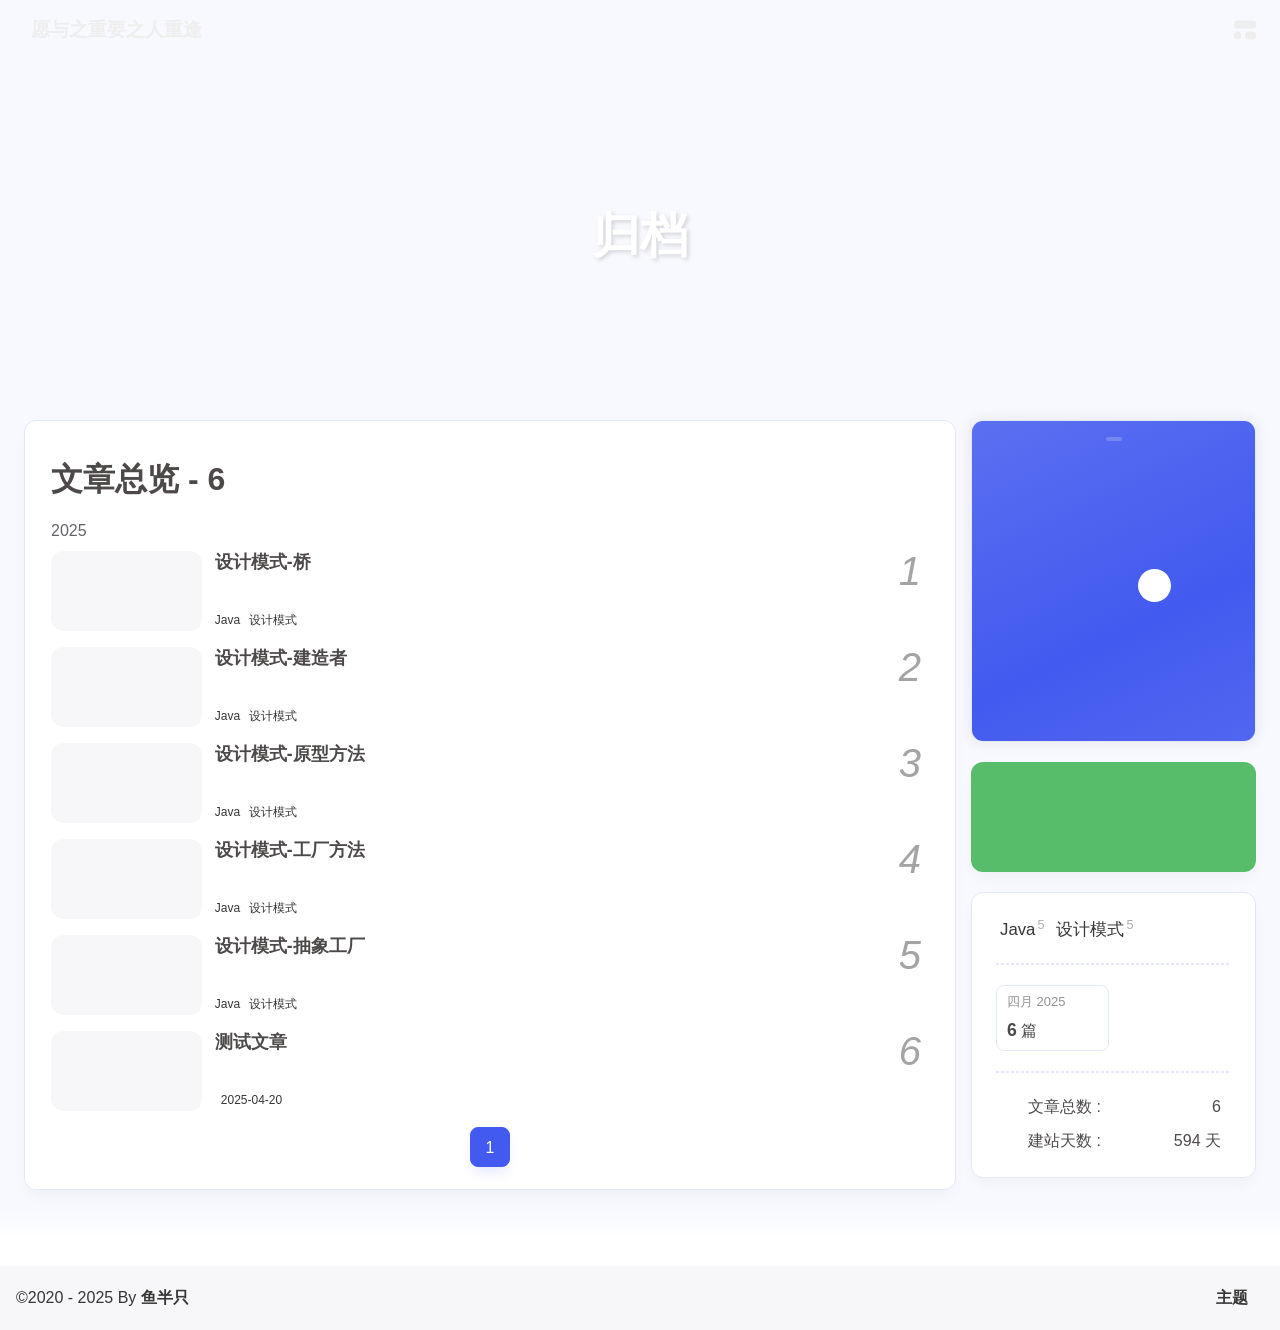
<file: archives/index.html>
<!DOCTYPE html><html lang="zh-CN" data-theme="dark"><head><meta charset="UTF-8"><meta http-equiv="X-UA-Compatible" content="IE=edge"><meta name="viewport" content="width=device-width, initial-scale=1.0, user-scalable=no"><title>归档 | 愿与之重要之人重逢</title><meta name="keywords" content="Hexo, Blog"><meta name="author" content="鱼半只"><meta name="copyright" content="鱼半只"><meta name="format-detection" content="telephone=no"><meta name="theme-color" content="#18171d"><meta name="mobile-web-app-capable" content="yes"><meta name="apple-touch-fullscreen" content="yes"><meta name="apple-mobile-web-app-title" content="归档"><meta name="application-name" content="归档"><meta name="apple-mobile-web-app-capable" content="yes"><meta name="apple-mobile-web-app-status-bar-style" content="#18171d"><meta property="og:type" content="website"><meta property="og:title" content="归档"><meta property="og:url" content="http://example.com/archives/index.html"><meta property="og:site_name" content="愿与之重要之人重逢"><meta property="og:description" content="归档"><meta property="og:locale" content="zh-CN"><meta property="og:image" content="http://example.com/images/avatar.jpg"><meta property="article:author" content="鱼半只"><meta property="article:tag" content="Hexo, Blog"><meta name="twitter:card" content="summary"><meta name="twitter:image" content="http://example.com/images/avatar.jpg"><meta name="description" content="归档"><link rel="shortcut icon" href="/favicon.ico"><link rel="canonical" href="http://example.com/archives/"><link rel="preconnect" href="//cdn.cbd.int"/><meta name="google-site-verification" content="xxx"/><meta name="baidu-site-verification" content="code-xxx"/><meta name="msvalidate.01" content="xxx"/><link rel="stylesheet" href="/css/index.css"><link rel="stylesheet" href="https://cdn.cbd.int/node-snackbar@0.1.16/dist/snackbar.min.css" media="print" onload="this.media='all'"><link rel="stylesheet" href="https://cdn.cbd.int/@fancyapps/ui@5.0.28/dist/fancybox/fancybox.css" media="print" onload="this.media='all'"><script>const GLOBAL_CONFIG = {
  linkPageTop: undefined,
  peoplecanvas: {"enable":true,"img":"https://upload-bbs.miyoushe.com/upload/2024/07/27/125766904/ba62475f396df9de3316a08ed9e65d86_5680958632268053399..png"},
  postHeadAiDescription: {"enable":true,"gptName":"AnZhiYu","mode":"local","switchBtn":false,"btnLink":"https://afdian.net/item/886a79d4db6711eda42a52540025c377","randomNum":3,"basicWordCount":1000,"key":"xxxx","Referer":"https://xx.xx/"},
  diytitle: {"enable":true,"leaveTitle":"w(ﾟДﾟ)w 不要走！再看看嘛！","backTitle":"♪(^∇^*)欢迎肥来！"},
  LA51: undefined,
  greetingBox: undefined,
  twikooEnvId: '',
  commentBarrageConfig:undefined,
  music_page_default: "nav_music",
  root: '/',
  preloader: {"source":3},
  friends_vue_info: undefined,
  navMusic: true,
  mainTone: undefined,
  authorStatus: {"skills":["夜深人静写代码"]},
  algolia: undefined,
  localSearch: undefined,
  translate: {"defaultEncoding":2,"translateDelay":0,"msgToTraditionalChinese":"繁","msgToSimplifiedChinese":"简","rightMenuMsgToTraditionalChinese":"转为繁体","rightMenuMsgToSimplifiedChinese":"转为简体"},
  noticeOutdate: undefined,
  highlight: {"plugin":"highlight.js","highlightCopy":true,"highlightLang":true,"highlightHeightLimit":330},
  copy: {
    success: '复制成功',
    error: '复制错误',
    noSupport: '浏览器不支持'
  },
  relativeDate: {
    homepage: false,
    simplehomepage: true,
    post: false
  },
  runtime: '天',
  date_suffix: {
    just: '刚刚',
    min: '分钟前',
    hour: '小时前',
    day: '天前',
    month: '个月前'
  },
  copyright: {"copy":true,"copyrightEbable":false,"limitCount":50,"languages":{"author":"作者: 鱼半只","link":"链接: ","source":"来源: 愿与之重要之人重逢","info":"著作权归作者所有。商业转载请联系作者获得授权，非商业转载请注明出处。","copySuccess":"复制成功，复制和转载请标注本文地址"}},
  lightbox: 'fancybox',
  Snackbar: {"chs_to_cht":"你已切换为繁体","cht_to_chs":"你已切换为简体","day_to_night":"你已切换为深色模式","night_to_day":"你已切换为浅色模式","bgLight":"#425AEF","bgDark":"#1f1f1f","position":"top-center"},
  source: {
    justifiedGallery: {
      js: 'https://cdn.cbd.int/flickr-justified-gallery@2.1.2/dist/fjGallery.min.js',
      css: 'https://cdn.cbd.int/flickr-justified-gallery@2.1.2/dist/fjGallery.css'
    }
  },
  isPhotoFigcaption: false,
  islazyload: true,
  isAnchor: false,
  shortcutKey: undefined,
  autoDarkmode: true
}</script><script id="config-diff">var GLOBAL_CONFIG_SITE = {
  configTitle: '愿与之重要之人重逢',
  title: '归档',
  postAI: '',
  pageFillDescription: '归档',
  isPost: false,
  isHome: false,
  isHighlightShrink: false,
  isToc: false,
  postUpdate: '2025-04-28 10:37:46',
  postMainColor: '',
}</script><noscript><style type="text/css">
  #nav {
    opacity: 1
  }
  .justified-gallery img {
    opacity: 1
  }

  #recent-posts time,
  #post-meta time {
    display: inline !important
  }
</style></noscript><script>(win=>{
      win.saveToLocal = {
        set: (key, value, ttl) => {
          if (ttl === 0) return
          const now = Date.now()
          const expiry = now + ttl * 86400000
          const item = {
            value,
            expiry
          }
          localStorage.setItem(key, JSON.stringify(item))
        },
      
        get: key => {
          const itemStr = localStorage.getItem(key)
      
          if (!itemStr) {
            return undefined
          }
          const item = JSON.parse(itemStr)
          const now = Date.now()
      
          if (now > item.expiry) {
            localStorage.removeItem(key)
            return undefined
          }
          return item.value
        }
      }
    
      win.getScript = (url, attr = {}) => new Promise((resolve, reject) => {
        const script = document.createElement('script')
        script.src = url
        script.async = true
        script.onerror = reject
        script.onload = script.onreadystatechange = function() {
          const loadState = this.readyState
          if (loadState && loadState !== 'loaded' && loadState !== 'complete') return
          script.onload = script.onreadystatechange = null
          resolve()
        }

        Object.keys(attr).forEach(key => {
          script.setAttribute(key, attr[key])
        })

        document.head.appendChild(script)
      })
    
      win.getCSS = (url, id = false) => new Promise((resolve, reject) => {
        const link = document.createElement('link')
        link.rel = 'stylesheet'
        link.href = url
        if (id) link.id = id
        link.onerror = reject
        link.onload = link.onreadystatechange = function() {
          const loadState = this.readyState
          if (loadState && loadState !== 'loaded' && loadState !== 'complete') return
          link.onload = link.onreadystatechange = null
          resolve()
        }
        document.head.appendChild(link)
      })
    
      win.activateDarkMode = () => {
        document.documentElement.setAttribute('data-theme', 'dark')
        if (document.querySelector('meta[name="theme-color"]') !== null) {
          document.querySelector('meta[name="theme-color"]').setAttribute('content', '#18171d')
        }
      }
      win.activateLightMode = () => {
        document.documentElement.setAttribute('data-theme', 'light')
        if (document.querySelector('meta[name="theme-color"]') !== null) {
          document.querySelector('meta[name="theme-color"]').setAttribute('content', '#f7f9fe')
        }
      }
      const t = saveToLocal.get('theme')
    
          const isDarkMode = window.matchMedia('(prefers-color-scheme: dark)').matches
          const isLightMode = window.matchMedia('(prefers-color-scheme: light)').matches
          const isNotSpecified = window.matchMedia('(prefers-color-scheme: no-preference)').matches
          const hasNoSupport = !isDarkMode && !isLightMode && !isNotSpecified

          if (t === undefined) {
            if (isLightMode) activateLightMode()
            else if (isDarkMode) activateDarkMode()
            else if (isNotSpecified || hasNoSupport) {
              const now = new Date()
              const hour = now.getHours()
              const isNight = hour <= 6 || hour >= 18
              isNight ? activateDarkMode() : activateLightMode()
            }
            window.matchMedia('(prefers-color-scheme: dark)').addListener(e => {
              if (saveToLocal.get('theme') === undefined) {
                e.matches ? activateDarkMode() : activateLightMode()
              }
            })
          } else if (t === 'light') activateLightMode()
          else activateDarkMode()
        
      const asideStatus = saveToLocal.get('aside-status')
      if (asideStatus !== undefined) {
        if (asideStatus === 'hide') {
          document.documentElement.classList.add('hide-aside')
        } else {
          document.documentElement.classList.remove('hide-aside')
        }
      }
    
      const detectApple = () => {
        if(/iPad|iPhone|iPod|Macintosh/.test(navigator.userAgent)){
          document.documentElement.classList.add('apple')
        }
      }
      detectApple()
    })(window)</script><meta name="generator" content="Hexo 7.3.0"></head><body data-type="anzhiyu"><div id="web_bg"></div><div id="an_music_bg"></div><div id="loading-box" onclick="document.getElementById(&quot;loading-box&quot;).classList.add(&quot;loaded&quot;)"><div class="loading-bg"><img class="loading-img nolazyload" alt="加载头像" src="/images/avatar.jpg"/><div class="loading-image-dot"></div></div></div><script>const preloader = {
  endLoading: () => {
    document.getElementById('loading-box').classList.add("loaded");
  },
  initLoading: () => {
    document.getElementById('loading-box').classList.remove("loaded")
  }
}
window.addEventListener('load',()=> { preloader.endLoading() })
setTimeout(function(){preloader.endLoading();},10000)

if (true) {
  document.addEventListener('pjax:send', () => { preloader.initLoading() })
  document.addEventListener('pjax:complete', () => { preloader.endLoading() })
}</script><link rel="stylesheet" href="https://cdn.cbd.int/anzhiyu-theme-static@1.1.10/progress_bar/progress_bar.css"/><script async="async" src="https://cdn.cbd.int/pace-js@1.2.4/pace.min.js" data-pace-options="{ &quot;restartOnRequestAfter&quot;:false,&quot;eventLag&quot;:false}"></script><div class="page" id="body-wrap"><header class="not-home-page" id="page-header"><nav id="nav"><div id="nav-group"><span id="blog_name"><a id="site-name" href="/" accesskey="h"><div class="title">愿与之重要之人重逢</div><i class="anzhiyufont anzhiyu-icon-house-chimney"></i></a></span><div class="mask-name-container"><div id="name-container"><a id="page-name" href="javascript:anzhiyu.scrollToDest(0, 500)">PAGE_NAME</a></div></div><div id="menus"></div><div id="nav-right"><div class="nav-button" id="randomPost_button"><a class="site-page" onclick="toRandomPost()" title="随机前往一个文章" href="javascript:void(0);"><i class="anzhiyufont anzhiyu-icon-dice"></i></a></div><input id="center-console" type="checkbox"/><label class="widget" for="center-console" title="中控台" onclick="anzhiyu.switchConsole();"><i class="left"></i><i class="widget center"></i><i class="widget right"></i></label><div id="console"><div class="console-card-group-reward"><ul class="reward-all console-card"><li class="reward-item"><a href="https://npm.elemecdn.com/anzhiyu-blog@1.1.6/img/post/common/qrcode-weichat.png" target="_blank"><img class="post-qr-code-img" alt="微信" src= "[data-uri]" onerror="this.onerror=null,this.src=&quot;/img/404.jpg&quot;" data-lazy-src="https://npm.elemecdn.com/anzhiyu-blog@1.1.6/img/post/common/qrcode-weichat.png"/></a><div class="post-qr-code-desc">微信</div></li><li class="reward-item"><a href="https://npm.elemecdn.com/anzhiyu-blog@1.1.6/img/post/common/qrcode-alipay.png" target="_blank"><img class="post-qr-code-img" alt="支付宝" src= "[data-uri]" onerror="this.onerror=null,this.src=&quot;/img/404.jpg&quot;" data-lazy-src="https://npm.elemecdn.com/anzhiyu-blog@1.1.6/img/post/common/qrcode-alipay.png"/></a><div class="post-qr-code-desc">支付宝</div></li></ul></div><div class="console-card-group"><div class="console-card-group-left"><div class="console-card" id="card-newest-comments"><div class="card-content"><div class="author-content-item-tips">互动</div><span class="author-content-item-title"> 最新评论</span></div><div class="aside-list"><span>正在加载中...</span></div></div></div><div class="console-card-group-right"><div class="console-card tags"><div class="card-content"><div class="author-content-item-tips">兴趣点</div><span class="author-content-item-title">寻找你感兴趣的领域</span><div class="card-tags"><div class="item-headline"></div><div class="card-tag-cloud"><a href="/tags/Java/" style="font-size: 1.05rem;">Java<sup>5</sup></a><a href="/tags/%E8%AE%BE%E8%AE%A1%E6%A8%A1%E5%BC%8F/" style="font-size: 1.05rem;">设计模式<sup>5</sup></a></div></div><hr/></div></div><div class="console-card history"><div class="item-headline"><i class="anzhiyufont anzhiyu-icon-box-archiv"></i><span>文章</span></div><div class="card-archives"><div class="item-headline"><i class="anzhiyufont anzhiyu-icon-archive"></i><span>归档</span></div><ul class="card-archive-list"><li class="card-archive-list-item"><a class="card-archive-list-link" href="/archives/2025/04/"><span class="card-archive-list-date">四月 2025</span><div class="card-archive-list-count-group"><span class="card-archive-list-count">6</span><span>篇</span></div></a></li></ul></div><hr/></div></div></div><div class="button-group"><div class="console-btn-item"><a class="darkmode_switchbutton" title="显示模式切换" href="javascript:void(0);"><i class="anzhiyufont anzhiyu-icon-moon"></i></a></div><div class="console-btn-item" id="consoleHideAside" onclick="anzhiyu.hideAsideBtn()" title="边栏显示控制"><a class="asideSwitch"><i class="anzhiyufont anzhiyu-icon-arrows-left-right"></i></a></div><div class="console-btn-item" id="consoleMusic" onclick="anzhiyu.musicToggle()" title="音乐开关"><a class="music-switch"><i class="anzhiyufont anzhiyu-icon-music"></i></a></div></div><div class="console-mask" onclick="anzhiyu.hideConsole()" href="javascript:void(0);"></div></div><div class="nav-button" id="nav-totop"><a class="totopbtn" href="javascript:void(0);"><i class="anzhiyufont anzhiyu-icon-arrow-up"></i><span id="percent" onclick="anzhiyu.scrollToDest(0,500)">0</span></a></div><div id="toggle-menu"><a class="site-page" href="javascript:void(0);" title="切换"><i class="anzhiyufont anzhiyu-icon-bars"></i></a></div></div></div></nav><div id="page-site-info"><h1 id="site-title">归档</h1></div></header><main id="blog-container"><div class="layout" id="content-inner"><div id="archive"><div class="article-sort-title">文章总览 - 6</div><div class="article-sort"><div class="article-sort-item year"><span>2025</span></div><div class="article-sort-item"><a class="article-sort-item-img" href="/2025/04/22/%E8%AE%BE%E8%AE%A1%E6%A8%A1%E5%BC%8F-%E6%A1%A5/" title="设计模式-桥"><img src= "[data-uri]" onerror="this.onerror=null,this.src=&quot;/img/404.jpg&quot;" data-lazy-src="/images/Background002.jpg" alt="设计模式-桥" onerror="this.onerror=null;this.src='/img/404.jpg'"></a><div class="article-sort-item-info"><a class="article-sort-item-title" href="/2025/04/22/%E8%AE%BE%E8%AE%A1%E6%A8%A1%E5%BC%8F-%E6%A1%A5/" title="设计模式-桥">设计模式-桥</a><span class="article-sort-item-index">1</span><div class="article-meta-wrap"><span class="article-sort-item-tags"><a class="article-meta__tags" href="/tags/Java/" tabindex="-1"> <span> <i class="anzhiyufont anzhiyu-icon-hashtag"></i>Java</span></a><a class="article-meta__tags" href="/tags/%E8%AE%BE%E8%AE%A1%E6%A8%A1%E5%BC%8F/" tabindex="-1"> <span> <i class="anzhiyufont anzhiyu-icon-hashtag"></i>设计模式</span></a></span><div class="article-sort-item-time"><i class="anzhiyufont anzhiyu-icon-calendar-alt"></i><time class="post-meta-date-created" datetime="2025-04-22T11:19:00.000Z" title="发表于 2025-04-22 19:19:00">2025-04-22</time></div></div></div></div><div class="article-sort-item"><a class="article-sort-item-img" href="/2025/04/22/%E8%AE%BE%E8%AE%A1%E6%A8%A1%E5%BC%8F-%E5%BB%BA%E9%80%A0%E8%80%85/" title="设计模式-建造者"><img src= "[data-uri]" onerror="this.onerror=null,this.src=&quot;/img/404.jpg&quot;" data-lazy-src="/images/Background002.jpg" alt="设计模式-建造者" onerror="this.onerror=null;this.src='/img/404.jpg'"></a><div class="article-sort-item-info"><a class="article-sort-item-title" href="/2025/04/22/%E8%AE%BE%E8%AE%A1%E6%A8%A1%E5%BC%8F-%E5%BB%BA%E9%80%A0%E8%80%85/" title="设计模式-建造者">设计模式-建造者</a><span class="article-sort-item-index">2</span><div class="article-meta-wrap"><span class="article-sort-item-tags"><a class="article-meta__tags" href="/tags/Java/" tabindex="-1"> <span> <i class="anzhiyufont anzhiyu-icon-hashtag"></i>Java</span></a><a class="article-meta__tags" href="/tags/%E8%AE%BE%E8%AE%A1%E6%A8%A1%E5%BC%8F/" tabindex="-1"> <span> <i class="anzhiyufont anzhiyu-icon-hashtag"></i>设计模式</span></a></span><div class="article-sort-item-time"><i class="anzhiyufont anzhiyu-icon-calendar-alt"></i><time class="post-meta-date-created" datetime="2025-04-22T11:14:46.000Z" title="发表于 2025-04-22 19:14:46">2025-04-22</time></div></div></div></div><div class="article-sort-item"><a class="article-sort-item-img" href="/2025/04/21/%E8%AE%BE%E8%AE%A1%E6%A8%A1%E5%BC%8F-%E5%8E%9F%E5%9E%8B%E6%96%B9%E6%B3%95/" title="设计模式-原型方法"><img src= "[data-uri]" onerror="this.onerror=null,this.src=&quot;/img/404.jpg&quot;" data-lazy-src="/images/Background002.jpg" alt="设计模式-原型方法" onerror="this.onerror=null;this.src='/img/404.jpg'"></a><div class="article-sort-item-info"><a class="article-sort-item-title" href="/2025/04/21/%E8%AE%BE%E8%AE%A1%E6%A8%A1%E5%BC%8F-%E5%8E%9F%E5%9E%8B%E6%96%B9%E6%B3%95/" title="设计模式-原型方法">设计模式-原型方法</a><span class="article-sort-item-index">3</span><div class="article-meta-wrap"><span class="article-sort-item-tags"><a class="article-meta__tags" href="/tags/Java/" tabindex="-1"> <span> <i class="anzhiyufont anzhiyu-icon-hashtag"></i>Java</span></a><a class="article-meta__tags" href="/tags/%E8%AE%BE%E8%AE%A1%E6%A8%A1%E5%BC%8F/" tabindex="-1"> <span> <i class="anzhiyufont anzhiyu-icon-hashtag"></i>设计模式</span></a></span><div class="article-sort-item-time"><i class="anzhiyufont anzhiyu-icon-calendar-alt"></i><time class="post-meta-date-created" datetime="2025-04-21T01:20:33.000Z" title="发表于 2025-04-21 09:20:33">2025-04-21</time></div></div></div></div><div class="article-sort-item"><a class="article-sort-item-img" href="/2025/04/21/%E8%AE%BE%E8%AE%A1%E6%A8%A1%E5%BC%8F-%E5%B7%A5%E5%8E%82%E6%96%B9%E6%B3%95/" title="设计模式-工厂方法"><img src= "[data-uri]" onerror="this.onerror=null,this.src=&quot;/img/404.jpg&quot;" data-lazy-src="/images/Background002.jpg" alt="设计模式-工厂方法" onerror="this.onerror=null;this.src='/img/404.jpg'"></a><div class="article-sort-item-info"><a class="article-sort-item-title" href="/2025/04/21/%E8%AE%BE%E8%AE%A1%E6%A8%A1%E5%BC%8F-%E5%B7%A5%E5%8E%82%E6%96%B9%E6%B3%95/" title="设计模式-工厂方法">设计模式-工厂方法</a><span class="article-sort-item-index">4</span><div class="article-meta-wrap"><span class="article-sort-item-tags"><a class="article-meta__tags" href="/tags/Java/" tabindex="-1"> <span> <i class="anzhiyufont anzhiyu-icon-hashtag"></i>Java</span></a><a class="article-meta__tags" href="/tags/%E8%AE%BE%E8%AE%A1%E6%A8%A1%E5%BC%8F/" tabindex="-1"> <span> <i class="anzhiyufont anzhiyu-icon-hashtag"></i>设计模式</span></a></span><div class="article-sort-item-time"><i class="anzhiyufont anzhiyu-icon-calendar-alt"></i><time class="post-meta-date-created" datetime="2025-04-21T00:15:12.000Z" title="发表于 2025-04-21 08:15:12">2025-04-21</time></div></div></div></div><div class="article-sort-item"><a class="article-sort-item-img" href="/2025/04/20/%E8%AE%BE%E8%AE%A1%E6%A8%A1%E5%BC%8F-%E6%8A%BD%E8%B1%A1%E5%B7%A5%E5%8E%82/" title="设计模式-抽象工厂"><img src= "[data-uri]" onerror="this.onerror=null,this.src=&quot;/img/404.jpg&quot;" data-lazy-src="/images/Background002.jpg" alt="设计模式-抽象工厂" onerror="this.onerror=null;this.src='/img/404.jpg'"></a><div class="article-sort-item-info"><a class="article-sort-item-title" href="/2025/04/20/%E8%AE%BE%E8%AE%A1%E6%A8%A1%E5%BC%8F-%E6%8A%BD%E8%B1%A1%E5%B7%A5%E5%8E%82/" title="设计模式-抽象工厂">设计模式-抽象工厂</a><span class="article-sort-item-index">5</span><div class="article-meta-wrap"><span class="article-sort-item-tags"><a class="article-meta__tags" href="/tags/Java/" tabindex="-1"> <span> <i class="anzhiyufont anzhiyu-icon-hashtag"></i>Java</span></a><a class="article-meta__tags" href="/tags/%E8%AE%BE%E8%AE%A1%E6%A8%A1%E5%BC%8F/" tabindex="-1"> <span> <i class="anzhiyufont anzhiyu-icon-hashtag"></i>设计模式</span></a></span><div class="article-sort-item-time"><i class="anzhiyufont anzhiyu-icon-calendar-alt"></i><time class="post-meta-date-created" datetime="2025-04-19T21:21:40.000Z" title="发表于 2025-04-20 05:21:40">2025-04-20</time></div></div></div></div><div class="article-sort-item"><a class="article-sort-item-img" href="/2025/04/20/%E6%B5%8B%E8%AF%95%E6%96%87%E7%AB%A0/" title="测试文章"><img src= "[data-uri]" onerror="this.onerror=null,this.src=&quot;/img/404.jpg&quot;" data-lazy-src="/images/Background002.jpg" alt="测试文章" onerror="this.onerror=null;this.src='/img/404.jpg'"></a><div class="article-sort-item-info"><a class="article-sort-item-title" href="/2025/04/20/%E6%B5%8B%E8%AF%95%E6%96%87%E7%AB%A0/" title="测试文章">测试文章</a><span class="article-sort-item-index">6</span><div class="article-meta-wrap"><div class="article-sort-item-time"><i class="anzhiyufont anzhiyu-icon-calendar-alt"></i><time class="post-meta-date-created" datetime="2025-04-19T21:20:43.000Z" title="发表于 2025-04-20 05:20:43">2025-04-20</time></div></div></div></div></div><nav id="pagination"><div class="pagination"><span class="page-number current">1</span></div></nav></div><div class="aside-content" id="aside-content"><div class="card-widget card-info"><div class="card-content"><div class="author-info__sayhi" id="author-info__sayhi" onclick="anzhiyu.changeSayHelloText()"></div><div class="author-info-avatar"><img class="avatar-img" src= "[data-uri]" onerror="this.onerror=null,this.src=&quot;/img/404.jpg&quot;" data-lazy-src="/images/avatar.jpg" onerror="this.onerror=null;this.src='/img/friend_404.gif'" alt="avatar"/><div class="author-status"><img class="g-status" src= "[data-uri]" onerror="this.onerror=null,this.src=&quot;/img/404.jpg&quot;" data-lazy-src="https://bu.dusays.com/2023/08/24/64e6ce9c507bb.png" alt="status"/></div></div><div class="author-info__description">邮箱: 1027309551@qq.com</div></div></div><div class="card-widget anzhiyu-right-widget" id="card-wechat" onclick="null"><div id="flip-wrapper"><div id="flip-content"><div class="face" style="background: url(https://bu.dusays.com/2023/01/13/63c02edf44033.png) center center / 100% no-repeat"></div><div class="back face" style="background: url(https://bu.dusays.com/2023/05/13/645fa415e8694.png) center center / 100% no-repeat"></div></div></div></div><div class="sticky_layout"><div class="card-widget"><div class="card-tags"><div class="item-headline"></div><div class="card-tag-cloud"><a href="/tags/Java/" style="font-size: 1.05rem;">Java<sup>5</sup></a><a href="/tags/%E8%AE%BE%E8%AE%A1%E6%A8%A1%E5%BC%8F/" style="font-size: 1.05rem;">设计模式<sup>5</sup></a></div></div><hr/><div class="card-archives"><div class="item-headline"><i class="anzhiyufont anzhiyu-icon-archive"></i><span>归档</span></div><ul class="card-archive-list"><li class="card-archive-list-item"><a class="card-archive-list-link" href="/archives/2025/04/"><span class="card-archive-list-date">四月 2025</span><div class="card-archive-list-count-group"><span class="card-archive-list-count">6</span><span>篇</span></div></a></li></ul></div><hr/><div class="card-webinfo"><div class="item-headline"><i class="anzhiyufont anzhiyu-icon-chart-line"></i><span>网站资讯</span></div><div class="webinfo"><div class="webinfo-item"><div class="webinfo-item-title"><i class="anzhiyufont anzhiyu-icon-file-lines"></i><div class="item-name">文章总数 :</div></div><div class="item-count">6</div></div><div class="webinfo-item"><div class="webinfo-item-title"><i class="anzhiyufont anzhiyu-icon-stopwatch"></i><div class="item-name">建站天数 :</div></div><div class="item-count" id="runtimeshow" data-publishDate="2025-04-19T16:00:00.000Z"><i class="anzhiyufont anzhiyu-icon-spinner anzhiyu-spin"></i></div></div></div></div></div></div></div></div></main><footer id="footer"><div id="footer-wrap"></div><div id="footer-bar"><div class="footer-bar-links"><div class="footer-bar-left"><div id="footer-bar-tips"><div class="copyright">&copy;2020 - 2025 By <a class="footer-bar-link" href="/" title="鱼半只" target="_blank">鱼半只</a></div></div><div id="footer-type-tips"></div></div><div class="footer-bar-right"><a class="footer-bar-link" target="_blank" rel="noopener" href="https://github.com/anzhiyu-c/hexo-theme-anzhiyu" title="主题">主题</a></div></div></div></footer></div><div id="sidebar"><div id="menu-mask"></div><div id="sidebar-menus"><div class="sidebar-site-data site-data is-center"><a href="/archives/" title="archive"><div class="headline">文章</div><div class="length-num">6</div></a><a href="/tags/" title="tag"><div class="headline">标签</div><div class="length-num">2</div></a><a href="/categories/" title="category"><div class="headline">分类</div><div class="length-num">1</div></a></div><span class="sidebar-menu-item-title">功能</span><div class="sidebar-menu-item"><a class="darkmode_switchbutton menu-child" href="javascript:void(0);" title="显示模式"><i class="anzhiyufont anzhiyu-icon-circle-half-stroke"></i><span>显示模式</span></a></div><div class="back-menu-list-groups"><div class="back-menu-list-group"><div class="back-menu-list-title">网页</div><div class="back-menu-list"><a class="back-menu-item" target="_blank" rel="noopener" href="https://blog.anheyu.com/" title="博客"><img class="back-menu-item-icon" src= "[data-uri]" onerror="this.onerror=null,this.src=&quot;/img/404.jpg&quot;" data-lazy-src="/img/favicon.ico" alt="博客"/><span class="back-menu-item-text">博客</span></a></div></div><div class="back-menu-list-group"><div class="back-menu-list-title">项目</div><div class="back-menu-list"><a class="back-menu-item" target="_blank" rel="noopener" href="https://image.anheyu.com/" title="安知鱼图床"><img class="back-menu-item-icon" src= "[data-uri]" onerror="this.onerror=null,this.src=&quot;/img/404.jpg&quot;" data-lazy-src="https://image.anheyu.com/favicon.ico" alt="安知鱼图床"/><span class="back-menu-item-text">安知鱼图床</span></a></div></div></div><span class="sidebar-menu-item-title">标签</span><div class="card-tags"><div class="item-headline"></div><div class="card-tag-cloud"><a href="/tags/Java/" style="font-size: 0.88rem;">Java<sup>5</sup></a><a href="/tags/%E8%AE%BE%E8%AE%A1%E6%A8%A1%E5%BC%8F/" style="font-size: 0.88rem;">设计模式<sup>5</sup></a></div></div><hr/></div></div><div id="rightside"><div id="rightside-config-hide"><button id="translateLink" type="button" title="简繁转换">繁</button><button id="darkmode" type="button" title="浅色和深色模式转换"><i class="anzhiyufont anzhiyu-icon-circle-half-stroke"></i></button><button id="hide-aside-btn" type="button" title="单栏和双栏切换"><i class="anzhiyufont anzhiyu-icon-arrows-left-right"></i></button></div><div id="rightside-config-show"><button id="rightside-config" type="button" title="设置"><i class="anzhiyufont anzhiyu-icon-gear"></i></button><button id="go-up" type="button" title="回到顶部"><i class="anzhiyufont anzhiyu-icon-arrow-up"></i></button></div></div><div id="nav-music"><a id="nav-music-hoverTips" onclick="anzhiyu.musicToggle()" accesskey="m">播放音乐</a><div id="console-music-bg"></div><meting-js id="8152976493" server="netease" type="playlist" mutex="true" preload="none" theme="var(--anzhiyu-main)" data-lrctype="0" order="random" volume="0.7"></meting-js></div><div id="rightMenu"><div class="rightMenu-group rightMenu-small"><div class="rightMenu-item" id="menu-backward"><i class="anzhiyufont anzhiyu-icon-arrow-left"></i></div><div class="rightMenu-item" id="menu-forward"><i class="anzhiyufont anzhiyu-icon-arrow-right"></i></div><div class="rightMenu-item" id="menu-refresh"><i class="anzhiyufont anzhiyu-icon-arrow-rotate-right" style="font-size: 1rem;"></i></div><div class="rightMenu-item" id="menu-top"><i class="anzhiyufont anzhiyu-icon-arrow-up"></i></div></div><div class="rightMenu-group rightMenu-line rightMenuPlugin"><div class="rightMenu-item" id="menu-copytext"><i class="anzhiyufont anzhiyu-icon-copy"></i><span>复制选中文本</span></div><div class="rightMenu-item" id="menu-pastetext"><i class="anzhiyufont anzhiyu-icon-paste"></i><span>粘贴文本</span></div><a class="rightMenu-item" id="menu-commenttext"><i class="anzhiyufont anzhiyu-icon-comment-medical"></i><span>引用到评论</span></a><div class="rightMenu-item" id="menu-newwindow"><i class="anzhiyufont anzhiyu-icon-window-restore"></i><span>新窗口打开</span></div><div class="rightMenu-item" id="menu-copylink"><i class="anzhiyufont anzhiyu-icon-link"></i><span>复制链接地址</span></div><div class="rightMenu-item" id="menu-copyimg"><i class="anzhiyufont anzhiyu-icon-images"></i><span>复制此图片</span></div><div class="rightMenu-item" id="menu-downloadimg"><i class="anzhiyufont anzhiyu-icon-download"></i><span>下载此图片</span></div><div class="rightMenu-item" id="menu-newwindowimg"><i class="anzhiyufont anzhiyu-icon-window-restore"></i><span>新窗口打开图片</span></div><div class="rightMenu-item" id="menu-search"><i class="anzhiyufont anzhiyu-icon-magnifying-glass"></i><span>站内搜索</span></div><div class="rightMenu-item" id="menu-searchBaidu"><i class="anzhiyufont anzhiyu-icon-magnifying-glass"></i><span>百度搜索</span></div><div class="rightMenu-item" id="menu-music-toggle"><i class="anzhiyufont anzhiyu-icon-play"></i><span>播放音乐</span></div><div class="rightMenu-item" id="menu-music-back"><i class="anzhiyufont anzhiyu-icon-backward"></i><span>切换到上一首</span></div><div class="rightMenu-item" id="menu-music-forward"><i class="anzhiyufont anzhiyu-icon-forward"></i><span>切换到下一首</span></div><div class="rightMenu-item" id="menu-music-playlist" onclick="window.open(&quot;https://y.qq.com/n/ryqq/playlist/8802438608&quot;, &quot;_blank&quot;);" style="display: none;"><i class="anzhiyufont anzhiyu-icon-radio"></i><span>查看所有歌曲</span></div><div class="rightMenu-item" id="menu-music-copyMusicName"><i class="anzhiyufont anzhiyu-icon-copy"></i><span>复制歌名</span></div></div><div class="rightMenu-group rightMenu-line rightMenuOther"><a class="rightMenu-item menu-link" id="menu-randomPost"><i class="anzhiyufont anzhiyu-icon-shuffle"></i><span>随便逛逛</span></a><a class="rightMenu-item menu-link" href="/categories/"><i class="anzhiyufont anzhiyu-icon-cube"></i><span>博客分类</span></a><a class="rightMenu-item menu-link" href="/tags/"><i class="anzhiyufont anzhiyu-icon-tags"></i><span>文章标签</span></a></div><div class="rightMenu-group rightMenu-line rightMenuOther"><a class="rightMenu-item" id="menu-copy" href="javascript:void(0);"><i class="anzhiyufont anzhiyu-icon-copy"></i><span>复制地址</span></a><a class="rightMenu-item" id="menu-commentBarrage" href="javascript:void(0);"><i class="anzhiyufont anzhiyu-icon-message"></i><span class="menu-commentBarrage-text">关闭热评</span></a><a class="rightMenu-item" id="menu-darkmode" href="javascript:void(0);"><i class="anzhiyufont anzhiyu-icon-circle-half-stroke"></i><span class="menu-darkmode-text">深色模式</span></a><a class="rightMenu-item" id="menu-translate" href="javascript:void(0);"><i class="anzhiyufont anzhiyu-icon-language"></i><span>轉為繁體</span></a></div></div><div id="rightmenu-mask"></div><div><script src="/js/utils.js"></script><script src="/js/main.js"></script><script src="/js/tw_cn.js"></script><script src="https://cdn.cbd.int/@fancyapps/ui@5.0.28/dist/fancybox/fancybox.umd.js"></script><script src="https://cdn.cbd.int/instant.page@5.2.0/instantpage.js" type="module"></script><script src="https://cdn.cbd.int/vanilla-lazyload@17.8.5/dist/lazyload.iife.min.js"></script><script src="https://cdn.cbd.int/node-snackbar@0.1.16/dist/snackbar.min.js"></script><canvas id="universe"></canvas><script async src="https://npm.elemecdn.com/anzhiyu-theme-static@1.0.0/dark/dark.js"></script><script>// 消除控制台打印
var HoldLog = console.log;
console.log = function () {};
let now1 = new Date();
queueMicrotask(() => {
  const Log = function () {
    HoldLog.apply(console, arguments);
  }; //在恢复前输出日志
  const grt = new Date("04/01/2021 00:00:00"); //此处修改你的建站时间或者网站上线时间
  now1.setTime(now1.getTime() + 250);
  const days = (now1 - grt) / 1000 / 60 / 60 / 24;
  const dnum = Math.floor(days);
  const ascll = [
    `欢迎使用安知鱼!`,
    `生活明朗, 万物可爱`,
    `
        
       █████╗ ███╗   ██╗███████╗██╗  ██╗██╗██╗   ██╗██╗   ██╗
      ██╔══██╗████╗  ██║╚══███╔╝██║  ██║██║╚██╗ ██╔╝██║   ██║
      ███████║██╔██╗ ██║  ███╔╝ ███████║██║ ╚████╔╝ ██║   ██║
      ██╔══██║██║╚██╗██║ ███╔╝  ██╔══██║██║  ╚██╔╝  ██║   ██║
      ██║  ██║██║ ╚████║███████╗██║  ██║██║   ██║   ╚██████╔╝
      ╚═╝  ╚═╝╚═╝  ╚═══╝╚══════╝╚═╝  ╚═╝╚═╝   ╚═╝    ╚═════╝
        
        `,
    "已上线",
    dnum,
    "天",
    "©2020 By 安知鱼 V1.6.14",
  ];
  const ascll2 = [`NCC2-036`, `调用前置摄像头拍照成功，识别为【小笨蛋】.`, `Photo captured: `, `🤪`];

  setTimeout(
    Log.bind(
      console,
      `\n%c${ascll[0]} %c ${ascll[1]} %c ${ascll[2]} %c${ascll[3]}%c ${ascll[4]}%c ${ascll[5]}\n\n%c ${ascll[6]}\n`,
      "color:#425AEF",
      "",
      "color:#425AEF",
      "color:#425AEF",
      "",
      "color:#425AEF",
      ""
    )
  );
  setTimeout(
    Log.bind(
      console,
      `%c ${ascll2[0]} %c ${ascll2[1]} %c \n${ascll2[2]} %c\n${ascll2[3]}\n`,
      "color:white; background-color:#4fd953",
      "",
      "",
      'background:url("https://npm.elemecdn.com/anzhiyu-blog@1.1.6/img/post/common/tinggge.gif") no-repeat;font-size:450%'
    )
  );

  setTimeout(Log.bind(console, "%c WELCOME %c 你好，小笨蛋.", "color:white; background-color:#4f90d9", ""));

  setTimeout(
    console.warn.bind(
      console,
      "%c ⚡ Powered by 安知鱼 %c 你正在访问 鱼半只 的博客.",
      "color:white; background-color:#f0ad4e",
      ""
    )
  );

  setTimeout(Log.bind(console, "%c W23-12 %c 你已打开控制台.", "color:white; background-color:#4f90d9", ""));

  setTimeout(
    console.warn.bind(console, "%c S013-782 %c 你现在正处于监控中.", "color:white; background-color:#d9534f", "")
  );
});</script><script async src="/anzhiyu/random.js"></script><div class="js-pjax"><input type="hidden" name="page-type" id="page-type" value="anzhiyu"></div><script>var visitorMail = "";
</script><script async data-pjax src="https://cdn.cbd.int/anzhiyu-theme-static@1.0.0/waterfall/waterfall.js"></script><script src="https://lf3-cdn-tos.bytecdntp.com/cdn/expire-1-M/qrcodejs/1.0.0/qrcode.min.js"></script><link rel="stylesheet" href="https://cdn.cbd.int/anzhiyu-theme-static@1.1.9/icon/ali_iconfont_css.css"><link rel="stylesheet" href="https://cdn.cbd.int/anzhiyu-theme-static@1.0.0/aplayer/APlayer.min.css" media="print" onload="this.media='all'"><script src="https://cdn.cbd.int/anzhiyu-blog-static@1.0.1/js/APlayer.min.js"></script><script src="https://cdn.cbd.int/hexo-anzhiyu-music@1.0.1/assets/js/Meting2.min.js"></script><script src="https://cdn.cbd.int/pjax@0.2.8/pjax.min.js"></script><script>let pjaxSelectors = ["head > title","#config-diff","#body-wrap","#rightside-config-hide","#rightside-config-show",".js-pjax"]
var pjax = new Pjax({
  elements: 'a:not([target="_blank"])',
  selectors: pjaxSelectors,
  cacheBust: false,
  analytics: false,
  scrollRestoration: false
})

document.addEventListener('pjax:send', function () {
  // removeEventListener scroll 
  anzhiyu.removeGlobalFnEvent('pjax')
  anzhiyu.removeGlobalFnEvent('themeChange')

  document.getElementById('rightside').classList.remove('rightside-show')
  
  if (window.aplayers) {
    for (let i = 0; i < window.aplayers.length; i++) {
      if (!window.aplayers[i].options.fixed) {
        window.aplayers[i].destroy()
      }
    }
  }

  typeof typed === 'object' && typed.destroy()

  //reset readmode
  const $bodyClassList = document.body.classList
  $bodyClassList.contains('read-mode') && $bodyClassList.remove('read-mode')
})

document.addEventListener('pjax:complete', function () {
  window.refreshFn()

  document.querySelectorAll('script[data-pjax]').forEach(item => {
    const newScript = document.createElement('script')
    const content = item.text || item.textContent || item.innerHTML || ""
    Array.from(item.attributes).forEach(attr => newScript.setAttribute(attr.name, attr.value))
    newScript.appendChild(document.createTextNode(content))
    item.parentNode.replaceChild(newScript, item)
  })

  GLOBAL_CONFIG.islazyload && window.lazyLoadInstance.update()

  typeof panguInit === 'function' && panguInit()

  // google analytics
  typeof gtag === 'function' && gtag('config', '', {'page_path': window.location.pathname});

  // baidu analytics
  typeof _hmt === 'object' && _hmt.push(['_trackPageview',window.location.pathname]);

  typeof loadMeting === 'function' && document.getElementsByClassName('aplayer').length && loadMeting()

  // prismjs
  typeof Prism === 'object' && Prism.highlightAll()
})

document.addEventListener('pjax:error', e => {
  if (e.request.status === 404) {
    pjax.loadUrl('/404.html')
  }
})</script><script charset="UTF-8" src="https://cdn.cbd.int/anzhiyu-theme-static@1.1.5/accesskey/accesskey.js"></script></div><div id="popup-window"><div class="popup-window-title">通知</div><div class="popup-window-divider"></div><div class="popup-window-content"><div class="popup-tip">你好呀</div><div class="popup-link"><i class="anzhiyufont anzhiyu-icon-arrow-circle-right"></i></div></div></div></body></html>
</file>
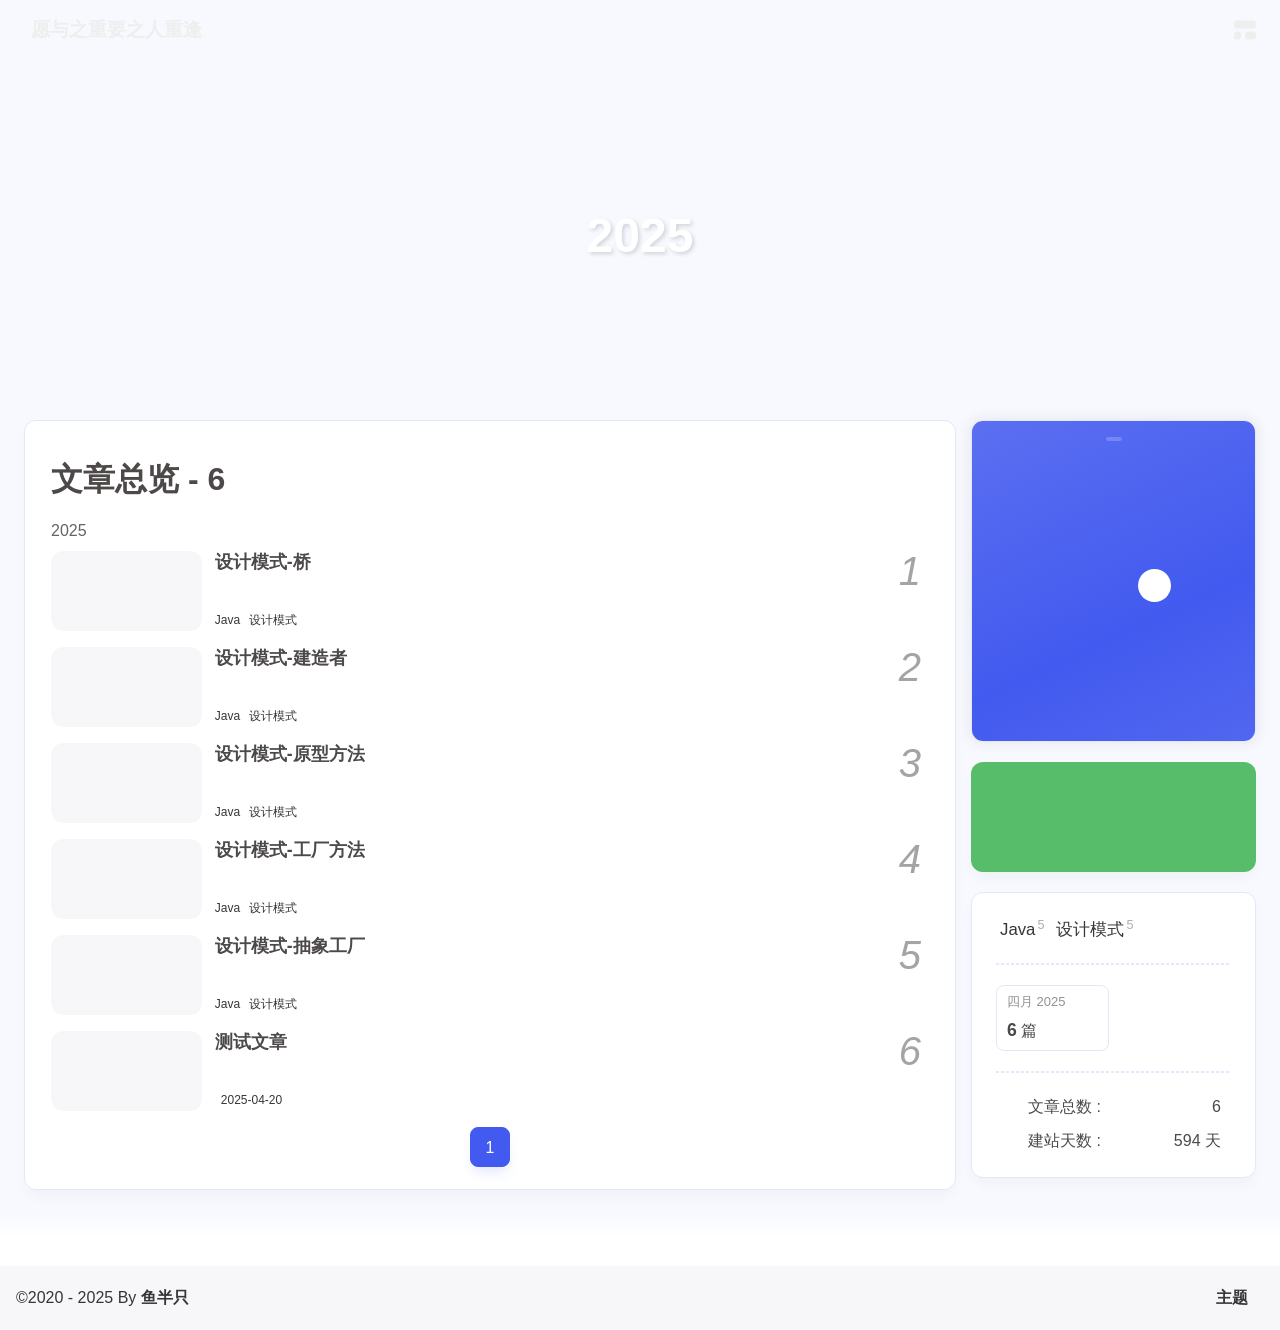
<file: archives/2025/index.html>
<!DOCTYPE html><html lang="zh-CN" data-theme="dark"><head><meta charset="UTF-8"><meta http-equiv="X-UA-Compatible" content="IE=edge"><meta name="viewport" content="width=device-width, initial-scale=1.0, user-scalable=no"><title>2025 | 愿与之重要之人重逢</title><meta name="keywords" content="Hexo, Blog"><meta name="author" content="鱼半只"><meta name="copyright" content="鱼半只"><meta name="format-detection" content="telephone=no"><meta name="theme-color" content="#18171d"><meta name="mobile-web-app-capable" content="yes"><meta name="apple-touch-fullscreen" content="yes"><meta name="apple-mobile-web-app-title" content="2025"><meta name="application-name" content="2025"><meta name="apple-mobile-web-app-capable" content="yes"><meta name="apple-mobile-web-app-status-bar-style" content="#18171d"><meta property="og:type" content="website"><meta property="og:title" content="2025"><meta property="og:url" content="http://example.com/archives/2025/index.html"><meta property="og:site_name" content="愿与之重要之人重逢"><meta property="og:description" content="2025"><meta property="og:locale" content="zh-CN"><meta property="og:image" content="http://example.com/images/avatar.jpg"><meta property="article:author" content="鱼半只"><meta property="article:tag" content="Hexo, Blog"><meta name="twitter:card" content="summary"><meta name="twitter:image" content="http://example.com/images/avatar.jpg"><meta name="description" content="2025"><link rel="shortcut icon" href="/favicon.ico"><link rel="canonical" href="http://example.com/archives/2025/"><link rel="preconnect" href="//cdn.cbd.int"/><meta name="google-site-verification" content="xxx"/><meta name="baidu-site-verification" content="code-xxx"/><meta name="msvalidate.01" content="xxx"/><link rel="stylesheet" href="/css/index.css"><link rel="stylesheet" href="https://cdn.cbd.int/node-snackbar@0.1.16/dist/snackbar.min.css" media="print" onload="this.media='all'"><link rel="stylesheet" href="https://cdn.cbd.int/@fancyapps/ui@5.0.28/dist/fancybox/fancybox.css" media="print" onload="this.media='all'"><script>const GLOBAL_CONFIG = {
  linkPageTop: undefined,
  peoplecanvas: {"enable":true,"img":"https://upload-bbs.miyoushe.com/upload/2024/07/27/125766904/ba62475f396df9de3316a08ed9e65d86_5680958632268053399..png"},
  postHeadAiDescription: {"enable":true,"gptName":"AnZhiYu","mode":"local","switchBtn":false,"btnLink":"https://afdian.net/item/886a79d4db6711eda42a52540025c377","randomNum":3,"basicWordCount":1000,"key":"xxxx","Referer":"https://xx.xx/"},
  diytitle: {"enable":true,"leaveTitle":"w(ﾟДﾟ)w 不要走！再看看嘛！","backTitle":"♪(^∇^*)欢迎肥来！"},
  LA51: undefined,
  greetingBox: undefined,
  twikooEnvId: '',
  commentBarrageConfig:undefined,
  music_page_default: "nav_music",
  root: '/',
  preloader: {"source":3},
  friends_vue_info: undefined,
  navMusic: true,
  mainTone: undefined,
  authorStatus: {"skills":["夜深人静写代码"]},
  algolia: undefined,
  localSearch: undefined,
  translate: {"defaultEncoding":2,"translateDelay":0,"msgToTraditionalChinese":"繁","msgToSimplifiedChinese":"简","rightMenuMsgToTraditionalChinese":"转为繁体","rightMenuMsgToSimplifiedChinese":"转为简体"},
  noticeOutdate: undefined,
  highlight: {"plugin":"highlight.js","highlightCopy":true,"highlightLang":true,"highlightHeightLimit":330},
  copy: {
    success: '复制成功',
    error: '复制错误',
    noSupport: '浏览器不支持'
  },
  relativeDate: {
    homepage: false,
    simplehomepage: true,
    post: false
  },
  runtime: '天',
  date_suffix: {
    just: '刚刚',
    min: '分钟前',
    hour: '小时前',
    day: '天前',
    month: '个月前'
  },
  copyright: {"copy":true,"copyrightEbable":false,"limitCount":50,"languages":{"author":"作者: 鱼半只","link":"链接: ","source":"来源: 愿与之重要之人重逢","info":"著作权归作者所有。商业转载请联系作者获得授权，非商业转载请注明出处。","copySuccess":"复制成功，复制和转载请标注本文地址"}},
  lightbox: 'fancybox',
  Snackbar: {"chs_to_cht":"你已切换为繁体","cht_to_chs":"你已切换为简体","day_to_night":"你已切换为深色模式","night_to_day":"你已切换为浅色模式","bgLight":"#425AEF","bgDark":"#1f1f1f","position":"top-center"},
  source: {
    justifiedGallery: {
      js: 'https://cdn.cbd.int/flickr-justified-gallery@2.1.2/dist/fjGallery.min.js',
      css: 'https://cdn.cbd.int/flickr-justified-gallery@2.1.2/dist/fjGallery.css'
    }
  },
  isPhotoFigcaption: false,
  islazyload: true,
  isAnchor: false,
  shortcutKey: undefined,
  autoDarkmode: true
}</script><script id="config-diff">var GLOBAL_CONFIG_SITE = {
  configTitle: '愿与之重要之人重逢',
  title: '2025',
  postAI: '',
  pageFillDescription: '',
  isPost: false,
  isHome: false,
  isHighlightShrink: false,
  isToc: false,
  postUpdate: '2025-04-28 10:37:46',
  postMainColor: '',
}</script><noscript><style type="text/css">
  #nav {
    opacity: 1
  }
  .justified-gallery img {
    opacity: 1
  }

  #recent-posts time,
  #post-meta time {
    display: inline !important
  }
</style></noscript><script>(win=>{
      win.saveToLocal = {
        set: (key, value, ttl) => {
          if (ttl === 0) return
          const now = Date.now()
          const expiry = now + ttl * 86400000
          const item = {
            value,
            expiry
          }
          localStorage.setItem(key, JSON.stringify(item))
        },
      
        get: key => {
          const itemStr = localStorage.getItem(key)
      
          if (!itemStr) {
            return undefined
          }
          const item = JSON.parse(itemStr)
          const now = Date.now()
      
          if (now > item.expiry) {
            localStorage.removeItem(key)
            return undefined
          }
          return item.value
        }
      }
    
      win.getScript = (url, attr = {}) => new Promise((resolve, reject) => {
        const script = document.createElement('script')
        script.src = url
        script.async = true
        script.onerror = reject
        script.onload = script.onreadystatechange = function() {
          const loadState = this.readyState
          if (loadState && loadState !== 'loaded' && loadState !== 'complete') return
          script.onload = script.onreadystatechange = null
          resolve()
        }

        Object.keys(attr).forEach(key => {
          script.setAttribute(key, attr[key])
        })

        document.head.appendChild(script)
      })
    
      win.getCSS = (url, id = false) => new Promise((resolve, reject) => {
        const link = document.createElement('link')
        link.rel = 'stylesheet'
        link.href = url
        if (id) link.id = id
        link.onerror = reject
        link.onload = link.onreadystatechange = function() {
          const loadState = this.readyState
          if (loadState && loadState !== 'loaded' && loadState !== 'complete') return
          link.onload = link.onreadystatechange = null
          resolve()
        }
        document.head.appendChild(link)
      })
    
      win.activateDarkMode = () => {
        document.documentElement.setAttribute('data-theme', 'dark')
        if (document.querySelector('meta[name="theme-color"]') !== null) {
          document.querySelector('meta[name="theme-color"]').setAttribute('content', '#18171d')
        }
      }
      win.activateLightMode = () => {
        document.documentElement.setAttribute('data-theme', 'light')
        if (document.querySelector('meta[name="theme-color"]') !== null) {
          document.querySelector('meta[name="theme-color"]').setAttribute('content', '#f7f9fe')
        }
      }
      const t = saveToLocal.get('theme')
    
          const isDarkMode = window.matchMedia('(prefers-color-scheme: dark)').matches
          const isLightMode = window.matchMedia('(prefers-color-scheme: light)').matches
          const isNotSpecified = window.matchMedia('(prefers-color-scheme: no-preference)').matches
          const hasNoSupport = !isDarkMode && !isLightMode && !isNotSpecified

          if (t === undefined) {
            if (isLightMode) activateLightMode()
            else if (isDarkMode) activateDarkMode()
            else if (isNotSpecified || hasNoSupport) {
              const now = new Date()
              const hour = now.getHours()
              const isNight = hour <= 6 || hour >= 18
              isNight ? activateDarkMode() : activateLightMode()
            }
            window.matchMedia('(prefers-color-scheme: dark)').addListener(e => {
              if (saveToLocal.get('theme') === undefined) {
                e.matches ? activateDarkMode() : activateLightMode()
              }
            })
          } else if (t === 'light') activateLightMode()
          else activateDarkMode()
        
      const asideStatus = saveToLocal.get('aside-status')
      if (asideStatus !== undefined) {
        if (asideStatus === 'hide') {
          document.documentElement.classList.add('hide-aside')
        } else {
          document.documentElement.classList.remove('hide-aside')
        }
      }
    
      const detectApple = () => {
        if(/iPad|iPhone|iPod|Macintosh/.test(navigator.userAgent)){
          document.documentElement.classList.add('apple')
        }
      }
      detectApple()
    })(window)</script><meta name="generator" content="Hexo 7.3.0"></head><body data-type="anzhiyu"><div id="web_bg"></div><div id="an_music_bg"></div><div id="loading-box" onclick="document.getElementById(&quot;loading-box&quot;).classList.add(&quot;loaded&quot;)"><div class="loading-bg"><img class="loading-img nolazyload" alt="加载头像" src="/images/avatar.jpg"/><div class="loading-image-dot"></div></div></div><script>const preloader = {
  endLoading: () => {
    document.getElementById('loading-box').classList.add("loaded");
  },
  initLoading: () => {
    document.getElementById('loading-box').classList.remove("loaded")
  }
}
window.addEventListener('load',()=> { preloader.endLoading() })
setTimeout(function(){preloader.endLoading();},10000)

if (true) {
  document.addEventListener('pjax:send', () => { preloader.initLoading() })
  document.addEventListener('pjax:complete', () => { preloader.endLoading() })
}</script><link rel="stylesheet" href="https://cdn.cbd.int/anzhiyu-theme-static@1.1.10/progress_bar/progress_bar.css"/><script async="async" src="https://cdn.cbd.int/pace-js@1.2.4/pace.min.js" data-pace-options="{ &quot;restartOnRequestAfter&quot;:false,&quot;eventLag&quot;:false}"></script><div class="page" id="body-wrap"><header class="not-home-page" id="page-header"><nav id="nav"><div id="nav-group"><span id="blog_name"><a id="site-name" href="/" accesskey="h"><div class="title">愿与之重要之人重逢</div><i class="anzhiyufont anzhiyu-icon-house-chimney"></i></a></span><div class="mask-name-container"><div id="name-container"><a id="page-name" href="javascript:anzhiyu.scrollToDest(0, 500)">PAGE_NAME</a></div></div><div id="menus"></div><div id="nav-right"><div class="nav-button" id="randomPost_button"><a class="site-page" onclick="toRandomPost()" title="随机前往一个文章" href="javascript:void(0);"><i class="anzhiyufont anzhiyu-icon-dice"></i></a></div><input id="center-console" type="checkbox"/><label class="widget" for="center-console" title="中控台" onclick="anzhiyu.switchConsole();"><i class="left"></i><i class="widget center"></i><i class="widget right"></i></label><div id="console"><div class="console-card-group-reward"><ul class="reward-all console-card"><li class="reward-item"><a href="https://npm.elemecdn.com/anzhiyu-blog@1.1.6/img/post/common/qrcode-weichat.png" target="_blank"><img class="post-qr-code-img" alt="微信" src= "[data-uri]" onerror="this.onerror=null,this.src=&quot;/img/404.jpg&quot;" data-lazy-src="https://npm.elemecdn.com/anzhiyu-blog@1.1.6/img/post/common/qrcode-weichat.png"/></a><div class="post-qr-code-desc">微信</div></li><li class="reward-item"><a href="https://npm.elemecdn.com/anzhiyu-blog@1.1.6/img/post/common/qrcode-alipay.png" target="_blank"><img class="post-qr-code-img" alt="支付宝" src= "[data-uri]" onerror="this.onerror=null,this.src=&quot;/img/404.jpg&quot;" data-lazy-src="https://npm.elemecdn.com/anzhiyu-blog@1.1.6/img/post/common/qrcode-alipay.png"/></a><div class="post-qr-code-desc">支付宝</div></li></ul></div><div class="console-card-group"><div class="console-card-group-left"><div class="console-card" id="card-newest-comments"><div class="card-content"><div class="author-content-item-tips">互动</div><span class="author-content-item-title"> 最新评论</span></div><div class="aside-list"><span>正在加载中...</span></div></div></div><div class="console-card-group-right"><div class="console-card tags"><div class="card-content"><div class="author-content-item-tips">兴趣点</div><span class="author-content-item-title">寻找你感兴趣的领域</span><div class="card-tags"><div class="item-headline"></div><div class="card-tag-cloud"><a href="/tags/Java/" style="font-size: 1.05rem;">Java<sup>5</sup></a><a href="/tags/%E8%AE%BE%E8%AE%A1%E6%A8%A1%E5%BC%8F/" style="font-size: 1.05rem;">设计模式<sup>5</sup></a></div></div><hr/></div></div><div class="console-card history"><div class="item-headline"><i class="anzhiyufont anzhiyu-icon-box-archiv"></i><span>文章</span></div><div class="card-archives"><div class="item-headline"><i class="anzhiyufont anzhiyu-icon-archive"></i><span>归档</span></div><ul class="card-archive-list"><li class="card-archive-list-item"><a class="card-archive-list-link" href="/archives/2025/04/"><span class="card-archive-list-date">四月 2025</span><div class="card-archive-list-count-group"><span class="card-archive-list-count">6</span><span>篇</span></div></a></li></ul></div><hr/></div></div></div><div class="button-group"><div class="console-btn-item"><a class="darkmode_switchbutton" title="显示模式切换" href="javascript:void(0);"><i class="anzhiyufont anzhiyu-icon-moon"></i></a></div><div class="console-btn-item" id="consoleHideAside" onclick="anzhiyu.hideAsideBtn()" title="边栏显示控制"><a class="asideSwitch"><i class="anzhiyufont anzhiyu-icon-arrows-left-right"></i></a></div><div class="console-btn-item" id="consoleMusic" onclick="anzhiyu.musicToggle()" title="音乐开关"><a class="music-switch"><i class="anzhiyufont anzhiyu-icon-music"></i></a></div></div><div class="console-mask" onclick="anzhiyu.hideConsole()" href="javascript:void(0);"></div></div><div class="nav-button" id="nav-totop"><a class="totopbtn" href="javascript:void(0);"><i class="anzhiyufont anzhiyu-icon-arrow-up"></i><span id="percent" onclick="anzhiyu.scrollToDest(0,500)">0</span></a></div><div id="toggle-menu"><a class="site-page" href="javascript:void(0);" title="切换"><i class="anzhiyufont anzhiyu-icon-bars"></i></a></div></div></div></nav><div id="page-site-info"><h1 id="site-title">2025</h1></div></header><main id="blog-container"><div class="layout" id="content-inner"><div id="archive"><div class="article-sort-title">文章总览 - 6</div><div class="article-sort"><div class="article-sort-item year"><span>2025</span></div><div class="article-sort-item"><a class="article-sort-item-img" href="/2025/04/22/%E8%AE%BE%E8%AE%A1%E6%A8%A1%E5%BC%8F-%E6%A1%A5/" title="设计模式-桥"><img src= "[data-uri]" onerror="this.onerror=null,this.src=&quot;/img/404.jpg&quot;" data-lazy-src="/images/Background002.jpg" alt="设计模式-桥" onerror="this.onerror=null;this.src='/img/404.jpg'"></a><div class="article-sort-item-info"><a class="article-sort-item-title" href="/2025/04/22/%E8%AE%BE%E8%AE%A1%E6%A8%A1%E5%BC%8F-%E6%A1%A5/" title="设计模式-桥">设计模式-桥</a><span class="article-sort-item-index">1</span><div class="article-meta-wrap"><span class="article-sort-item-tags"><a class="article-meta__tags" href="/tags/Java/" tabindex="-1"> <span> <i class="anzhiyufont anzhiyu-icon-hashtag"></i>Java</span></a><a class="article-meta__tags" href="/tags/%E8%AE%BE%E8%AE%A1%E6%A8%A1%E5%BC%8F/" tabindex="-1"> <span> <i class="anzhiyufont anzhiyu-icon-hashtag"></i>设计模式</span></a></span><div class="article-sort-item-time"><i class="anzhiyufont anzhiyu-icon-calendar-alt"></i><time class="post-meta-date-created" datetime="2025-04-22T11:19:00.000Z" title="发表于 2025-04-22 19:19:00">2025-04-22</time></div></div></div></div><div class="article-sort-item"><a class="article-sort-item-img" href="/2025/04/22/%E8%AE%BE%E8%AE%A1%E6%A8%A1%E5%BC%8F-%E5%BB%BA%E9%80%A0%E8%80%85/" title="设计模式-建造者"><img src= "[data-uri]" onerror="this.onerror=null,this.src=&quot;/img/404.jpg&quot;" data-lazy-src="/images/Background002.jpg" alt="设计模式-建造者" onerror="this.onerror=null;this.src='/img/404.jpg'"></a><div class="article-sort-item-info"><a class="article-sort-item-title" href="/2025/04/22/%E8%AE%BE%E8%AE%A1%E6%A8%A1%E5%BC%8F-%E5%BB%BA%E9%80%A0%E8%80%85/" title="设计模式-建造者">设计模式-建造者</a><span class="article-sort-item-index">2</span><div class="article-meta-wrap"><span class="article-sort-item-tags"><a class="article-meta__tags" href="/tags/Java/" tabindex="-1"> <span> <i class="anzhiyufont anzhiyu-icon-hashtag"></i>Java</span></a><a class="article-meta__tags" href="/tags/%E8%AE%BE%E8%AE%A1%E6%A8%A1%E5%BC%8F/" tabindex="-1"> <span> <i class="anzhiyufont anzhiyu-icon-hashtag"></i>设计模式</span></a></span><div class="article-sort-item-time"><i class="anzhiyufont anzhiyu-icon-calendar-alt"></i><time class="post-meta-date-created" datetime="2025-04-22T11:14:46.000Z" title="发表于 2025-04-22 19:14:46">2025-04-22</time></div></div></div></div><div class="article-sort-item"><a class="article-sort-item-img" href="/2025/04/21/%E8%AE%BE%E8%AE%A1%E6%A8%A1%E5%BC%8F-%E5%8E%9F%E5%9E%8B%E6%96%B9%E6%B3%95/" title="设计模式-原型方法"><img src= "[data-uri]" onerror="this.onerror=null,this.src=&quot;/img/404.jpg&quot;" data-lazy-src="/images/Background002.jpg" alt="设计模式-原型方法" onerror="this.onerror=null;this.src='/img/404.jpg'"></a><div class="article-sort-item-info"><a class="article-sort-item-title" href="/2025/04/21/%E8%AE%BE%E8%AE%A1%E6%A8%A1%E5%BC%8F-%E5%8E%9F%E5%9E%8B%E6%96%B9%E6%B3%95/" title="设计模式-原型方法">设计模式-原型方法</a><span class="article-sort-item-index">3</span><div class="article-meta-wrap"><span class="article-sort-item-tags"><a class="article-meta__tags" href="/tags/Java/" tabindex="-1"> <span> <i class="anzhiyufont anzhiyu-icon-hashtag"></i>Java</span></a><a class="article-meta__tags" href="/tags/%E8%AE%BE%E8%AE%A1%E6%A8%A1%E5%BC%8F/" tabindex="-1"> <span> <i class="anzhiyufont anzhiyu-icon-hashtag"></i>设计模式</span></a></span><div class="article-sort-item-time"><i class="anzhiyufont anzhiyu-icon-calendar-alt"></i><time class="post-meta-date-created" datetime="2025-04-21T01:20:33.000Z" title="发表于 2025-04-21 09:20:33">2025-04-21</time></div></div></div></div><div class="article-sort-item"><a class="article-sort-item-img" href="/2025/04/21/%E8%AE%BE%E8%AE%A1%E6%A8%A1%E5%BC%8F-%E5%B7%A5%E5%8E%82%E6%96%B9%E6%B3%95/" title="设计模式-工厂方法"><img src= "[data-uri]" onerror="this.onerror=null,this.src=&quot;/img/404.jpg&quot;" data-lazy-src="/images/Background002.jpg" alt="设计模式-工厂方法" onerror="this.onerror=null;this.src='/img/404.jpg'"></a><div class="article-sort-item-info"><a class="article-sort-item-title" href="/2025/04/21/%E8%AE%BE%E8%AE%A1%E6%A8%A1%E5%BC%8F-%E5%B7%A5%E5%8E%82%E6%96%B9%E6%B3%95/" title="设计模式-工厂方法">设计模式-工厂方法</a><span class="article-sort-item-index">4</span><div class="article-meta-wrap"><span class="article-sort-item-tags"><a class="article-meta__tags" href="/tags/Java/" tabindex="-1"> <span> <i class="anzhiyufont anzhiyu-icon-hashtag"></i>Java</span></a><a class="article-meta__tags" href="/tags/%E8%AE%BE%E8%AE%A1%E6%A8%A1%E5%BC%8F/" tabindex="-1"> <span> <i class="anzhiyufont anzhiyu-icon-hashtag"></i>设计模式</span></a></span><div class="article-sort-item-time"><i class="anzhiyufont anzhiyu-icon-calendar-alt"></i><time class="post-meta-date-created" datetime="2025-04-21T00:15:12.000Z" title="发表于 2025-04-21 08:15:12">2025-04-21</time></div></div></div></div><div class="article-sort-item"><a class="article-sort-item-img" href="/2025/04/20/%E8%AE%BE%E8%AE%A1%E6%A8%A1%E5%BC%8F-%E6%8A%BD%E8%B1%A1%E5%B7%A5%E5%8E%82/" title="设计模式-抽象工厂"><img src= "[data-uri]" onerror="this.onerror=null,this.src=&quot;/img/404.jpg&quot;" data-lazy-src="/images/Background002.jpg" alt="设计模式-抽象工厂" onerror="this.onerror=null;this.src='/img/404.jpg'"></a><div class="article-sort-item-info"><a class="article-sort-item-title" href="/2025/04/20/%E8%AE%BE%E8%AE%A1%E6%A8%A1%E5%BC%8F-%E6%8A%BD%E8%B1%A1%E5%B7%A5%E5%8E%82/" title="设计模式-抽象工厂">设计模式-抽象工厂</a><span class="article-sort-item-index">5</span><div class="article-meta-wrap"><span class="article-sort-item-tags"><a class="article-meta__tags" href="/tags/Java/" tabindex="-1"> <span> <i class="anzhiyufont anzhiyu-icon-hashtag"></i>Java</span></a><a class="article-meta__tags" href="/tags/%E8%AE%BE%E8%AE%A1%E6%A8%A1%E5%BC%8F/" tabindex="-1"> <span> <i class="anzhiyufont anzhiyu-icon-hashtag"></i>设计模式</span></a></span><div class="article-sort-item-time"><i class="anzhiyufont anzhiyu-icon-calendar-alt"></i><time class="post-meta-date-created" datetime="2025-04-19T21:21:40.000Z" title="发表于 2025-04-20 05:21:40">2025-04-20</time></div></div></div></div><div class="article-sort-item"><a class="article-sort-item-img" href="/2025/04/20/%E6%B5%8B%E8%AF%95%E6%96%87%E7%AB%A0/" title="测试文章"><img src= "[data-uri]" onerror="this.onerror=null,this.src=&quot;/img/404.jpg&quot;" data-lazy-src="/images/Background002.jpg" alt="测试文章" onerror="this.onerror=null;this.src='/img/404.jpg'"></a><div class="article-sort-item-info"><a class="article-sort-item-title" href="/2025/04/20/%E6%B5%8B%E8%AF%95%E6%96%87%E7%AB%A0/" title="测试文章">测试文章</a><span class="article-sort-item-index">6</span><div class="article-meta-wrap"><div class="article-sort-item-time"><i class="anzhiyufont anzhiyu-icon-calendar-alt"></i><time class="post-meta-date-created" datetime="2025-04-19T21:20:43.000Z" title="发表于 2025-04-20 05:20:43">2025-04-20</time></div></div></div></div></div><nav id="pagination"><div class="pagination"><span class="page-number current">1</span></div></nav></div><div class="aside-content" id="aside-content"><div class="card-widget card-info"><div class="card-content"><div class="author-info__sayhi" id="author-info__sayhi" onclick="anzhiyu.changeSayHelloText()"></div><div class="author-info-avatar"><img class="avatar-img" src= "[data-uri]" onerror="this.onerror=null,this.src=&quot;/img/404.jpg&quot;" data-lazy-src="/images/avatar.jpg" onerror="this.onerror=null;this.src='/img/friend_404.gif'" alt="avatar"/><div class="author-status"><img class="g-status" src= "[data-uri]" onerror="this.onerror=null,this.src=&quot;/img/404.jpg&quot;" data-lazy-src="https://bu.dusays.com/2023/08/24/64e6ce9c507bb.png" alt="status"/></div></div><div class="author-info__description">邮箱: 1027309551@qq.com</div></div></div><div class="card-widget anzhiyu-right-widget" id="card-wechat" onclick="null"><div id="flip-wrapper"><div id="flip-content"><div class="face" style="background: url(https://bu.dusays.com/2023/01/13/63c02edf44033.png) center center / 100% no-repeat"></div><div class="back face" style="background: url(https://bu.dusays.com/2023/05/13/645fa415e8694.png) center center / 100% no-repeat"></div></div></div></div><div class="sticky_layout"><div class="card-widget"><div class="card-tags"><div class="item-headline"></div><div class="card-tag-cloud"><a href="/tags/Java/" style="font-size: 1.05rem;">Java<sup>5</sup></a><a href="/tags/%E8%AE%BE%E8%AE%A1%E6%A8%A1%E5%BC%8F/" style="font-size: 1.05rem;">设计模式<sup>5</sup></a></div></div><hr/><div class="card-archives"><div class="item-headline"><i class="anzhiyufont anzhiyu-icon-archive"></i><span>归档</span></div><ul class="card-archive-list"><li class="card-archive-list-item"><a class="card-archive-list-link" href="/archives/2025/04/"><span class="card-archive-list-date">四月 2025</span><div class="card-archive-list-count-group"><span class="card-archive-list-count">6</span><span>篇</span></div></a></li></ul></div><hr/><div class="card-webinfo"><div class="item-headline"><i class="anzhiyufont anzhiyu-icon-chart-line"></i><span>网站资讯</span></div><div class="webinfo"><div class="webinfo-item"><div class="webinfo-item-title"><i class="anzhiyufont anzhiyu-icon-file-lines"></i><div class="item-name">文章总数 :</div></div><div class="item-count">6</div></div><div class="webinfo-item"><div class="webinfo-item-title"><i class="anzhiyufont anzhiyu-icon-stopwatch"></i><div class="item-name">建站天数 :</div></div><div class="item-count" id="runtimeshow" data-publishDate="2025-04-19T16:00:00.000Z"><i class="anzhiyufont anzhiyu-icon-spinner anzhiyu-spin"></i></div></div></div></div></div></div></div></div></main><footer id="footer"><div id="footer-wrap"></div><div id="footer-bar"><div class="footer-bar-links"><div class="footer-bar-left"><div id="footer-bar-tips"><div class="copyright">&copy;2020 - 2025 By <a class="footer-bar-link" href="/" title="鱼半只" target="_blank">鱼半只</a></div></div><div id="footer-type-tips"></div></div><div class="footer-bar-right"><a class="footer-bar-link" target="_blank" rel="noopener" href="https://github.com/anzhiyu-c/hexo-theme-anzhiyu" title="主题">主题</a></div></div></div></footer></div><div id="sidebar"><div id="menu-mask"></div><div id="sidebar-menus"><div class="sidebar-site-data site-data is-center"><a href="/archives/" title="archive"><div class="headline">文章</div><div class="length-num">6</div></a><a href="/tags/" title="tag"><div class="headline">标签</div><div class="length-num">2</div></a><a href="/categories/" title="category"><div class="headline">分类</div><div class="length-num">1</div></a></div><span class="sidebar-menu-item-title">功能</span><div class="sidebar-menu-item"><a class="darkmode_switchbutton menu-child" href="javascript:void(0);" title="显示模式"><i class="anzhiyufont anzhiyu-icon-circle-half-stroke"></i><span>显示模式</span></a></div><div class="back-menu-list-groups"><div class="back-menu-list-group"><div class="back-menu-list-title">网页</div><div class="back-menu-list"><a class="back-menu-item" target="_blank" rel="noopener" href="https://blog.anheyu.com/" title="博客"><img class="back-menu-item-icon" src= "[data-uri]" onerror="this.onerror=null,this.src=&quot;/img/404.jpg&quot;" data-lazy-src="/img/favicon.ico" alt="博客"/><span class="back-menu-item-text">博客</span></a></div></div><div class="back-menu-list-group"><div class="back-menu-list-title">项目</div><div class="back-menu-list"><a class="back-menu-item" target="_blank" rel="noopener" href="https://image.anheyu.com/" title="安知鱼图床"><img class="back-menu-item-icon" src= "[data-uri]" onerror="this.onerror=null,this.src=&quot;/img/404.jpg&quot;" data-lazy-src="https://image.anheyu.com/favicon.ico" alt="安知鱼图床"/><span class="back-menu-item-text">安知鱼图床</span></a></div></div></div><span class="sidebar-menu-item-title">标签</span><div class="card-tags"><div class="item-headline"></div><div class="card-tag-cloud"><a href="/tags/Java/" style="font-size: 0.88rem;">Java<sup>5</sup></a><a href="/tags/%E8%AE%BE%E8%AE%A1%E6%A8%A1%E5%BC%8F/" style="font-size: 0.88rem;">设计模式<sup>5</sup></a></div></div><hr/></div></div><div id="rightside"><div id="rightside-config-hide"><button id="translateLink" type="button" title="简繁转换">繁</button><button id="darkmode" type="button" title="浅色和深色模式转换"><i class="anzhiyufont anzhiyu-icon-circle-half-stroke"></i></button><button id="hide-aside-btn" type="button" title="单栏和双栏切换"><i class="anzhiyufont anzhiyu-icon-arrows-left-right"></i></button></div><div id="rightside-config-show"><button id="rightside-config" type="button" title="设置"><i class="anzhiyufont anzhiyu-icon-gear"></i></button><button id="go-up" type="button" title="回到顶部"><i class="anzhiyufont anzhiyu-icon-arrow-up"></i></button></div></div><div id="nav-music"><a id="nav-music-hoverTips" onclick="anzhiyu.musicToggle()" accesskey="m">播放音乐</a><div id="console-music-bg"></div><meting-js id="8152976493" server="netease" type="playlist" mutex="true" preload="none" theme="var(--anzhiyu-main)" data-lrctype="0" order="random" volume="0.7"></meting-js></div><div id="rightMenu"><div class="rightMenu-group rightMenu-small"><div class="rightMenu-item" id="menu-backward"><i class="anzhiyufont anzhiyu-icon-arrow-left"></i></div><div class="rightMenu-item" id="menu-forward"><i class="anzhiyufont anzhiyu-icon-arrow-right"></i></div><div class="rightMenu-item" id="menu-refresh"><i class="anzhiyufont anzhiyu-icon-arrow-rotate-right" style="font-size: 1rem;"></i></div><div class="rightMenu-item" id="menu-top"><i class="anzhiyufont anzhiyu-icon-arrow-up"></i></div></div><div class="rightMenu-group rightMenu-line rightMenuPlugin"><div class="rightMenu-item" id="menu-copytext"><i class="anzhiyufont anzhiyu-icon-copy"></i><span>复制选中文本</span></div><div class="rightMenu-item" id="menu-pastetext"><i class="anzhiyufont anzhiyu-icon-paste"></i><span>粘贴文本</span></div><a class="rightMenu-item" id="menu-commenttext"><i class="anzhiyufont anzhiyu-icon-comment-medical"></i><span>引用到评论</span></a><div class="rightMenu-item" id="menu-newwindow"><i class="anzhiyufont anzhiyu-icon-window-restore"></i><span>新窗口打开</span></div><div class="rightMenu-item" id="menu-copylink"><i class="anzhiyufont anzhiyu-icon-link"></i><span>复制链接地址</span></div><div class="rightMenu-item" id="menu-copyimg"><i class="anzhiyufont anzhiyu-icon-images"></i><span>复制此图片</span></div><div class="rightMenu-item" id="menu-downloadimg"><i class="anzhiyufont anzhiyu-icon-download"></i><span>下载此图片</span></div><div class="rightMenu-item" id="menu-newwindowimg"><i class="anzhiyufont anzhiyu-icon-window-restore"></i><span>新窗口打开图片</span></div><div class="rightMenu-item" id="menu-search"><i class="anzhiyufont anzhiyu-icon-magnifying-glass"></i><span>站内搜索</span></div><div class="rightMenu-item" id="menu-searchBaidu"><i class="anzhiyufont anzhiyu-icon-magnifying-glass"></i><span>百度搜索</span></div><div class="rightMenu-item" id="menu-music-toggle"><i class="anzhiyufont anzhiyu-icon-play"></i><span>播放音乐</span></div><div class="rightMenu-item" id="menu-music-back"><i class="anzhiyufont anzhiyu-icon-backward"></i><span>切换到上一首</span></div><div class="rightMenu-item" id="menu-music-forward"><i class="anzhiyufont anzhiyu-icon-forward"></i><span>切换到下一首</span></div><div class="rightMenu-item" id="menu-music-playlist" onclick="window.open(&quot;https://y.qq.com/n/ryqq/playlist/8802438608&quot;, &quot;_blank&quot;);" style="display: none;"><i class="anzhiyufont anzhiyu-icon-radio"></i><span>查看所有歌曲</span></div><div class="rightMenu-item" id="menu-music-copyMusicName"><i class="anzhiyufont anzhiyu-icon-copy"></i><span>复制歌名</span></div></div><div class="rightMenu-group rightMenu-line rightMenuOther"><a class="rightMenu-item menu-link" id="menu-randomPost"><i class="anzhiyufont anzhiyu-icon-shuffle"></i><span>随便逛逛</span></a><a class="rightMenu-item menu-link" href="/categories/"><i class="anzhiyufont anzhiyu-icon-cube"></i><span>博客分类</span></a><a class="rightMenu-item menu-link" href="/tags/"><i class="anzhiyufont anzhiyu-icon-tags"></i><span>文章标签</span></a></div><div class="rightMenu-group rightMenu-line rightMenuOther"><a class="rightMenu-item" id="menu-copy" href="javascript:void(0);"><i class="anzhiyufont anzhiyu-icon-copy"></i><span>复制地址</span></a><a class="rightMenu-item" id="menu-commentBarrage" href="javascript:void(0);"><i class="anzhiyufont anzhiyu-icon-message"></i><span class="menu-commentBarrage-text">关闭热评</span></a><a class="rightMenu-item" id="menu-darkmode" href="javascript:void(0);"><i class="anzhiyufont anzhiyu-icon-circle-half-stroke"></i><span class="menu-darkmode-text">深色模式</span></a><a class="rightMenu-item" id="menu-translate" href="javascript:void(0);"><i class="anzhiyufont anzhiyu-icon-language"></i><span>轉為繁體</span></a></div></div><div id="rightmenu-mask"></div><div><script src="/js/utils.js"></script><script src="/js/main.js"></script><script src="/js/tw_cn.js"></script><script src="https://cdn.cbd.int/@fancyapps/ui@5.0.28/dist/fancybox/fancybox.umd.js"></script><script src="https://cdn.cbd.int/instant.page@5.2.0/instantpage.js" type="module"></script><script src="https://cdn.cbd.int/vanilla-lazyload@17.8.5/dist/lazyload.iife.min.js"></script><script src="https://cdn.cbd.int/node-snackbar@0.1.16/dist/snackbar.min.js"></script><canvas id="universe"></canvas><script async src="https://npm.elemecdn.com/anzhiyu-theme-static@1.0.0/dark/dark.js"></script><script>// 消除控制台打印
var HoldLog = console.log;
console.log = function () {};
let now1 = new Date();
queueMicrotask(() => {
  const Log = function () {
    HoldLog.apply(console, arguments);
  }; //在恢复前输出日志
  const grt = new Date("04/01/2021 00:00:00"); //此处修改你的建站时间或者网站上线时间
  now1.setTime(now1.getTime() + 250);
  const days = (now1 - grt) / 1000 / 60 / 60 / 24;
  const dnum = Math.floor(days);
  const ascll = [
    `欢迎使用安知鱼!`,
    `生活明朗, 万物可爱`,
    `
        
       █████╗ ███╗   ██╗███████╗██╗  ██╗██╗██╗   ██╗██╗   ██╗
      ██╔══██╗████╗  ██║╚══███╔╝██║  ██║██║╚██╗ ██╔╝██║   ██║
      ███████║██╔██╗ ██║  ███╔╝ ███████║██║ ╚████╔╝ ██║   ██║
      ██╔══██║██║╚██╗██║ ███╔╝  ██╔══██║██║  ╚██╔╝  ██║   ██║
      ██║  ██║██║ ╚████║███████╗██║  ██║██║   ██║   ╚██████╔╝
      ╚═╝  ╚═╝╚═╝  ╚═══╝╚══════╝╚═╝  ╚═╝╚═╝   ╚═╝    ╚═════╝
        
        `,
    "已上线",
    dnum,
    "天",
    "©2020 By 安知鱼 V1.6.14",
  ];
  const ascll2 = [`NCC2-036`, `调用前置摄像头拍照成功，识别为【小笨蛋】.`, `Photo captured: `, `🤪`];

  setTimeout(
    Log.bind(
      console,
      `\n%c${ascll[0]} %c ${ascll[1]} %c ${ascll[2]} %c${ascll[3]}%c ${ascll[4]}%c ${ascll[5]}\n\n%c ${ascll[6]}\n`,
      "color:#425AEF",
      "",
      "color:#425AEF",
      "color:#425AEF",
      "",
      "color:#425AEF",
      ""
    )
  );
  setTimeout(
    Log.bind(
      console,
      `%c ${ascll2[0]} %c ${ascll2[1]} %c \n${ascll2[2]} %c\n${ascll2[3]}\n`,
      "color:white; background-color:#4fd953",
      "",
      "",
      'background:url("https://npm.elemecdn.com/anzhiyu-blog@1.1.6/img/post/common/tinggge.gif") no-repeat;font-size:450%'
    )
  );

  setTimeout(Log.bind(console, "%c WELCOME %c 你好，小笨蛋.", "color:white; background-color:#4f90d9", ""));

  setTimeout(
    console.warn.bind(
      console,
      "%c ⚡ Powered by 安知鱼 %c 你正在访问 鱼半只 的博客.",
      "color:white; background-color:#f0ad4e",
      ""
    )
  );

  setTimeout(Log.bind(console, "%c W23-12 %c 你已打开控制台.", "color:white; background-color:#4f90d9", ""));

  setTimeout(
    console.warn.bind(console, "%c S013-782 %c 你现在正处于监控中.", "color:white; background-color:#d9534f", "")
  );
});</script><script async src="/anzhiyu/random.js"></script><div class="js-pjax"><input type="hidden" name="page-type" id="page-type" value="anzhiyu"></div><script>var visitorMail = "";
</script><script async data-pjax src="https://cdn.cbd.int/anzhiyu-theme-static@1.0.0/waterfall/waterfall.js"></script><script src="https://lf3-cdn-tos.bytecdntp.com/cdn/expire-1-M/qrcodejs/1.0.0/qrcode.min.js"></script><link rel="stylesheet" href="https://cdn.cbd.int/anzhiyu-theme-static@1.1.9/icon/ali_iconfont_css.css"><link rel="stylesheet" href="https://cdn.cbd.int/anzhiyu-theme-static@1.0.0/aplayer/APlayer.min.css" media="print" onload="this.media='all'"><script src="https://cdn.cbd.int/anzhiyu-blog-static@1.0.1/js/APlayer.min.js"></script><script src="https://cdn.cbd.int/hexo-anzhiyu-music@1.0.1/assets/js/Meting2.min.js"></script><script src="https://cdn.cbd.int/pjax@0.2.8/pjax.min.js"></script><script>let pjaxSelectors = ["head > title","#config-diff","#body-wrap","#rightside-config-hide","#rightside-config-show",".js-pjax"]
var pjax = new Pjax({
  elements: 'a:not([target="_blank"])',
  selectors: pjaxSelectors,
  cacheBust: false,
  analytics: false,
  scrollRestoration: false
})

document.addEventListener('pjax:send', function () {
  // removeEventListener scroll 
  anzhiyu.removeGlobalFnEvent('pjax')
  anzhiyu.removeGlobalFnEvent('themeChange')

  document.getElementById('rightside').classList.remove('rightside-show')
  
  if (window.aplayers) {
    for (let i = 0; i < window.aplayers.length; i++) {
      if (!window.aplayers[i].options.fixed) {
        window.aplayers[i].destroy()
      }
    }
  }

  typeof typed === 'object' && typed.destroy()

  //reset readmode
  const $bodyClassList = document.body.classList
  $bodyClassList.contains('read-mode') && $bodyClassList.remove('read-mode')
})

document.addEventListener('pjax:complete', function () {
  window.refreshFn()

  document.querySelectorAll('script[data-pjax]').forEach(item => {
    const newScript = document.createElement('script')
    const content = item.text || item.textContent || item.innerHTML || ""
    Array.from(item.attributes).forEach(attr => newScript.setAttribute(attr.name, attr.value))
    newScript.appendChild(document.createTextNode(content))
    item.parentNode.replaceChild(newScript, item)
  })

  GLOBAL_CONFIG.islazyload && window.lazyLoadInstance.update()

  typeof panguInit === 'function' && panguInit()

  // google analytics
  typeof gtag === 'function' && gtag('config', '', {'page_path': window.location.pathname});

  // baidu analytics
  typeof _hmt === 'object' && _hmt.push(['_trackPageview',window.location.pathname]);

  typeof loadMeting === 'function' && document.getElementsByClassName('aplayer').length && loadMeting()

  // prismjs
  typeof Prism === 'object' && Prism.highlightAll()
})

document.addEventListener('pjax:error', e => {
  if (e.request.status === 404) {
    pjax.loadUrl('/404.html')
  }
})</script><script charset="UTF-8" src="https://cdn.cbd.int/anzhiyu-theme-static@1.1.5/accesskey/accesskey.js"></script></div><div id="popup-window"><div class="popup-window-title">通知</div><div class="popup-window-divider"></div><div class="popup-window-content"><div class="popup-tip">你好呀</div><div class="popup-link"><i class="anzhiyufont anzhiyu-icon-arrow-circle-right"></i></div></div></div></body></html>
</file>
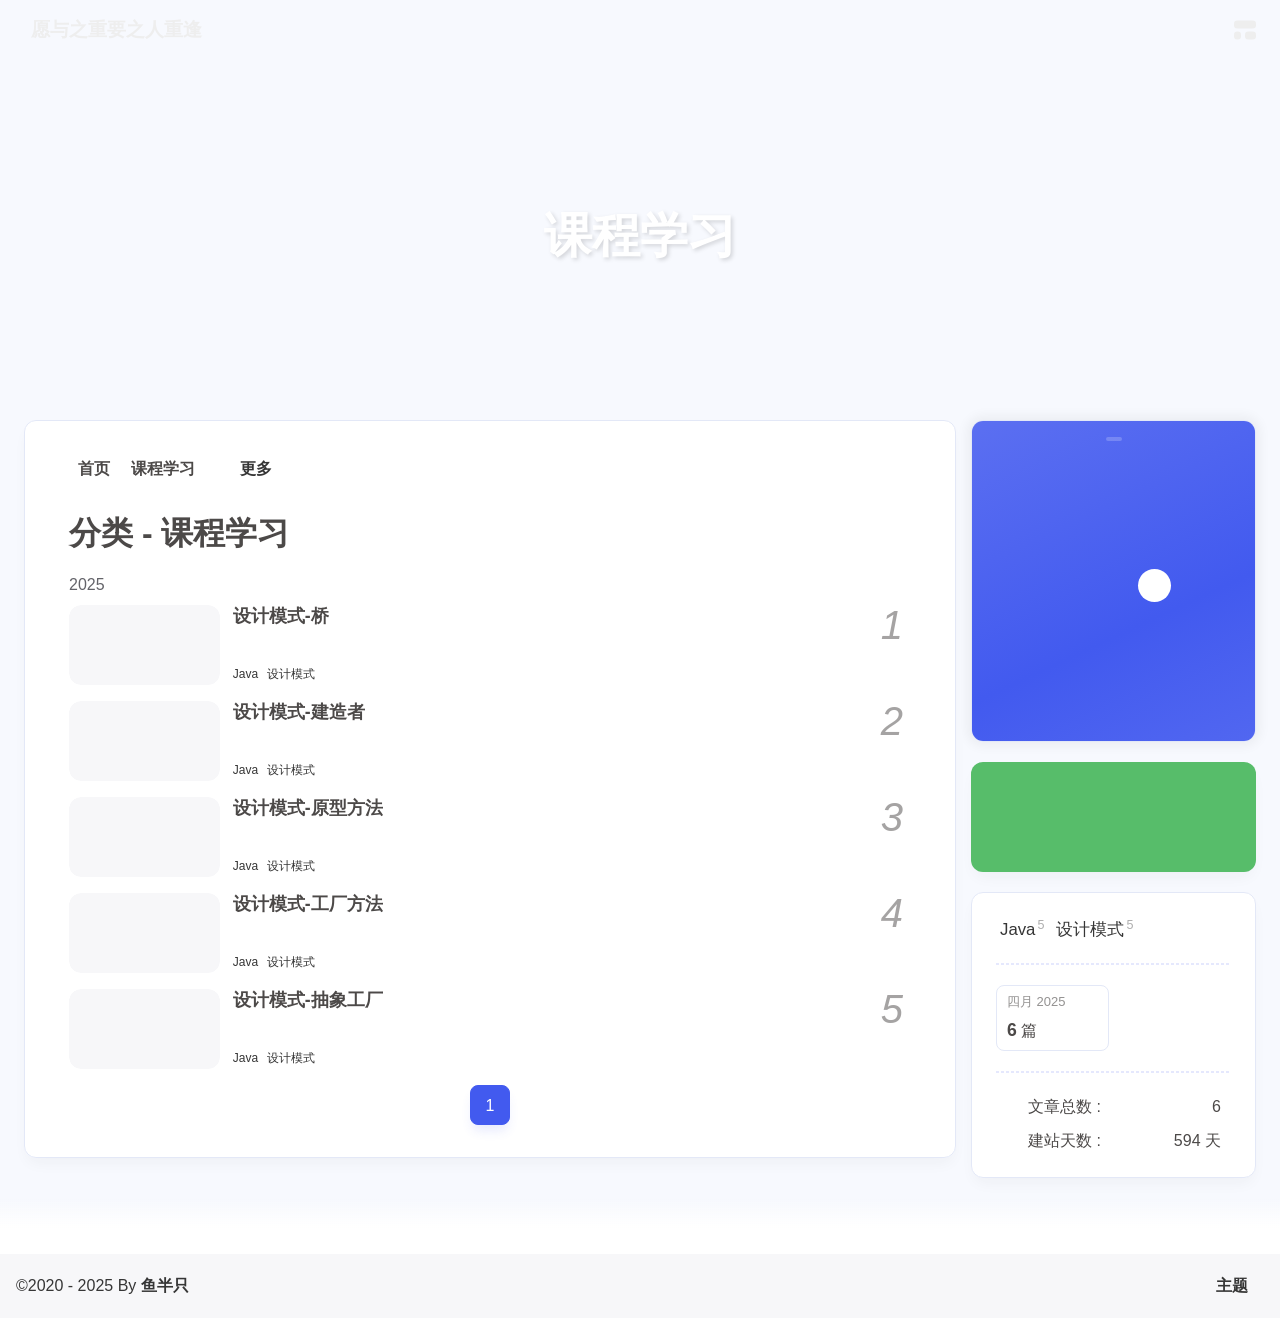
<file: categories/课程学习/index.html>
<!DOCTYPE html><html lang="zh-CN" data-theme="dark"><head><meta charset="UTF-8"><meta http-equiv="X-UA-Compatible" content="IE=edge"><meta name="viewport" content="width=device-width, initial-scale=1.0, user-scalable=no"><title>分类: 课程学习 | 愿与之重要之人重逢</title><meta name="keywords" content="Hexo, Blog"><meta name="author" content="鱼半只"><meta name="copyright" content="鱼半只"><meta name="format-detection" content="telephone=no"><meta name="theme-color" content="#18171d"><meta name="mobile-web-app-capable" content="yes"><meta name="apple-touch-fullscreen" content="yes"><meta name="apple-mobile-web-app-title" content="分类: 课程学习"><meta name="application-name" content="分类: 课程学习"><meta name="apple-mobile-web-app-capable" content="yes"><meta name="apple-mobile-web-app-status-bar-style" content="#18171d"><meta property="og:type" content="website"><meta property="og:title" content="分类: 课程学习"><meta property="og:url" content="http://example.com/categories/%E8%AF%BE%E7%A8%8B%E5%AD%A6%E4%B9%A0/index.html"><meta property="og:site_name" content="愿与之重要之人重逢"><meta property="og:description" content="邮箱: 1027309551@qq.com"><meta property="og:locale" content="zh-CN"><meta property="og:image" content="http://example.com/images/avatar.jpg"><meta property="article:author" content="鱼半只"><meta property="article:tag" content="Hexo, Blog"><meta name="twitter:card" content="summary"><meta name="twitter:image" content="http://example.com/images/avatar.jpg"><meta name="description" content="邮箱: 1027309551@qq.com"><link rel="shortcut icon" href="/favicon.ico"><link rel="canonical" href="http://example.com/categories/%E8%AF%BE%E7%A8%8B%E5%AD%A6%E4%B9%A0/"><link rel="preconnect" href="//cdn.cbd.int"/><meta name="google-site-verification" content="xxx"/><meta name="baidu-site-verification" content="code-xxx"/><meta name="msvalidate.01" content="xxx"/><link rel="stylesheet" href="/css/index.css"><link rel="stylesheet" href="https://cdn.cbd.int/node-snackbar@0.1.16/dist/snackbar.min.css" media="print" onload="this.media='all'"><link rel="stylesheet" href="https://cdn.cbd.int/@fancyapps/ui@5.0.28/dist/fancybox/fancybox.css" media="print" onload="this.media='all'"><script>const GLOBAL_CONFIG = {
  linkPageTop: undefined,
  peoplecanvas: {"enable":true,"img":"https://upload-bbs.miyoushe.com/upload/2024/07/27/125766904/ba62475f396df9de3316a08ed9e65d86_5680958632268053399..png"},
  postHeadAiDescription: {"enable":true,"gptName":"AnZhiYu","mode":"local","switchBtn":false,"btnLink":"https://afdian.net/item/886a79d4db6711eda42a52540025c377","randomNum":3,"basicWordCount":1000,"key":"xxxx","Referer":"https://xx.xx/"},
  diytitle: {"enable":true,"leaveTitle":"w(ﾟДﾟ)w 不要走！再看看嘛！","backTitle":"♪(^∇^*)欢迎肥来！"},
  LA51: undefined,
  greetingBox: undefined,
  twikooEnvId: '',
  commentBarrageConfig:undefined,
  music_page_default: "nav_music",
  root: '/',
  preloader: {"source":3},
  friends_vue_info: undefined,
  navMusic: true,
  mainTone: undefined,
  authorStatus: {"skills":["夜深人静写代码"]},
  algolia: undefined,
  localSearch: undefined,
  translate: {"defaultEncoding":2,"translateDelay":0,"msgToTraditionalChinese":"繁","msgToSimplifiedChinese":"简","rightMenuMsgToTraditionalChinese":"转为繁体","rightMenuMsgToSimplifiedChinese":"转为简体"},
  noticeOutdate: undefined,
  highlight: {"plugin":"highlight.js","highlightCopy":true,"highlightLang":true,"highlightHeightLimit":330},
  copy: {
    success: '复制成功',
    error: '复制错误',
    noSupport: '浏览器不支持'
  },
  relativeDate: {
    homepage: false,
    simplehomepage: true,
    post: false
  },
  runtime: '天',
  date_suffix: {
    just: '刚刚',
    min: '分钟前',
    hour: '小时前',
    day: '天前',
    month: '个月前'
  },
  copyright: {"copy":true,"copyrightEbable":false,"limitCount":50,"languages":{"author":"作者: 鱼半只","link":"链接: ","source":"来源: 愿与之重要之人重逢","info":"著作权归作者所有。商业转载请联系作者获得授权，非商业转载请注明出处。","copySuccess":"复制成功，复制和转载请标注本文地址"}},
  lightbox: 'fancybox',
  Snackbar: {"chs_to_cht":"你已切换为繁体","cht_to_chs":"你已切换为简体","day_to_night":"你已切换为深色模式","night_to_day":"你已切换为浅色模式","bgLight":"#425AEF","bgDark":"#1f1f1f","position":"top-center"},
  source: {
    justifiedGallery: {
      js: 'https://cdn.cbd.int/flickr-justified-gallery@2.1.2/dist/fjGallery.min.js',
      css: 'https://cdn.cbd.int/flickr-justified-gallery@2.1.2/dist/fjGallery.css'
    }
  },
  isPhotoFigcaption: false,
  islazyload: true,
  isAnchor: false,
  shortcutKey: undefined,
  autoDarkmode: true
}</script><script id="config-diff">var GLOBAL_CONFIG_SITE = {
  configTitle: '愿与之重要之人重逢',
  title: '分类: 课程学习',
  postAI: '',
  pageFillDescription: '邮箱',
  isPost: false,
  isHome: false,
  isHighlightShrink: false,
  isToc: false,
  postUpdate: '2025-04-28 10:37:46',
  postMainColor: '',
}</script><noscript><style type="text/css">
  #nav {
    opacity: 1
  }
  .justified-gallery img {
    opacity: 1
  }

  #recent-posts time,
  #post-meta time {
    display: inline !important
  }
</style></noscript><script>(win=>{
      win.saveToLocal = {
        set: (key, value, ttl) => {
          if (ttl === 0) return
          const now = Date.now()
          const expiry = now + ttl * 86400000
          const item = {
            value,
            expiry
          }
          localStorage.setItem(key, JSON.stringify(item))
        },
      
        get: key => {
          const itemStr = localStorage.getItem(key)
      
          if (!itemStr) {
            return undefined
          }
          const item = JSON.parse(itemStr)
          const now = Date.now()
      
          if (now > item.expiry) {
            localStorage.removeItem(key)
            return undefined
          }
          return item.value
        }
      }
    
      win.getScript = (url, attr = {}) => new Promise((resolve, reject) => {
        const script = document.createElement('script')
        script.src = url
        script.async = true
        script.onerror = reject
        script.onload = script.onreadystatechange = function() {
          const loadState = this.readyState
          if (loadState && loadState !== 'loaded' && loadState !== 'complete') return
          script.onload = script.onreadystatechange = null
          resolve()
        }

        Object.keys(attr).forEach(key => {
          script.setAttribute(key, attr[key])
        })

        document.head.appendChild(script)
      })
    
      win.getCSS = (url, id = false) => new Promise((resolve, reject) => {
        const link = document.createElement('link')
        link.rel = 'stylesheet'
        link.href = url
        if (id) link.id = id
        link.onerror = reject
        link.onload = link.onreadystatechange = function() {
          const loadState = this.readyState
          if (loadState && loadState !== 'loaded' && loadState !== 'complete') return
          link.onload = link.onreadystatechange = null
          resolve()
        }
        document.head.appendChild(link)
      })
    
      win.activateDarkMode = () => {
        document.documentElement.setAttribute('data-theme', 'dark')
        if (document.querySelector('meta[name="theme-color"]') !== null) {
          document.querySelector('meta[name="theme-color"]').setAttribute('content', '#18171d')
        }
      }
      win.activateLightMode = () => {
        document.documentElement.setAttribute('data-theme', 'light')
        if (document.querySelector('meta[name="theme-color"]') !== null) {
          document.querySelector('meta[name="theme-color"]').setAttribute('content', '#f7f9fe')
        }
      }
      const t = saveToLocal.get('theme')
    
          const isDarkMode = window.matchMedia('(prefers-color-scheme: dark)').matches
          const isLightMode = window.matchMedia('(prefers-color-scheme: light)').matches
          const isNotSpecified = window.matchMedia('(prefers-color-scheme: no-preference)').matches
          const hasNoSupport = !isDarkMode && !isLightMode && !isNotSpecified

          if (t === undefined) {
            if (isLightMode) activateLightMode()
            else if (isDarkMode) activateDarkMode()
            else if (isNotSpecified || hasNoSupport) {
              const now = new Date()
              const hour = now.getHours()
              const isNight = hour <= 6 || hour >= 18
              isNight ? activateDarkMode() : activateLightMode()
            }
            window.matchMedia('(prefers-color-scheme: dark)').addListener(e => {
              if (saveToLocal.get('theme') === undefined) {
                e.matches ? activateDarkMode() : activateLightMode()
              }
            })
          } else if (t === 'light') activateLightMode()
          else activateDarkMode()
        
      const asideStatus = saveToLocal.get('aside-status')
      if (asideStatus !== undefined) {
        if (asideStatus === 'hide') {
          document.documentElement.classList.add('hide-aside')
        } else {
          document.documentElement.classList.remove('hide-aside')
        }
      }
    
      const detectApple = () => {
        if(/iPad|iPhone|iPod|Macintosh/.test(navigator.userAgent)){
          document.documentElement.classList.add('apple')
        }
      }
      detectApple()
    })(window)</script><meta name="generator" content="Hexo 7.3.0"></head><body data-type="anzhiyu"><div id="web_bg"></div><div id="an_music_bg"></div><div id="loading-box" onclick="document.getElementById(&quot;loading-box&quot;).classList.add(&quot;loaded&quot;)"><div class="loading-bg"><img class="loading-img nolazyload" alt="加载头像" src="/images/avatar.jpg"/><div class="loading-image-dot"></div></div></div><script>const preloader = {
  endLoading: () => {
    document.getElementById('loading-box').classList.add("loaded");
  },
  initLoading: () => {
    document.getElementById('loading-box').classList.remove("loaded")
  }
}
window.addEventListener('load',()=> { preloader.endLoading() })
setTimeout(function(){preloader.endLoading();},10000)

if (true) {
  document.addEventListener('pjax:send', () => { preloader.initLoading() })
  document.addEventListener('pjax:complete', () => { preloader.endLoading() })
}</script><link rel="stylesheet" href="https://cdn.cbd.int/anzhiyu-theme-static@1.1.10/progress_bar/progress_bar.css"/><script async="async" src="https://cdn.cbd.int/pace-js@1.2.4/pace.min.js" data-pace-options="{ &quot;restartOnRequestAfter&quot;:false,&quot;eventLag&quot;:false}"></script><div class="page" id="body-wrap"><header class="not-home-page" id="page-header"><nav id="nav"><div id="nav-group"><span id="blog_name"><a id="site-name" href="/" accesskey="h"><div class="title">愿与之重要之人重逢</div><i class="anzhiyufont anzhiyu-icon-house-chimney"></i></a></span><div class="mask-name-container"><div id="name-container"><a id="page-name" href="javascript:anzhiyu.scrollToDest(0, 500)">PAGE_NAME</a></div></div><div id="menus"></div><div id="nav-right"><div class="nav-button" id="randomPost_button"><a class="site-page" onclick="toRandomPost()" title="随机前往一个文章" href="javascript:void(0);"><i class="anzhiyufont anzhiyu-icon-dice"></i></a></div><input id="center-console" type="checkbox"/><label class="widget" for="center-console" title="中控台" onclick="anzhiyu.switchConsole();"><i class="left"></i><i class="widget center"></i><i class="widget right"></i></label><div id="console"><div class="console-card-group-reward"><ul class="reward-all console-card"><li class="reward-item"><a href="https://npm.elemecdn.com/anzhiyu-blog@1.1.6/img/post/common/qrcode-weichat.png" target="_blank"><img class="post-qr-code-img" alt="微信" src= "[data-uri]" onerror="this.onerror=null,this.src=&quot;/img/404.jpg&quot;" data-lazy-src="https://npm.elemecdn.com/anzhiyu-blog@1.1.6/img/post/common/qrcode-weichat.png"/></a><div class="post-qr-code-desc">微信</div></li><li class="reward-item"><a href="https://npm.elemecdn.com/anzhiyu-blog@1.1.6/img/post/common/qrcode-alipay.png" target="_blank"><img class="post-qr-code-img" alt="支付宝" src= "[data-uri]" onerror="this.onerror=null,this.src=&quot;/img/404.jpg&quot;" data-lazy-src="https://npm.elemecdn.com/anzhiyu-blog@1.1.6/img/post/common/qrcode-alipay.png"/></a><div class="post-qr-code-desc">支付宝</div></li></ul></div><div class="console-card-group"><div class="console-card-group-left"><div class="console-card" id="card-newest-comments"><div class="card-content"><div class="author-content-item-tips">互动</div><span class="author-content-item-title"> 最新评论</span></div><div class="aside-list"><span>正在加载中...</span></div></div></div><div class="console-card-group-right"><div class="console-card tags"><div class="card-content"><div class="author-content-item-tips">兴趣点</div><span class="author-content-item-title">寻找你感兴趣的领域</span><div class="card-tags"><div class="item-headline"></div><div class="card-tag-cloud"><a href="/tags/Java/" style="font-size: 1.05rem;">Java<sup>5</sup></a><a href="/tags/%E8%AE%BE%E8%AE%A1%E6%A8%A1%E5%BC%8F/" style="font-size: 1.05rem;">设计模式<sup>5</sup></a></div></div><hr/></div></div><div class="console-card history"><div class="item-headline"><i class="anzhiyufont anzhiyu-icon-box-archiv"></i><span>文章</span></div><div class="card-archives"><div class="item-headline"><i class="anzhiyufont anzhiyu-icon-archive"></i><span>归档</span></div><ul class="card-archive-list"><li class="card-archive-list-item"><a class="card-archive-list-link" href="/archives/2025/04/"><span class="card-archive-list-date">四月 2025</span><div class="card-archive-list-count-group"><span class="card-archive-list-count">6</span><span>篇</span></div></a></li></ul></div><hr/></div></div></div><div class="button-group"><div class="console-btn-item"><a class="darkmode_switchbutton" title="显示模式切换" href="javascript:void(0);"><i class="anzhiyufont anzhiyu-icon-moon"></i></a></div><div class="console-btn-item" id="consoleHideAside" onclick="anzhiyu.hideAsideBtn()" title="边栏显示控制"><a class="asideSwitch"><i class="anzhiyufont anzhiyu-icon-arrows-left-right"></i></a></div><div class="console-btn-item" id="consoleMusic" onclick="anzhiyu.musicToggle()" title="音乐开关"><a class="music-switch"><i class="anzhiyufont anzhiyu-icon-music"></i></a></div></div><div class="console-mask" onclick="anzhiyu.hideConsole()" href="javascript:void(0);"></div></div><div class="nav-button" id="nav-totop"><a class="totopbtn" href="javascript:void(0);"><i class="anzhiyufont anzhiyu-icon-arrow-up"></i><span id="percent" onclick="anzhiyu.scrollToDest(0,500)">0</span></a></div><div id="toggle-menu"><a class="site-page" href="javascript:void(0);" title="切换"><i class="anzhiyufont anzhiyu-icon-bars"></i></a></div></div></div></nav><div id="page-site-info"><h1 id="site-title">课程学习</h1></div></header><main id="blog-container"><div class="layout" id="content-inner"><div id="category"><div id="catalog-bar"><i class="anzhiyufont anzhiyu-icon-shapes"></i><div id="catalog-list"><div class="catalog-list-item"><a href="/">首页</a></div>
    <div class="catalog-list-item" id="/categories/课程学习/">
      <a href="/categories/课程学习/">
        课程学习
      </a>
    </div>
    </div><div class="category-bar-next" id="category-bar-next" onclick="anzhiyu.scrollCategoryBarToRight()"><i class="anzhiyufont anzhiyu-icon-angle-double-right"></i></div><a class="catalog-more" href="/categories/">更多</a></div><div class="article-sort-title">分类 - 课程学习</div><div class="article-sort"><div class="article-sort-item year"><span>2025</span></div><div class="article-sort-item"><a class="article-sort-item-img" href="/2025/04/22/%E8%AE%BE%E8%AE%A1%E6%A8%A1%E5%BC%8F-%E6%A1%A5/" title="设计模式-桥"><img src= "[data-uri]" onerror="this.onerror=null,this.src=&quot;/img/404.jpg&quot;" data-lazy-src="/images/Background002.jpg" alt="设计模式-桥" onerror="this.onerror=null;this.src='/img/404.jpg'"></a><div class="article-sort-item-info"><a class="article-sort-item-title" href="/2025/04/22/%E8%AE%BE%E8%AE%A1%E6%A8%A1%E5%BC%8F-%E6%A1%A5/" title="设计模式-桥">设计模式-桥</a><span class="article-sort-item-index">1</span><div class="article-meta-wrap"><span class="article-sort-item-tags"><a class="article-meta__tags" href="/tags/Java/" tabindex="-1"> <span> <i class="anzhiyufont anzhiyu-icon-hashtag"></i>Java</span></a><a class="article-meta__tags" href="/tags/%E8%AE%BE%E8%AE%A1%E6%A8%A1%E5%BC%8F/" tabindex="-1"> <span> <i class="anzhiyufont anzhiyu-icon-hashtag"></i>设计模式</span></a></span><div class="article-sort-item-time"><i class="anzhiyufont anzhiyu-icon-calendar-alt"></i><time class="post-meta-date-created" datetime="2025-04-22T11:19:00.000Z" title="发表于 2025-04-22 19:19:00">2025-04-22</time></div></div></div></div><div class="article-sort-item"><a class="article-sort-item-img" href="/2025/04/22/%E8%AE%BE%E8%AE%A1%E6%A8%A1%E5%BC%8F-%E5%BB%BA%E9%80%A0%E8%80%85/" title="设计模式-建造者"><img src= "[data-uri]" onerror="this.onerror=null,this.src=&quot;/img/404.jpg&quot;" data-lazy-src="/images/Background002.jpg" alt="设计模式-建造者" onerror="this.onerror=null;this.src='/img/404.jpg'"></a><div class="article-sort-item-info"><a class="article-sort-item-title" href="/2025/04/22/%E8%AE%BE%E8%AE%A1%E6%A8%A1%E5%BC%8F-%E5%BB%BA%E9%80%A0%E8%80%85/" title="设计模式-建造者">设计模式-建造者</a><span class="article-sort-item-index">2</span><div class="article-meta-wrap"><span class="article-sort-item-tags"><a class="article-meta__tags" href="/tags/Java/" tabindex="-1"> <span> <i class="anzhiyufont anzhiyu-icon-hashtag"></i>Java</span></a><a class="article-meta__tags" href="/tags/%E8%AE%BE%E8%AE%A1%E6%A8%A1%E5%BC%8F/" tabindex="-1"> <span> <i class="anzhiyufont anzhiyu-icon-hashtag"></i>设计模式</span></a></span><div class="article-sort-item-time"><i class="anzhiyufont anzhiyu-icon-calendar-alt"></i><time class="post-meta-date-created" datetime="2025-04-22T11:14:46.000Z" title="发表于 2025-04-22 19:14:46">2025-04-22</time></div></div></div></div><div class="article-sort-item"><a class="article-sort-item-img" href="/2025/04/21/%E8%AE%BE%E8%AE%A1%E6%A8%A1%E5%BC%8F-%E5%8E%9F%E5%9E%8B%E6%96%B9%E6%B3%95/" title="设计模式-原型方法"><img src= "[data-uri]" onerror="this.onerror=null,this.src=&quot;/img/404.jpg&quot;" data-lazy-src="/images/Background002.jpg" alt="设计模式-原型方法" onerror="this.onerror=null;this.src='/img/404.jpg'"></a><div class="article-sort-item-info"><a class="article-sort-item-title" href="/2025/04/21/%E8%AE%BE%E8%AE%A1%E6%A8%A1%E5%BC%8F-%E5%8E%9F%E5%9E%8B%E6%96%B9%E6%B3%95/" title="设计模式-原型方法">设计模式-原型方法</a><span class="article-sort-item-index">3</span><div class="article-meta-wrap"><span class="article-sort-item-tags"><a class="article-meta__tags" href="/tags/Java/" tabindex="-1"> <span> <i class="anzhiyufont anzhiyu-icon-hashtag"></i>Java</span></a><a class="article-meta__tags" href="/tags/%E8%AE%BE%E8%AE%A1%E6%A8%A1%E5%BC%8F/" tabindex="-1"> <span> <i class="anzhiyufont anzhiyu-icon-hashtag"></i>设计模式</span></a></span><div class="article-sort-item-time"><i class="anzhiyufont anzhiyu-icon-calendar-alt"></i><time class="post-meta-date-created" datetime="2025-04-21T01:20:33.000Z" title="发表于 2025-04-21 09:20:33">2025-04-21</time></div></div></div></div><div class="article-sort-item"><a class="article-sort-item-img" href="/2025/04/21/%E8%AE%BE%E8%AE%A1%E6%A8%A1%E5%BC%8F-%E5%B7%A5%E5%8E%82%E6%96%B9%E6%B3%95/" title="设计模式-工厂方法"><img src= "[data-uri]" onerror="this.onerror=null,this.src=&quot;/img/404.jpg&quot;" data-lazy-src="/images/Background002.jpg" alt="设计模式-工厂方法" onerror="this.onerror=null;this.src='/img/404.jpg'"></a><div class="article-sort-item-info"><a class="article-sort-item-title" href="/2025/04/21/%E8%AE%BE%E8%AE%A1%E6%A8%A1%E5%BC%8F-%E5%B7%A5%E5%8E%82%E6%96%B9%E6%B3%95/" title="设计模式-工厂方法">设计模式-工厂方法</a><span class="article-sort-item-index">4</span><div class="article-meta-wrap"><span class="article-sort-item-tags"><a class="article-meta__tags" href="/tags/Java/" tabindex="-1"> <span> <i class="anzhiyufont anzhiyu-icon-hashtag"></i>Java</span></a><a class="article-meta__tags" href="/tags/%E8%AE%BE%E8%AE%A1%E6%A8%A1%E5%BC%8F/" tabindex="-1"> <span> <i class="anzhiyufont anzhiyu-icon-hashtag"></i>设计模式</span></a></span><div class="article-sort-item-time"><i class="anzhiyufont anzhiyu-icon-calendar-alt"></i><time class="post-meta-date-created" datetime="2025-04-21T00:15:12.000Z" title="发表于 2025-04-21 08:15:12">2025-04-21</time></div></div></div></div><div class="article-sort-item"><a class="article-sort-item-img" href="/2025/04/20/%E8%AE%BE%E8%AE%A1%E6%A8%A1%E5%BC%8F-%E6%8A%BD%E8%B1%A1%E5%B7%A5%E5%8E%82/" title="设计模式-抽象工厂"><img src= "[data-uri]" onerror="this.onerror=null,this.src=&quot;/img/404.jpg&quot;" data-lazy-src="/images/Background002.jpg" alt="设计模式-抽象工厂" onerror="this.onerror=null;this.src='/img/404.jpg'"></a><div class="article-sort-item-info"><a class="article-sort-item-title" href="/2025/04/20/%E8%AE%BE%E8%AE%A1%E6%A8%A1%E5%BC%8F-%E6%8A%BD%E8%B1%A1%E5%B7%A5%E5%8E%82/" title="设计模式-抽象工厂">设计模式-抽象工厂</a><span class="article-sort-item-index">5</span><div class="article-meta-wrap"><span class="article-sort-item-tags"><a class="article-meta__tags" href="/tags/Java/" tabindex="-1"> <span> <i class="anzhiyufont anzhiyu-icon-hashtag"></i>Java</span></a><a class="article-meta__tags" href="/tags/%E8%AE%BE%E8%AE%A1%E6%A8%A1%E5%BC%8F/" tabindex="-1"> <span> <i class="anzhiyufont anzhiyu-icon-hashtag"></i>设计模式</span></a></span><div class="article-sort-item-time"><i class="anzhiyufont anzhiyu-icon-calendar-alt"></i><time class="post-meta-date-created" datetime="2025-04-19T21:21:40.000Z" title="发表于 2025-04-20 05:21:40">2025-04-20</time></div></div></div></div></div><nav id="pagination"><div class="pagination"><span class="page-number current">1</span></div></nav></div><div class="aside-content" id="aside-content"><div class="card-widget card-info"><div class="card-content"><div class="author-info__sayhi" id="author-info__sayhi" onclick="anzhiyu.changeSayHelloText()"></div><div class="author-info-avatar"><img class="avatar-img" src= "[data-uri]" onerror="this.onerror=null,this.src=&quot;/img/404.jpg&quot;" data-lazy-src="/images/avatar.jpg" onerror="this.onerror=null;this.src='/img/friend_404.gif'" alt="avatar"/><div class="author-status"><img class="g-status" src= "[data-uri]" onerror="this.onerror=null,this.src=&quot;/img/404.jpg&quot;" data-lazy-src="https://bu.dusays.com/2023/08/24/64e6ce9c507bb.png" alt="status"/></div></div><div class="author-info__description">邮箱: 1027309551@qq.com</div></div></div><div class="card-widget anzhiyu-right-widget" id="card-wechat" onclick="null"><div id="flip-wrapper"><div id="flip-content"><div class="face" style="background: url(https://bu.dusays.com/2023/01/13/63c02edf44033.png) center center / 100% no-repeat"></div><div class="back face" style="background: url(https://bu.dusays.com/2023/05/13/645fa415e8694.png) center center / 100% no-repeat"></div></div></div></div><div class="sticky_layout"><div class="card-widget"><div class="card-tags"><div class="item-headline"></div><div class="card-tag-cloud"><a href="/tags/Java/" style="font-size: 1.05rem;">Java<sup>5</sup></a><a href="/tags/%E8%AE%BE%E8%AE%A1%E6%A8%A1%E5%BC%8F/" style="font-size: 1.05rem;">设计模式<sup>5</sup></a></div></div><hr/><div class="card-archives"><div class="item-headline"><i class="anzhiyufont anzhiyu-icon-archive"></i><span>归档</span></div><ul class="card-archive-list"><li class="card-archive-list-item"><a class="card-archive-list-link" href="/archives/2025/04/"><span class="card-archive-list-date">四月 2025</span><div class="card-archive-list-count-group"><span class="card-archive-list-count">6</span><span>篇</span></div></a></li></ul></div><hr/><div class="card-webinfo"><div class="item-headline"><i class="anzhiyufont anzhiyu-icon-chart-line"></i><span>网站资讯</span></div><div class="webinfo"><div class="webinfo-item"><div class="webinfo-item-title"><i class="anzhiyufont anzhiyu-icon-file-lines"></i><div class="item-name">文章总数 :</div></div><div class="item-count">6</div></div><div class="webinfo-item"><div class="webinfo-item-title"><i class="anzhiyufont anzhiyu-icon-stopwatch"></i><div class="item-name">建站天数 :</div></div><div class="item-count" id="runtimeshow" data-publishDate="2025-04-19T16:00:00.000Z"><i class="anzhiyufont anzhiyu-icon-spinner anzhiyu-spin"></i></div></div></div></div></div></div></div></div></main><footer id="footer"><div id="footer-wrap"></div><div id="footer-bar"><div class="footer-bar-links"><div class="footer-bar-left"><div id="footer-bar-tips"><div class="copyright">&copy;2020 - 2025 By <a class="footer-bar-link" href="/" title="鱼半只" target="_blank">鱼半只</a></div></div><div id="footer-type-tips"></div></div><div class="footer-bar-right"><a class="footer-bar-link" target="_blank" rel="noopener" href="https://github.com/anzhiyu-c/hexo-theme-anzhiyu" title="主题">主题</a></div></div></div></footer></div><div id="sidebar"><div id="menu-mask"></div><div id="sidebar-menus"><div class="sidebar-site-data site-data is-center"><a href="/archives/" title="archive"><div class="headline">文章</div><div class="length-num">6</div></a><a href="/tags/" title="tag"><div class="headline">标签</div><div class="length-num">2</div></a><a href="/categories/" title="category"><div class="headline">分类</div><div class="length-num">1</div></a></div><span class="sidebar-menu-item-title">功能</span><div class="sidebar-menu-item"><a class="darkmode_switchbutton menu-child" href="javascript:void(0);" title="显示模式"><i class="anzhiyufont anzhiyu-icon-circle-half-stroke"></i><span>显示模式</span></a></div><div class="back-menu-list-groups"><div class="back-menu-list-group"><div class="back-menu-list-title">网页</div><div class="back-menu-list"><a class="back-menu-item" target="_blank" rel="noopener" href="https://blog.anheyu.com/" title="博客"><img class="back-menu-item-icon" src= "[data-uri]" onerror="this.onerror=null,this.src=&quot;/img/404.jpg&quot;" data-lazy-src="/img/favicon.ico" alt="博客"/><span class="back-menu-item-text">博客</span></a></div></div><div class="back-menu-list-group"><div class="back-menu-list-title">项目</div><div class="back-menu-list"><a class="back-menu-item" target="_blank" rel="noopener" href="https://image.anheyu.com/" title="安知鱼图床"><img class="back-menu-item-icon" src= "[data-uri]" onerror="this.onerror=null,this.src=&quot;/img/404.jpg&quot;" data-lazy-src="https://image.anheyu.com/favicon.ico" alt="安知鱼图床"/><span class="back-menu-item-text">安知鱼图床</span></a></div></div></div><span class="sidebar-menu-item-title">标签</span><div class="card-tags"><div class="item-headline"></div><div class="card-tag-cloud"><a href="/tags/Java/" style="font-size: 0.88rem;">Java<sup>5</sup></a><a href="/tags/%E8%AE%BE%E8%AE%A1%E6%A8%A1%E5%BC%8F/" style="font-size: 0.88rem;">设计模式<sup>5</sup></a></div></div><hr/></div></div><div id="rightside"><div id="rightside-config-hide"><button id="translateLink" type="button" title="简繁转换">繁</button><button id="darkmode" type="button" title="浅色和深色模式转换"><i class="anzhiyufont anzhiyu-icon-circle-half-stroke"></i></button><button id="hide-aside-btn" type="button" title="单栏和双栏切换"><i class="anzhiyufont anzhiyu-icon-arrows-left-right"></i></button></div><div id="rightside-config-show"><button id="rightside-config" type="button" title="设置"><i class="anzhiyufont anzhiyu-icon-gear"></i></button><button id="go-up" type="button" title="回到顶部"><i class="anzhiyufont anzhiyu-icon-arrow-up"></i></button></div></div><div id="nav-music"><a id="nav-music-hoverTips" onclick="anzhiyu.musicToggle()" accesskey="m">播放音乐</a><div id="console-music-bg"></div><meting-js id="8152976493" server="netease" type="playlist" mutex="true" preload="none" theme="var(--anzhiyu-main)" data-lrctype="0" order="random" volume="0.7"></meting-js></div><div id="rightMenu"><div class="rightMenu-group rightMenu-small"><div class="rightMenu-item" id="menu-backward"><i class="anzhiyufont anzhiyu-icon-arrow-left"></i></div><div class="rightMenu-item" id="menu-forward"><i class="anzhiyufont anzhiyu-icon-arrow-right"></i></div><div class="rightMenu-item" id="menu-refresh"><i class="anzhiyufont anzhiyu-icon-arrow-rotate-right" style="font-size: 1rem;"></i></div><div class="rightMenu-item" id="menu-top"><i class="anzhiyufont anzhiyu-icon-arrow-up"></i></div></div><div class="rightMenu-group rightMenu-line rightMenuPlugin"><div class="rightMenu-item" id="menu-copytext"><i class="anzhiyufont anzhiyu-icon-copy"></i><span>复制选中文本</span></div><div class="rightMenu-item" id="menu-pastetext"><i class="anzhiyufont anzhiyu-icon-paste"></i><span>粘贴文本</span></div><a class="rightMenu-item" id="menu-commenttext"><i class="anzhiyufont anzhiyu-icon-comment-medical"></i><span>引用到评论</span></a><div class="rightMenu-item" id="menu-newwindow"><i class="anzhiyufont anzhiyu-icon-window-restore"></i><span>新窗口打开</span></div><div class="rightMenu-item" id="menu-copylink"><i class="anzhiyufont anzhiyu-icon-link"></i><span>复制链接地址</span></div><div class="rightMenu-item" id="menu-copyimg"><i class="anzhiyufont anzhiyu-icon-images"></i><span>复制此图片</span></div><div class="rightMenu-item" id="menu-downloadimg"><i class="anzhiyufont anzhiyu-icon-download"></i><span>下载此图片</span></div><div class="rightMenu-item" id="menu-newwindowimg"><i class="anzhiyufont anzhiyu-icon-window-restore"></i><span>新窗口打开图片</span></div><div class="rightMenu-item" id="menu-search"><i class="anzhiyufont anzhiyu-icon-magnifying-glass"></i><span>站内搜索</span></div><div class="rightMenu-item" id="menu-searchBaidu"><i class="anzhiyufont anzhiyu-icon-magnifying-glass"></i><span>百度搜索</span></div><div class="rightMenu-item" id="menu-music-toggle"><i class="anzhiyufont anzhiyu-icon-play"></i><span>播放音乐</span></div><div class="rightMenu-item" id="menu-music-back"><i class="anzhiyufont anzhiyu-icon-backward"></i><span>切换到上一首</span></div><div class="rightMenu-item" id="menu-music-forward"><i class="anzhiyufont anzhiyu-icon-forward"></i><span>切换到下一首</span></div><div class="rightMenu-item" id="menu-music-playlist" onclick="window.open(&quot;https://y.qq.com/n/ryqq/playlist/8802438608&quot;, &quot;_blank&quot;);" style="display: none;"><i class="anzhiyufont anzhiyu-icon-radio"></i><span>查看所有歌曲</span></div><div class="rightMenu-item" id="menu-music-copyMusicName"><i class="anzhiyufont anzhiyu-icon-copy"></i><span>复制歌名</span></div></div><div class="rightMenu-group rightMenu-line rightMenuOther"><a class="rightMenu-item menu-link" id="menu-randomPost"><i class="anzhiyufont anzhiyu-icon-shuffle"></i><span>随便逛逛</span></a><a class="rightMenu-item menu-link" href="/categories/"><i class="anzhiyufont anzhiyu-icon-cube"></i><span>博客分类</span></a><a class="rightMenu-item menu-link" href="/tags/"><i class="anzhiyufont anzhiyu-icon-tags"></i><span>文章标签</span></a></div><div class="rightMenu-group rightMenu-line rightMenuOther"><a class="rightMenu-item" id="menu-copy" href="javascript:void(0);"><i class="anzhiyufont anzhiyu-icon-copy"></i><span>复制地址</span></a><a class="rightMenu-item" id="menu-commentBarrage" href="javascript:void(0);"><i class="anzhiyufont anzhiyu-icon-message"></i><span class="menu-commentBarrage-text">关闭热评</span></a><a class="rightMenu-item" id="menu-darkmode" href="javascript:void(0);"><i class="anzhiyufont anzhiyu-icon-circle-half-stroke"></i><span class="menu-darkmode-text">深色模式</span></a><a class="rightMenu-item" id="menu-translate" href="javascript:void(0);"><i class="anzhiyufont anzhiyu-icon-language"></i><span>轉為繁體</span></a></div></div><div id="rightmenu-mask"></div><div><script src="/js/utils.js"></script><script src="/js/main.js"></script><script src="/js/tw_cn.js"></script><script src="https://cdn.cbd.int/@fancyapps/ui@5.0.28/dist/fancybox/fancybox.umd.js"></script><script src="https://cdn.cbd.int/instant.page@5.2.0/instantpage.js" type="module"></script><script src="https://cdn.cbd.int/vanilla-lazyload@17.8.5/dist/lazyload.iife.min.js"></script><script src="https://cdn.cbd.int/node-snackbar@0.1.16/dist/snackbar.min.js"></script><canvas id="universe"></canvas><script async src="https://npm.elemecdn.com/anzhiyu-theme-static@1.0.0/dark/dark.js"></script><script>// 消除控制台打印
var HoldLog = console.log;
console.log = function () {};
let now1 = new Date();
queueMicrotask(() => {
  const Log = function () {
    HoldLog.apply(console, arguments);
  }; //在恢复前输出日志
  const grt = new Date("04/01/2021 00:00:00"); //此处修改你的建站时间或者网站上线时间
  now1.setTime(now1.getTime() + 250);
  const days = (now1 - grt) / 1000 / 60 / 60 / 24;
  const dnum = Math.floor(days);
  const ascll = [
    `欢迎使用安知鱼!`,
    `生活明朗, 万物可爱`,
    `
        
       █████╗ ███╗   ██╗███████╗██╗  ██╗██╗██╗   ██╗██╗   ██╗
      ██╔══██╗████╗  ██║╚══███╔╝██║  ██║██║╚██╗ ██╔╝██║   ██║
      ███████║██╔██╗ ██║  ███╔╝ ███████║██║ ╚████╔╝ ██║   ██║
      ██╔══██║██║╚██╗██║ ███╔╝  ██╔══██║██║  ╚██╔╝  ██║   ██║
      ██║  ██║██║ ╚████║███████╗██║  ██║██║   ██║   ╚██████╔╝
      ╚═╝  ╚═╝╚═╝  ╚═══╝╚══════╝╚═╝  ╚═╝╚═╝   ╚═╝    ╚═════╝
        
        `,
    "已上线",
    dnum,
    "天",
    "©2020 By 安知鱼 V1.6.14",
  ];
  const ascll2 = [`NCC2-036`, `调用前置摄像头拍照成功，识别为【小笨蛋】.`, `Photo captured: `, `🤪`];

  setTimeout(
    Log.bind(
      console,
      `\n%c${ascll[0]} %c ${ascll[1]} %c ${ascll[2]} %c${ascll[3]}%c ${ascll[4]}%c ${ascll[5]}\n\n%c ${ascll[6]}\n`,
      "color:#425AEF",
      "",
      "color:#425AEF",
      "color:#425AEF",
      "",
      "color:#425AEF",
      ""
    )
  );
  setTimeout(
    Log.bind(
      console,
      `%c ${ascll2[0]} %c ${ascll2[1]} %c \n${ascll2[2]} %c\n${ascll2[3]}\n`,
      "color:white; background-color:#4fd953",
      "",
      "",
      'background:url("https://npm.elemecdn.com/anzhiyu-blog@1.1.6/img/post/common/tinggge.gif") no-repeat;font-size:450%'
    )
  );

  setTimeout(Log.bind(console, "%c WELCOME %c 你好，小笨蛋.", "color:white; background-color:#4f90d9", ""));

  setTimeout(
    console.warn.bind(
      console,
      "%c ⚡ Powered by 安知鱼 %c 你正在访问 鱼半只 的博客.",
      "color:white; background-color:#f0ad4e",
      ""
    )
  );

  setTimeout(Log.bind(console, "%c W23-12 %c 你已打开控制台.", "color:white; background-color:#4f90d9", ""));

  setTimeout(
    console.warn.bind(console, "%c S013-782 %c 你现在正处于监控中.", "color:white; background-color:#d9534f", "")
  );
});</script><script async src="/anzhiyu/random.js"></script><div class="js-pjax"><input type="hidden" name="page-type" id="page-type" value="categories"></div><script>var visitorMail = "";
</script><script async data-pjax src="https://cdn.cbd.int/anzhiyu-theme-static@1.0.0/waterfall/waterfall.js"></script><script src="https://lf3-cdn-tos.bytecdntp.com/cdn/expire-1-M/qrcodejs/1.0.0/qrcode.min.js"></script><link rel="stylesheet" href="https://cdn.cbd.int/anzhiyu-theme-static@1.1.9/icon/ali_iconfont_css.css"><link rel="stylesheet" href="https://cdn.cbd.int/anzhiyu-theme-static@1.0.0/aplayer/APlayer.min.css" media="print" onload="this.media='all'"><script src="https://cdn.cbd.int/anzhiyu-blog-static@1.0.1/js/APlayer.min.js"></script><script src="https://cdn.cbd.int/hexo-anzhiyu-music@1.0.1/assets/js/Meting2.min.js"></script><script src="https://cdn.cbd.int/pjax@0.2.8/pjax.min.js"></script><script>let pjaxSelectors = ["head > title","#config-diff","#body-wrap","#rightside-config-hide","#rightside-config-show",".js-pjax"]
var pjax = new Pjax({
  elements: 'a:not([target="_blank"])',
  selectors: pjaxSelectors,
  cacheBust: false,
  analytics: false,
  scrollRestoration: false
})

document.addEventListener('pjax:send', function () {
  // removeEventListener scroll 
  anzhiyu.removeGlobalFnEvent('pjax')
  anzhiyu.removeGlobalFnEvent('themeChange')

  document.getElementById('rightside').classList.remove('rightside-show')
  
  if (window.aplayers) {
    for (let i = 0; i < window.aplayers.length; i++) {
      if (!window.aplayers[i].options.fixed) {
        window.aplayers[i].destroy()
      }
    }
  }

  typeof typed === 'object' && typed.destroy()

  //reset readmode
  const $bodyClassList = document.body.classList
  $bodyClassList.contains('read-mode') && $bodyClassList.remove('read-mode')
})

document.addEventListener('pjax:complete', function () {
  window.refreshFn()

  document.querySelectorAll('script[data-pjax]').forEach(item => {
    const newScript = document.createElement('script')
    const content = item.text || item.textContent || item.innerHTML || ""
    Array.from(item.attributes).forEach(attr => newScript.setAttribute(attr.name, attr.value))
    newScript.appendChild(document.createTextNode(content))
    item.parentNode.replaceChild(newScript, item)
  })

  GLOBAL_CONFIG.islazyload && window.lazyLoadInstance.update()

  typeof panguInit === 'function' && panguInit()

  // google analytics
  typeof gtag === 'function' && gtag('config', '', {'page_path': window.location.pathname});

  // baidu analytics
  typeof _hmt === 'object' && _hmt.push(['_trackPageview',window.location.pathname]);

  typeof loadMeting === 'function' && document.getElementsByClassName('aplayer').length && loadMeting()

  // prismjs
  typeof Prism === 'object' && Prism.highlightAll()
})

document.addEventListener('pjax:error', e => {
  if (e.request.status === 404) {
    pjax.loadUrl('/404.html')
  }
})</script><script charset="UTF-8" src="https://cdn.cbd.int/anzhiyu-theme-static@1.1.5/accesskey/accesskey.js"></script></div><div id="popup-window"><div class="popup-window-title">通知</div><div class="popup-window-divider"></div><div class="popup-window-content"><div class="popup-tip">你好呀</div><div class="popup-link"><i class="anzhiyufont anzhiyu-icon-arrow-circle-right"></i></div></div></div></body></html>
</file>
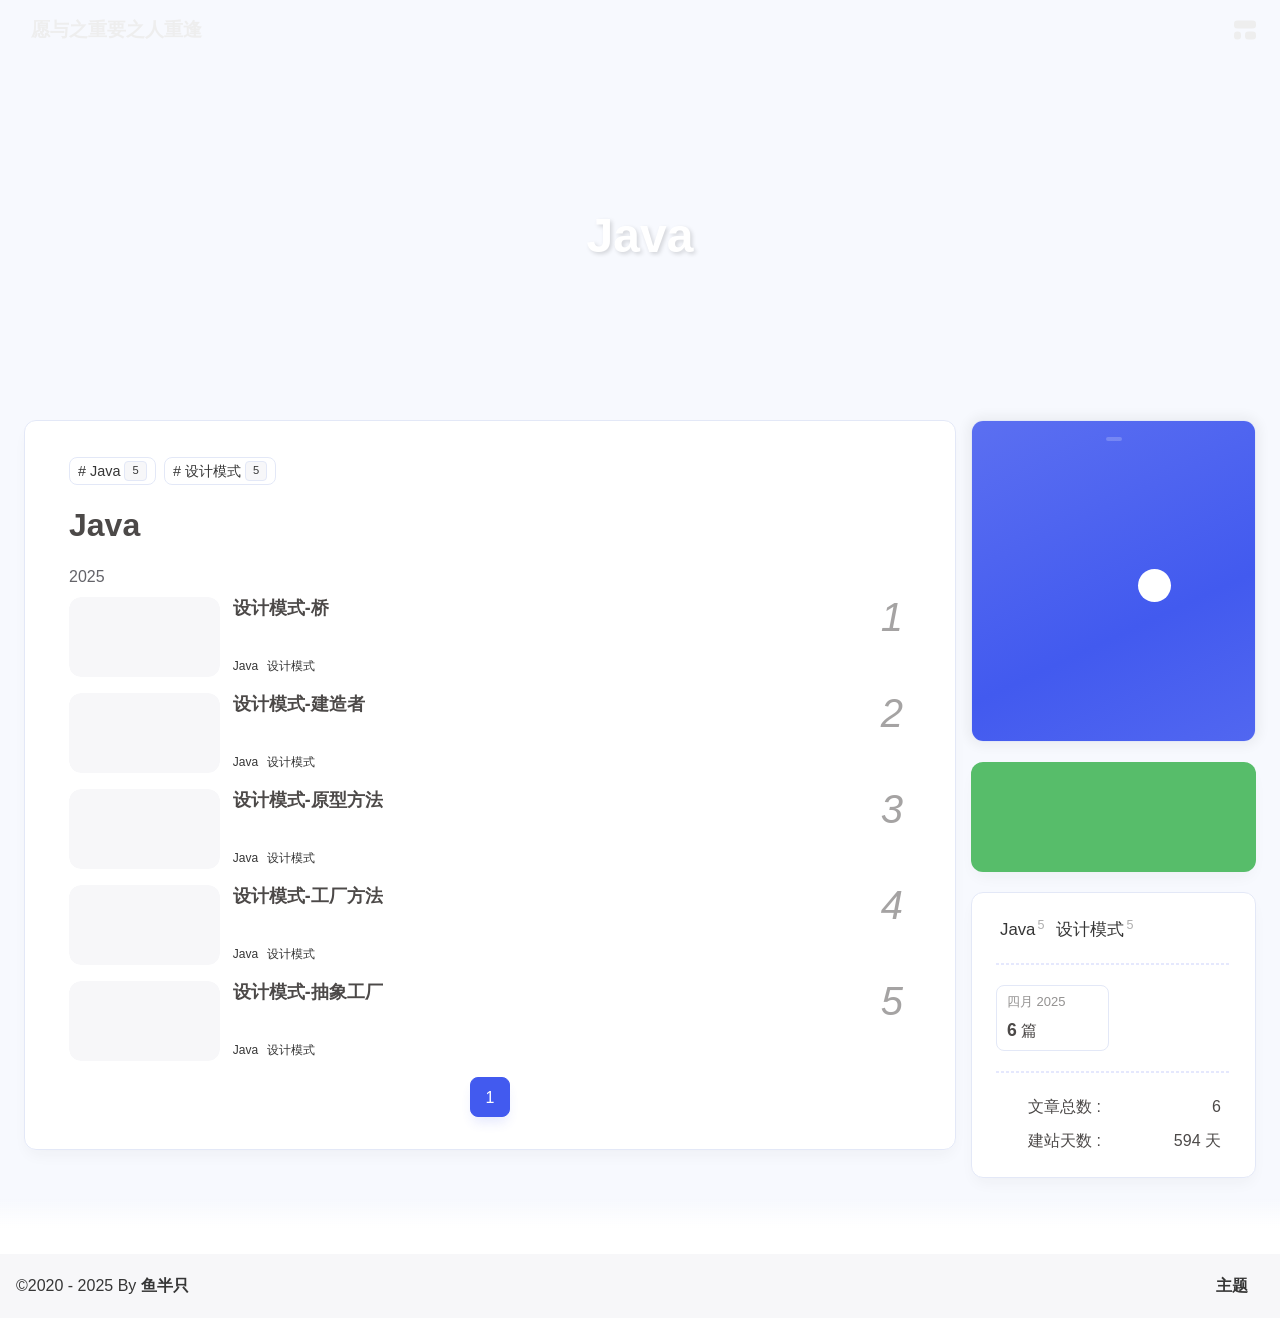
<file: tags/Java/index.html>
<!DOCTYPE html><html lang="zh-CN" data-theme="dark"><head><meta charset="UTF-8"><meta http-equiv="X-UA-Compatible" content="IE=edge"><meta name="viewport" content="width=device-width, initial-scale=1.0, user-scalable=no"><title>标签: Java | 愿与之重要之人重逢</title><meta name="keywords" content="Hexo, Blog"><meta name="author" content="鱼半只"><meta name="copyright" content="鱼半只"><meta name="format-detection" content="telephone=no"><meta name="theme-color" content="#18171d"><meta name="mobile-web-app-capable" content="yes"><meta name="apple-touch-fullscreen" content="yes"><meta name="apple-mobile-web-app-title" content="标签: Java"><meta name="application-name" content="标签: Java"><meta name="apple-mobile-web-app-capable" content="yes"><meta name="apple-mobile-web-app-status-bar-style" content="#18171d"><meta property="og:type" content="website"><meta property="og:title" content="标签: Java"><meta property="og:url" content="http://example.com/tags/Java/index.html"><meta property="og:site_name" content="愿与之重要之人重逢"><meta property="og:description" content="邮箱: 1027309551@qq.com"><meta property="og:locale" content="zh-CN"><meta property="og:image" content="http://example.com/images/avatar.jpg"><meta property="article:author" content="鱼半只"><meta property="article:tag" content="Hexo, Blog"><meta name="twitter:card" content="summary"><meta name="twitter:image" content="http://example.com/images/avatar.jpg"><meta name="description" content="邮箱: 1027309551@qq.com"><link rel="shortcut icon" href="/favicon.ico"><link rel="canonical" href="http://example.com/tags/Java/"><link rel="preconnect" href="//cdn.cbd.int"/><meta name="google-site-verification" content="xxx"/><meta name="baidu-site-verification" content="code-xxx"/><meta name="msvalidate.01" content="xxx"/><link rel="stylesheet" href="/css/index.css"><link rel="stylesheet" href="https://cdn.cbd.int/node-snackbar@0.1.16/dist/snackbar.min.css" media="print" onload="this.media='all'"><link rel="stylesheet" href="https://cdn.cbd.int/@fancyapps/ui@5.0.28/dist/fancybox/fancybox.css" media="print" onload="this.media='all'"><script>const GLOBAL_CONFIG = {
  linkPageTop: undefined,
  peoplecanvas: {"enable":true,"img":"https://upload-bbs.miyoushe.com/upload/2024/07/27/125766904/ba62475f396df9de3316a08ed9e65d86_5680958632268053399..png"},
  postHeadAiDescription: {"enable":true,"gptName":"AnZhiYu","mode":"local","switchBtn":false,"btnLink":"https://afdian.net/item/886a79d4db6711eda42a52540025c377","randomNum":3,"basicWordCount":1000,"key":"xxxx","Referer":"https://xx.xx/"},
  diytitle: {"enable":true,"leaveTitle":"w(ﾟДﾟ)w 不要走！再看看嘛！","backTitle":"♪(^∇^*)欢迎肥来！"},
  LA51: undefined,
  greetingBox: undefined,
  twikooEnvId: '',
  commentBarrageConfig:undefined,
  music_page_default: "nav_music",
  root: '/',
  preloader: {"source":3},
  friends_vue_info: undefined,
  navMusic: true,
  mainTone: undefined,
  authorStatus: {"skills":["夜深人静写代码"]},
  algolia: undefined,
  localSearch: undefined,
  translate: {"defaultEncoding":2,"translateDelay":0,"msgToTraditionalChinese":"繁","msgToSimplifiedChinese":"简","rightMenuMsgToTraditionalChinese":"转为繁体","rightMenuMsgToSimplifiedChinese":"转为简体"},
  noticeOutdate: undefined,
  highlight: {"plugin":"highlight.js","highlightCopy":true,"highlightLang":true,"highlightHeightLimit":330},
  copy: {
    success: '复制成功',
    error: '复制错误',
    noSupport: '浏览器不支持'
  },
  relativeDate: {
    homepage: false,
    simplehomepage: true,
    post: false
  },
  runtime: '天',
  date_suffix: {
    just: '刚刚',
    min: '分钟前',
    hour: '小时前',
    day: '天前',
    month: '个月前'
  },
  copyright: {"copy":true,"copyrightEbable":false,"limitCount":50,"languages":{"author":"作者: 鱼半只","link":"链接: ","source":"来源: 愿与之重要之人重逢","info":"著作权归作者所有。商业转载请联系作者获得授权，非商业转载请注明出处。","copySuccess":"复制成功，复制和转载请标注本文地址"}},
  lightbox: 'fancybox',
  Snackbar: {"chs_to_cht":"你已切换为繁体","cht_to_chs":"你已切换为简体","day_to_night":"你已切换为深色模式","night_to_day":"你已切换为浅色模式","bgLight":"#425AEF","bgDark":"#1f1f1f","position":"top-center"},
  source: {
    justifiedGallery: {
      js: 'https://cdn.cbd.int/flickr-justified-gallery@2.1.2/dist/fjGallery.min.js',
      css: 'https://cdn.cbd.int/flickr-justified-gallery@2.1.2/dist/fjGallery.css'
    }
  },
  isPhotoFigcaption: false,
  islazyload: true,
  isAnchor: false,
  shortcutKey: undefined,
  autoDarkmode: true
}</script><script id="config-diff">var GLOBAL_CONFIG_SITE = {
  configTitle: '愿与之重要之人重逢',
  title: '标签: Java',
  postAI: '',
  pageFillDescription: '邮箱',
  isPost: false,
  isHome: false,
  isHighlightShrink: false,
  isToc: false,
  postUpdate: '2025-04-28 10:37:46',
  postMainColor: '',
}</script><noscript><style type="text/css">
  #nav {
    opacity: 1
  }
  .justified-gallery img {
    opacity: 1
  }

  #recent-posts time,
  #post-meta time {
    display: inline !important
  }
</style></noscript><script>(win=>{
      win.saveToLocal = {
        set: (key, value, ttl) => {
          if (ttl === 0) return
          const now = Date.now()
          const expiry = now + ttl * 86400000
          const item = {
            value,
            expiry
          }
          localStorage.setItem(key, JSON.stringify(item))
        },
      
        get: key => {
          const itemStr = localStorage.getItem(key)
      
          if (!itemStr) {
            return undefined
          }
          const item = JSON.parse(itemStr)
          const now = Date.now()
      
          if (now > item.expiry) {
            localStorage.removeItem(key)
            return undefined
          }
          return item.value
        }
      }
    
      win.getScript = (url, attr = {}) => new Promise((resolve, reject) => {
        const script = document.createElement('script')
        script.src = url
        script.async = true
        script.onerror = reject
        script.onload = script.onreadystatechange = function() {
          const loadState = this.readyState
          if (loadState && loadState !== 'loaded' && loadState !== 'complete') return
          script.onload = script.onreadystatechange = null
          resolve()
        }

        Object.keys(attr).forEach(key => {
          script.setAttribute(key, attr[key])
        })

        document.head.appendChild(script)
      })
    
      win.getCSS = (url, id = false) => new Promise((resolve, reject) => {
        const link = document.createElement('link')
        link.rel = 'stylesheet'
        link.href = url
        if (id) link.id = id
        link.onerror = reject
        link.onload = link.onreadystatechange = function() {
          const loadState = this.readyState
          if (loadState && loadState !== 'loaded' && loadState !== 'complete') return
          link.onload = link.onreadystatechange = null
          resolve()
        }
        document.head.appendChild(link)
      })
    
      win.activateDarkMode = () => {
        document.documentElement.setAttribute('data-theme', 'dark')
        if (document.querySelector('meta[name="theme-color"]') !== null) {
          document.querySelector('meta[name="theme-color"]').setAttribute('content', '#18171d')
        }
      }
      win.activateLightMode = () => {
        document.documentElement.setAttribute('data-theme', 'light')
        if (document.querySelector('meta[name="theme-color"]') !== null) {
          document.querySelector('meta[name="theme-color"]').setAttribute('content', '#f7f9fe')
        }
      }
      const t = saveToLocal.get('theme')
    
          const isDarkMode = window.matchMedia('(prefers-color-scheme: dark)').matches
          const isLightMode = window.matchMedia('(prefers-color-scheme: light)').matches
          const isNotSpecified = window.matchMedia('(prefers-color-scheme: no-preference)').matches
          const hasNoSupport = !isDarkMode && !isLightMode && !isNotSpecified

          if (t === undefined) {
            if (isLightMode) activateLightMode()
            else if (isDarkMode) activateDarkMode()
            else if (isNotSpecified || hasNoSupport) {
              const now = new Date()
              const hour = now.getHours()
              const isNight = hour <= 6 || hour >= 18
              isNight ? activateDarkMode() : activateLightMode()
            }
            window.matchMedia('(prefers-color-scheme: dark)').addListener(e => {
              if (saveToLocal.get('theme') === undefined) {
                e.matches ? activateDarkMode() : activateLightMode()
              }
            })
          } else if (t === 'light') activateLightMode()
          else activateDarkMode()
        
      const asideStatus = saveToLocal.get('aside-status')
      if (asideStatus !== undefined) {
        if (asideStatus === 'hide') {
          document.documentElement.classList.add('hide-aside')
        } else {
          document.documentElement.classList.remove('hide-aside')
        }
      }
    
      const detectApple = () => {
        if(/iPad|iPhone|iPod|Macintosh/.test(navigator.userAgent)){
          document.documentElement.classList.add('apple')
        }
      }
      detectApple()
    })(window)</script><meta name="generator" content="Hexo 7.3.0"></head><body data-type="anzhiyu"><div id="web_bg"></div><div id="an_music_bg"></div><div id="loading-box" onclick="document.getElementById(&quot;loading-box&quot;).classList.add(&quot;loaded&quot;)"><div class="loading-bg"><img class="loading-img nolazyload" alt="加载头像" src="/images/avatar.jpg"/><div class="loading-image-dot"></div></div></div><script>const preloader = {
  endLoading: () => {
    document.getElementById('loading-box').classList.add("loaded");
  },
  initLoading: () => {
    document.getElementById('loading-box').classList.remove("loaded")
  }
}
window.addEventListener('load',()=> { preloader.endLoading() })
setTimeout(function(){preloader.endLoading();},10000)

if (true) {
  document.addEventListener('pjax:send', () => { preloader.initLoading() })
  document.addEventListener('pjax:complete', () => { preloader.endLoading() })
}</script><link rel="stylesheet" href="https://cdn.cbd.int/anzhiyu-theme-static@1.1.10/progress_bar/progress_bar.css"/><script async="async" src="https://cdn.cbd.int/pace-js@1.2.4/pace.min.js" data-pace-options="{ &quot;restartOnRequestAfter&quot;:false,&quot;eventLag&quot;:false}"></script><div class="page" id="body-wrap"><header class="not-home-page" id="page-header"><nav id="nav"><div id="nav-group"><span id="blog_name"><a id="site-name" href="/" accesskey="h"><div class="title">愿与之重要之人重逢</div><i class="anzhiyufont anzhiyu-icon-house-chimney"></i></a></span><div class="mask-name-container"><div id="name-container"><a id="page-name" href="javascript:anzhiyu.scrollToDest(0, 500)">PAGE_NAME</a></div></div><div id="menus"></div><div id="nav-right"><div class="nav-button" id="randomPost_button"><a class="site-page" onclick="toRandomPost()" title="随机前往一个文章" href="javascript:void(0);"><i class="anzhiyufont anzhiyu-icon-dice"></i></a></div><input id="center-console" type="checkbox"/><label class="widget" for="center-console" title="中控台" onclick="anzhiyu.switchConsole();"><i class="left"></i><i class="widget center"></i><i class="widget right"></i></label><div id="console"><div class="console-card-group-reward"><ul class="reward-all console-card"><li class="reward-item"><a href="https://npm.elemecdn.com/anzhiyu-blog@1.1.6/img/post/common/qrcode-weichat.png" target="_blank"><img class="post-qr-code-img" alt="微信" src= "[data-uri]" onerror="this.onerror=null,this.src=&quot;/img/404.jpg&quot;" data-lazy-src="https://npm.elemecdn.com/anzhiyu-blog@1.1.6/img/post/common/qrcode-weichat.png"/></a><div class="post-qr-code-desc">微信</div></li><li class="reward-item"><a href="https://npm.elemecdn.com/anzhiyu-blog@1.1.6/img/post/common/qrcode-alipay.png" target="_blank"><img class="post-qr-code-img" alt="支付宝" src= "[data-uri]" onerror="this.onerror=null,this.src=&quot;/img/404.jpg&quot;" data-lazy-src="https://npm.elemecdn.com/anzhiyu-blog@1.1.6/img/post/common/qrcode-alipay.png"/></a><div class="post-qr-code-desc">支付宝</div></li></ul></div><div class="console-card-group"><div class="console-card-group-left"><div class="console-card" id="card-newest-comments"><div class="card-content"><div class="author-content-item-tips">互动</div><span class="author-content-item-title"> 最新评论</span></div><div class="aside-list"><span>正在加载中...</span></div></div></div><div class="console-card-group-right"><div class="console-card tags"><div class="card-content"><div class="author-content-item-tips">兴趣点</div><span class="author-content-item-title">寻找你感兴趣的领域</span><div class="card-tags"><div class="item-headline"></div><div class="card-tag-cloud"><a href="/tags/Java/" style="font-size: 1.05rem;">Java<sup>5</sup></a><a href="/tags/%E8%AE%BE%E8%AE%A1%E6%A8%A1%E5%BC%8F/" style="font-size: 1.05rem;">设计模式<sup>5</sup></a></div></div><hr/></div></div><div class="console-card history"><div class="item-headline"><i class="anzhiyufont anzhiyu-icon-box-archiv"></i><span>文章</span></div><div class="card-archives"><div class="item-headline"><i class="anzhiyufont anzhiyu-icon-archive"></i><span>归档</span></div><ul class="card-archive-list"><li class="card-archive-list-item"><a class="card-archive-list-link" href="/archives/2025/04/"><span class="card-archive-list-date">四月 2025</span><div class="card-archive-list-count-group"><span class="card-archive-list-count">6</span><span>篇</span></div></a></li></ul></div><hr/></div></div></div><div class="button-group"><div class="console-btn-item"><a class="darkmode_switchbutton" title="显示模式切换" href="javascript:void(0);"><i class="anzhiyufont anzhiyu-icon-moon"></i></a></div><div class="console-btn-item" id="consoleHideAside" onclick="anzhiyu.hideAsideBtn()" title="边栏显示控制"><a class="asideSwitch"><i class="anzhiyufont anzhiyu-icon-arrows-left-right"></i></a></div><div class="console-btn-item" id="consoleMusic" onclick="anzhiyu.musicToggle()" title="音乐开关"><a class="music-switch"><i class="anzhiyufont anzhiyu-icon-music"></i></a></div></div><div class="console-mask" onclick="anzhiyu.hideConsole()" href="javascript:void(0);"></div></div><div class="nav-button" id="nav-totop"><a class="totopbtn" href="javascript:void(0);"><i class="anzhiyufont anzhiyu-icon-arrow-up"></i><span id="percent" onclick="anzhiyu.scrollToDest(0,500)">0</span></a></div><div id="toggle-menu"><a class="site-page" href="javascript:void(0);" title="切换"><i class="anzhiyufont anzhiyu-icon-bars"></i></a></div></div></div></nav><div id="page-site-info"><h1 id="site-title">Java</h1></div></header><main id="blog-container"><div class="layout" id="content-inner"><div id="tag"><div id="tag-page-tags">
      <a href="/tags/Java/" id="/tags/Java/">
        <span class="tags-punctuation">#</span>Java
        <span class="tagsPageCount">5</span>
      </a>
    
      <a href="/tags/设计模式/" id="/tags/设计模式/">
        <span class="tags-punctuation">#</span>设计模式
        <span class="tagsPageCount">5</span>
      </a>
    </div><div class="article-sort-title">Java</div><div class="article-sort"><div class="article-sort-item year"><span>2025</span></div><div class="article-sort-item"><a class="article-sort-item-img" href="/2025/04/22/%E8%AE%BE%E8%AE%A1%E6%A8%A1%E5%BC%8F-%E6%A1%A5/" title="设计模式-桥"><img src= "[data-uri]" onerror="this.onerror=null,this.src=&quot;/img/404.jpg&quot;" data-lazy-src="/images/Background002.jpg" alt="设计模式-桥" onerror="this.onerror=null;this.src='/img/404.jpg'"></a><div class="article-sort-item-info"><a class="article-sort-item-title" href="/2025/04/22/%E8%AE%BE%E8%AE%A1%E6%A8%A1%E5%BC%8F-%E6%A1%A5/" title="设计模式-桥">设计模式-桥</a><span class="article-sort-item-index">1</span><div class="article-meta-wrap"><span class="article-sort-item-tags"><a class="article-meta__tags" href="/tags/Java/" tabindex="-1"> <span> <i class="anzhiyufont anzhiyu-icon-hashtag"></i>Java</span></a><a class="article-meta__tags" href="/tags/%E8%AE%BE%E8%AE%A1%E6%A8%A1%E5%BC%8F/" tabindex="-1"> <span> <i class="anzhiyufont anzhiyu-icon-hashtag"></i>设计模式</span></a></span><div class="article-sort-item-time"><i class="anzhiyufont anzhiyu-icon-calendar-alt"></i><time class="post-meta-date-created" datetime="2025-04-22T11:19:00.000Z" title="发表于 2025-04-22 19:19:00">2025-04-22</time></div></div></div></div><div class="article-sort-item"><a class="article-sort-item-img" href="/2025/04/22/%E8%AE%BE%E8%AE%A1%E6%A8%A1%E5%BC%8F-%E5%BB%BA%E9%80%A0%E8%80%85/" title="设计模式-建造者"><img src= "[data-uri]" onerror="this.onerror=null,this.src=&quot;/img/404.jpg&quot;" data-lazy-src="/images/Background002.jpg" alt="设计模式-建造者" onerror="this.onerror=null;this.src='/img/404.jpg'"></a><div class="article-sort-item-info"><a class="article-sort-item-title" href="/2025/04/22/%E8%AE%BE%E8%AE%A1%E6%A8%A1%E5%BC%8F-%E5%BB%BA%E9%80%A0%E8%80%85/" title="设计模式-建造者">设计模式-建造者</a><span class="article-sort-item-index">2</span><div class="article-meta-wrap"><span class="article-sort-item-tags"><a class="article-meta__tags" href="/tags/Java/" tabindex="-1"> <span> <i class="anzhiyufont anzhiyu-icon-hashtag"></i>Java</span></a><a class="article-meta__tags" href="/tags/%E8%AE%BE%E8%AE%A1%E6%A8%A1%E5%BC%8F/" tabindex="-1"> <span> <i class="anzhiyufont anzhiyu-icon-hashtag"></i>设计模式</span></a></span><div class="article-sort-item-time"><i class="anzhiyufont anzhiyu-icon-calendar-alt"></i><time class="post-meta-date-created" datetime="2025-04-22T11:14:46.000Z" title="发表于 2025-04-22 19:14:46">2025-04-22</time></div></div></div></div><div class="article-sort-item"><a class="article-sort-item-img" href="/2025/04/21/%E8%AE%BE%E8%AE%A1%E6%A8%A1%E5%BC%8F-%E5%8E%9F%E5%9E%8B%E6%96%B9%E6%B3%95/" title="设计模式-原型方法"><img src= "[data-uri]" onerror="this.onerror=null,this.src=&quot;/img/404.jpg&quot;" data-lazy-src="/images/Background002.jpg" alt="设计模式-原型方法" onerror="this.onerror=null;this.src='/img/404.jpg'"></a><div class="article-sort-item-info"><a class="article-sort-item-title" href="/2025/04/21/%E8%AE%BE%E8%AE%A1%E6%A8%A1%E5%BC%8F-%E5%8E%9F%E5%9E%8B%E6%96%B9%E6%B3%95/" title="设计模式-原型方法">设计模式-原型方法</a><span class="article-sort-item-index">3</span><div class="article-meta-wrap"><span class="article-sort-item-tags"><a class="article-meta__tags" href="/tags/Java/" tabindex="-1"> <span> <i class="anzhiyufont anzhiyu-icon-hashtag"></i>Java</span></a><a class="article-meta__tags" href="/tags/%E8%AE%BE%E8%AE%A1%E6%A8%A1%E5%BC%8F/" tabindex="-1"> <span> <i class="anzhiyufont anzhiyu-icon-hashtag"></i>设计模式</span></a></span><div class="article-sort-item-time"><i class="anzhiyufont anzhiyu-icon-calendar-alt"></i><time class="post-meta-date-created" datetime="2025-04-21T01:20:33.000Z" title="发表于 2025-04-21 09:20:33">2025-04-21</time></div></div></div></div><div class="article-sort-item"><a class="article-sort-item-img" href="/2025/04/21/%E8%AE%BE%E8%AE%A1%E6%A8%A1%E5%BC%8F-%E5%B7%A5%E5%8E%82%E6%96%B9%E6%B3%95/" title="设计模式-工厂方法"><img src= "[data-uri]" onerror="this.onerror=null,this.src=&quot;/img/404.jpg&quot;" data-lazy-src="/images/Background002.jpg" alt="设计模式-工厂方法" onerror="this.onerror=null;this.src='/img/404.jpg'"></a><div class="article-sort-item-info"><a class="article-sort-item-title" href="/2025/04/21/%E8%AE%BE%E8%AE%A1%E6%A8%A1%E5%BC%8F-%E5%B7%A5%E5%8E%82%E6%96%B9%E6%B3%95/" title="设计模式-工厂方法">设计模式-工厂方法</a><span class="article-sort-item-index">4</span><div class="article-meta-wrap"><span class="article-sort-item-tags"><a class="article-meta__tags" href="/tags/Java/" tabindex="-1"> <span> <i class="anzhiyufont anzhiyu-icon-hashtag"></i>Java</span></a><a class="article-meta__tags" href="/tags/%E8%AE%BE%E8%AE%A1%E6%A8%A1%E5%BC%8F/" tabindex="-1"> <span> <i class="anzhiyufont anzhiyu-icon-hashtag"></i>设计模式</span></a></span><div class="article-sort-item-time"><i class="anzhiyufont anzhiyu-icon-calendar-alt"></i><time class="post-meta-date-created" datetime="2025-04-21T00:15:12.000Z" title="发表于 2025-04-21 08:15:12">2025-04-21</time></div></div></div></div><div class="article-sort-item"><a class="article-sort-item-img" href="/2025/04/20/%E8%AE%BE%E8%AE%A1%E6%A8%A1%E5%BC%8F-%E6%8A%BD%E8%B1%A1%E5%B7%A5%E5%8E%82/" title="设计模式-抽象工厂"><img src= "[data-uri]" onerror="this.onerror=null,this.src=&quot;/img/404.jpg&quot;" data-lazy-src="/images/Background002.jpg" alt="设计模式-抽象工厂" onerror="this.onerror=null;this.src='/img/404.jpg'"></a><div class="article-sort-item-info"><a class="article-sort-item-title" href="/2025/04/20/%E8%AE%BE%E8%AE%A1%E6%A8%A1%E5%BC%8F-%E6%8A%BD%E8%B1%A1%E5%B7%A5%E5%8E%82/" title="设计模式-抽象工厂">设计模式-抽象工厂</a><span class="article-sort-item-index">5</span><div class="article-meta-wrap"><span class="article-sort-item-tags"><a class="article-meta__tags" href="/tags/Java/" tabindex="-1"> <span> <i class="anzhiyufont anzhiyu-icon-hashtag"></i>Java</span></a><a class="article-meta__tags" href="/tags/%E8%AE%BE%E8%AE%A1%E6%A8%A1%E5%BC%8F/" tabindex="-1"> <span> <i class="anzhiyufont anzhiyu-icon-hashtag"></i>设计模式</span></a></span><div class="article-sort-item-time"><i class="anzhiyufont anzhiyu-icon-calendar-alt"></i><time class="post-meta-date-created" datetime="2025-04-19T21:21:40.000Z" title="发表于 2025-04-20 05:21:40">2025-04-20</time></div></div></div></div></div><nav id="pagination"><div class="pagination"><span class="page-number current">1</span></div></nav></div><div class="aside-content" id="aside-content"><div class="card-widget card-info"><div class="card-content"><div class="author-info__sayhi" id="author-info__sayhi" onclick="anzhiyu.changeSayHelloText()"></div><div class="author-info-avatar"><img class="avatar-img" src= "[data-uri]" onerror="this.onerror=null,this.src=&quot;/img/404.jpg&quot;" data-lazy-src="/images/avatar.jpg" onerror="this.onerror=null;this.src='/img/friend_404.gif'" alt="avatar"/><div class="author-status"><img class="g-status" src= "[data-uri]" onerror="this.onerror=null,this.src=&quot;/img/404.jpg&quot;" data-lazy-src="https://bu.dusays.com/2023/08/24/64e6ce9c507bb.png" alt="status"/></div></div><div class="author-info__description">邮箱: 1027309551@qq.com</div></div></div><div class="card-widget anzhiyu-right-widget" id="card-wechat" onclick="null"><div id="flip-wrapper"><div id="flip-content"><div class="face" style="background: url(https://bu.dusays.com/2023/01/13/63c02edf44033.png) center center / 100% no-repeat"></div><div class="back face" style="background: url(https://bu.dusays.com/2023/05/13/645fa415e8694.png) center center / 100% no-repeat"></div></div></div></div><div class="sticky_layout"><div class="card-widget"><div class="card-tags"><div class="item-headline"></div><div class="card-tag-cloud"><a href="/tags/Java/" style="font-size: 1.05rem;">Java<sup>5</sup></a><a href="/tags/%E8%AE%BE%E8%AE%A1%E6%A8%A1%E5%BC%8F/" style="font-size: 1.05rem;">设计模式<sup>5</sup></a></div></div><hr/><div class="card-archives"><div class="item-headline"><i class="anzhiyufont anzhiyu-icon-archive"></i><span>归档</span></div><ul class="card-archive-list"><li class="card-archive-list-item"><a class="card-archive-list-link" href="/archives/2025/04/"><span class="card-archive-list-date">四月 2025</span><div class="card-archive-list-count-group"><span class="card-archive-list-count">6</span><span>篇</span></div></a></li></ul></div><hr/><div class="card-webinfo"><div class="item-headline"><i class="anzhiyufont anzhiyu-icon-chart-line"></i><span>网站资讯</span></div><div class="webinfo"><div class="webinfo-item"><div class="webinfo-item-title"><i class="anzhiyufont anzhiyu-icon-file-lines"></i><div class="item-name">文章总数 :</div></div><div class="item-count">6</div></div><div class="webinfo-item"><div class="webinfo-item-title"><i class="anzhiyufont anzhiyu-icon-stopwatch"></i><div class="item-name">建站天数 :</div></div><div class="item-count" id="runtimeshow" data-publishDate="2025-04-19T16:00:00.000Z"><i class="anzhiyufont anzhiyu-icon-spinner anzhiyu-spin"></i></div></div></div></div></div></div></div></div></main><footer id="footer"><div id="footer-wrap"></div><div id="footer-bar"><div class="footer-bar-links"><div class="footer-bar-left"><div id="footer-bar-tips"><div class="copyright">&copy;2020 - 2025 By <a class="footer-bar-link" href="/" title="鱼半只" target="_blank">鱼半只</a></div></div><div id="footer-type-tips"></div></div><div class="footer-bar-right"><a class="footer-bar-link" target="_blank" rel="noopener" href="https://github.com/anzhiyu-c/hexo-theme-anzhiyu" title="主题">主题</a></div></div></div></footer></div><div id="sidebar"><div id="menu-mask"></div><div id="sidebar-menus"><div class="sidebar-site-data site-data is-center"><a href="/archives/" title="archive"><div class="headline">文章</div><div class="length-num">6</div></a><a href="/tags/" title="tag"><div class="headline">标签</div><div class="length-num">2</div></a><a href="/categories/" title="category"><div class="headline">分类</div><div class="length-num">1</div></a></div><span class="sidebar-menu-item-title">功能</span><div class="sidebar-menu-item"><a class="darkmode_switchbutton menu-child" href="javascript:void(0);" title="显示模式"><i class="anzhiyufont anzhiyu-icon-circle-half-stroke"></i><span>显示模式</span></a></div><div class="back-menu-list-groups"><div class="back-menu-list-group"><div class="back-menu-list-title">网页</div><div class="back-menu-list"><a class="back-menu-item" target="_blank" rel="noopener" href="https://blog.anheyu.com/" title="博客"><img class="back-menu-item-icon" src= "[data-uri]" onerror="this.onerror=null,this.src=&quot;/img/404.jpg&quot;" data-lazy-src="/img/favicon.ico" alt="博客"/><span class="back-menu-item-text">博客</span></a></div></div><div class="back-menu-list-group"><div class="back-menu-list-title">项目</div><div class="back-menu-list"><a class="back-menu-item" target="_blank" rel="noopener" href="https://image.anheyu.com/" title="安知鱼图床"><img class="back-menu-item-icon" src= "[data-uri]" onerror="this.onerror=null,this.src=&quot;/img/404.jpg&quot;" data-lazy-src="https://image.anheyu.com/favicon.ico" alt="安知鱼图床"/><span class="back-menu-item-text">安知鱼图床</span></a></div></div></div><span class="sidebar-menu-item-title">标签</span><div class="card-tags"><div class="item-headline"></div><div class="card-tag-cloud"><a href="/tags/Java/" style="font-size: 0.88rem;">Java<sup>5</sup></a><a href="/tags/%E8%AE%BE%E8%AE%A1%E6%A8%A1%E5%BC%8F/" style="font-size: 0.88rem;">设计模式<sup>5</sup></a></div></div><hr/></div></div><div id="rightside"><div id="rightside-config-hide"><button id="translateLink" type="button" title="简繁转换">繁</button><button id="darkmode" type="button" title="浅色和深色模式转换"><i class="anzhiyufont anzhiyu-icon-circle-half-stroke"></i></button><button id="hide-aside-btn" type="button" title="单栏和双栏切换"><i class="anzhiyufont anzhiyu-icon-arrows-left-right"></i></button></div><div id="rightside-config-show"><button id="rightside-config" type="button" title="设置"><i class="anzhiyufont anzhiyu-icon-gear"></i></button><button id="go-up" type="button" title="回到顶部"><i class="anzhiyufont anzhiyu-icon-arrow-up"></i></button></div></div><div id="nav-music"><a id="nav-music-hoverTips" onclick="anzhiyu.musicToggle()" accesskey="m">播放音乐</a><div id="console-music-bg"></div><meting-js id="8152976493" server="netease" type="playlist" mutex="true" preload="none" theme="var(--anzhiyu-main)" data-lrctype="0" order="random" volume="0.7"></meting-js></div><div id="rightMenu"><div class="rightMenu-group rightMenu-small"><div class="rightMenu-item" id="menu-backward"><i class="anzhiyufont anzhiyu-icon-arrow-left"></i></div><div class="rightMenu-item" id="menu-forward"><i class="anzhiyufont anzhiyu-icon-arrow-right"></i></div><div class="rightMenu-item" id="menu-refresh"><i class="anzhiyufont anzhiyu-icon-arrow-rotate-right" style="font-size: 1rem;"></i></div><div class="rightMenu-item" id="menu-top"><i class="anzhiyufont anzhiyu-icon-arrow-up"></i></div></div><div class="rightMenu-group rightMenu-line rightMenuPlugin"><div class="rightMenu-item" id="menu-copytext"><i class="anzhiyufont anzhiyu-icon-copy"></i><span>复制选中文本</span></div><div class="rightMenu-item" id="menu-pastetext"><i class="anzhiyufont anzhiyu-icon-paste"></i><span>粘贴文本</span></div><a class="rightMenu-item" id="menu-commenttext"><i class="anzhiyufont anzhiyu-icon-comment-medical"></i><span>引用到评论</span></a><div class="rightMenu-item" id="menu-newwindow"><i class="anzhiyufont anzhiyu-icon-window-restore"></i><span>新窗口打开</span></div><div class="rightMenu-item" id="menu-copylink"><i class="anzhiyufont anzhiyu-icon-link"></i><span>复制链接地址</span></div><div class="rightMenu-item" id="menu-copyimg"><i class="anzhiyufont anzhiyu-icon-images"></i><span>复制此图片</span></div><div class="rightMenu-item" id="menu-downloadimg"><i class="anzhiyufont anzhiyu-icon-download"></i><span>下载此图片</span></div><div class="rightMenu-item" id="menu-newwindowimg"><i class="anzhiyufont anzhiyu-icon-window-restore"></i><span>新窗口打开图片</span></div><div class="rightMenu-item" id="menu-search"><i class="anzhiyufont anzhiyu-icon-magnifying-glass"></i><span>站内搜索</span></div><div class="rightMenu-item" id="menu-searchBaidu"><i class="anzhiyufont anzhiyu-icon-magnifying-glass"></i><span>百度搜索</span></div><div class="rightMenu-item" id="menu-music-toggle"><i class="anzhiyufont anzhiyu-icon-play"></i><span>播放音乐</span></div><div class="rightMenu-item" id="menu-music-back"><i class="anzhiyufont anzhiyu-icon-backward"></i><span>切换到上一首</span></div><div class="rightMenu-item" id="menu-music-forward"><i class="anzhiyufont anzhiyu-icon-forward"></i><span>切换到下一首</span></div><div class="rightMenu-item" id="menu-music-playlist" onclick="window.open(&quot;https://y.qq.com/n/ryqq/playlist/8802438608&quot;, &quot;_blank&quot;);" style="display: none;"><i class="anzhiyufont anzhiyu-icon-radio"></i><span>查看所有歌曲</span></div><div class="rightMenu-item" id="menu-music-copyMusicName"><i class="anzhiyufont anzhiyu-icon-copy"></i><span>复制歌名</span></div></div><div class="rightMenu-group rightMenu-line rightMenuOther"><a class="rightMenu-item menu-link" id="menu-randomPost"><i class="anzhiyufont anzhiyu-icon-shuffle"></i><span>随便逛逛</span></a><a class="rightMenu-item menu-link" href="/categories/"><i class="anzhiyufont anzhiyu-icon-cube"></i><span>博客分类</span></a><a class="rightMenu-item menu-link" href="/tags/"><i class="anzhiyufont anzhiyu-icon-tags"></i><span>文章标签</span></a></div><div class="rightMenu-group rightMenu-line rightMenuOther"><a class="rightMenu-item" id="menu-copy" href="javascript:void(0);"><i class="anzhiyufont anzhiyu-icon-copy"></i><span>复制地址</span></a><a class="rightMenu-item" id="menu-commentBarrage" href="javascript:void(0);"><i class="anzhiyufont anzhiyu-icon-message"></i><span class="menu-commentBarrage-text">关闭热评</span></a><a class="rightMenu-item" id="menu-darkmode" href="javascript:void(0);"><i class="anzhiyufont anzhiyu-icon-circle-half-stroke"></i><span class="menu-darkmode-text">深色模式</span></a><a class="rightMenu-item" id="menu-translate" href="javascript:void(0);"><i class="anzhiyufont anzhiyu-icon-language"></i><span>轉為繁體</span></a></div></div><div id="rightmenu-mask"></div><div><script src="/js/utils.js"></script><script src="/js/main.js"></script><script src="/js/tw_cn.js"></script><script src="https://cdn.cbd.int/@fancyapps/ui@5.0.28/dist/fancybox/fancybox.umd.js"></script><script src="https://cdn.cbd.int/instant.page@5.2.0/instantpage.js" type="module"></script><script src="https://cdn.cbd.int/vanilla-lazyload@17.8.5/dist/lazyload.iife.min.js"></script><script src="https://cdn.cbd.int/node-snackbar@0.1.16/dist/snackbar.min.js"></script><canvas id="universe"></canvas><script async src="https://npm.elemecdn.com/anzhiyu-theme-static@1.0.0/dark/dark.js"></script><script>// 消除控制台打印
var HoldLog = console.log;
console.log = function () {};
let now1 = new Date();
queueMicrotask(() => {
  const Log = function () {
    HoldLog.apply(console, arguments);
  }; //在恢复前输出日志
  const grt = new Date("04/01/2021 00:00:00"); //此处修改你的建站时间或者网站上线时间
  now1.setTime(now1.getTime() + 250);
  const days = (now1 - grt) / 1000 / 60 / 60 / 24;
  const dnum = Math.floor(days);
  const ascll = [
    `欢迎使用安知鱼!`,
    `生活明朗, 万物可爱`,
    `
        
       █████╗ ███╗   ██╗███████╗██╗  ██╗██╗██╗   ██╗██╗   ██╗
      ██╔══██╗████╗  ██║╚══███╔╝██║  ██║██║╚██╗ ██╔╝██║   ██║
      ███████║██╔██╗ ██║  ███╔╝ ███████║██║ ╚████╔╝ ██║   ██║
      ██╔══██║██║╚██╗██║ ███╔╝  ██╔══██║██║  ╚██╔╝  ██║   ██║
      ██║  ██║██║ ╚████║███████╗██║  ██║██║   ██║   ╚██████╔╝
      ╚═╝  ╚═╝╚═╝  ╚═══╝╚══════╝╚═╝  ╚═╝╚═╝   ╚═╝    ╚═════╝
        
        `,
    "已上线",
    dnum,
    "天",
    "©2020 By 安知鱼 V1.6.14",
  ];
  const ascll2 = [`NCC2-036`, `调用前置摄像头拍照成功，识别为【小笨蛋】.`, `Photo captured: `, `🤪`];

  setTimeout(
    Log.bind(
      console,
      `\n%c${ascll[0]} %c ${ascll[1]} %c ${ascll[2]} %c${ascll[3]}%c ${ascll[4]}%c ${ascll[5]}\n\n%c ${ascll[6]}\n`,
      "color:#425AEF",
      "",
      "color:#425AEF",
      "color:#425AEF",
      "",
      "color:#425AEF",
      ""
    )
  );
  setTimeout(
    Log.bind(
      console,
      `%c ${ascll2[0]} %c ${ascll2[1]} %c \n${ascll2[2]} %c\n${ascll2[3]}\n`,
      "color:white; background-color:#4fd953",
      "",
      "",
      'background:url("https://npm.elemecdn.com/anzhiyu-blog@1.1.6/img/post/common/tinggge.gif") no-repeat;font-size:450%'
    )
  );

  setTimeout(Log.bind(console, "%c WELCOME %c 你好，小笨蛋.", "color:white; background-color:#4f90d9", ""));

  setTimeout(
    console.warn.bind(
      console,
      "%c ⚡ Powered by 安知鱼 %c 你正在访问 鱼半只 的博客.",
      "color:white; background-color:#f0ad4e",
      ""
    )
  );

  setTimeout(Log.bind(console, "%c W23-12 %c 你已打开控制台.", "color:white; background-color:#4f90d9", ""));

  setTimeout(
    console.warn.bind(console, "%c S013-782 %c 你现在正处于监控中.", "color:white; background-color:#d9534f", "")
  );
});</script><script async src="/anzhiyu/random.js"></script><div class="js-pjax"><input type="hidden" name="page-type" id="page-type" value="anzhiyu"></div><script>var visitorMail = "";
</script><script async data-pjax src="https://cdn.cbd.int/anzhiyu-theme-static@1.0.0/waterfall/waterfall.js"></script><script src="https://lf3-cdn-tos.bytecdntp.com/cdn/expire-1-M/qrcodejs/1.0.0/qrcode.min.js"></script><link rel="stylesheet" href="https://cdn.cbd.int/anzhiyu-theme-static@1.1.9/icon/ali_iconfont_css.css"><link rel="stylesheet" href="https://cdn.cbd.int/anzhiyu-theme-static@1.0.0/aplayer/APlayer.min.css" media="print" onload="this.media='all'"><script src="https://cdn.cbd.int/anzhiyu-blog-static@1.0.1/js/APlayer.min.js"></script><script src="https://cdn.cbd.int/hexo-anzhiyu-music@1.0.1/assets/js/Meting2.min.js"></script><script src="https://cdn.cbd.int/pjax@0.2.8/pjax.min.js"></script><script>let pjaxSelectors = ["head > title","#config-diff","#body-wrap","#rightside-config-hide","#rightside-config-show",".js-pjax"]
var pjax = new Pjax({
  elements: 'a:not([target="_blank"])',
  selectors: pjaxSelectors,
  cacheBust: false,
  analytics: false,
  scrollRestoration: false
})

document.addEventListener('pjax:send', function () {
  // removeEventListener scroll 
  anzhiyu.removeGlobalFnEvent('pjax')
  anzhiyu.removeGlobalFnEvent('themeChange')

  document.getElementById('rightside').classList.remove('rightside-show')
  
  if (window.aplayers) {
    for (let i = 0; i < window.aplayers.length; i++) {
      if (!window.aplayers[i].options.fixed) {
        window.aplayers[i].destroy()
      }
    }
  }

  typeof typed === 'object' && typed.destroy()

  //reset readmode
  const $bodyClassList = document.body.classList
  $bodyClassList.contains('read-mode') && $bodyClassList.remove('read-mode')
})

document.addEventListener('pjax:complete', function () {
  window.refreshFn()

  document.querySelectorAll('script[data-pjax]').forEach(item => {
    const newScript = document.createElement('script')
    const content = item.text || item.textContent || item.innerHTML || ""
    Array.from(item.attributes).forEach(attr => newScript.setAttribute(attr.name, attr.value))
    newScript.appendChild(document.createTextNode(content))
    item.parentNode.replaceChild(newScript, item)
  })

  GLOBAL_CONFIG.islazyload && window.lazyLoadInstance.update()

  typeof panguInit === 'function' && panguInit()

  // google analytics
  typeof gtag === 'function' && gtag('config', '', {'page_path': window.location.pathname});

  // baidu analytics
  typeof _hmt === 'object' && _hmt.push(['_trackPageview',window.location.pathname]);

  typeof loadMeting === 'function' && document.getElementsByClassName('aplayer').length && loadMeting()

  // prismjs
  typeof Prism === 'object' && Prism.highlightAll()
})

document.addEventListener('pjax:error', e => {
  if (e.request.status === 404) {
    pjax.loadUrl('/404.html')
  }
})</script><script charset="UTF-8" src="https://cdn.cbd.int/anzhiyu-theme-static@1.1.5/accesskey/accesskey.js"></script></div><div id="popup-window"><div class="popup-window-title">通知</div><div class="popup-window-divider"></div><div class="popup-window-content"><div class="popup-tip">你好呀</div><div class="popup-link"><i class="anzhiyufont anzhiyu-icon-arrow-circle-right"></i></div></div></div></body></html>
</file>
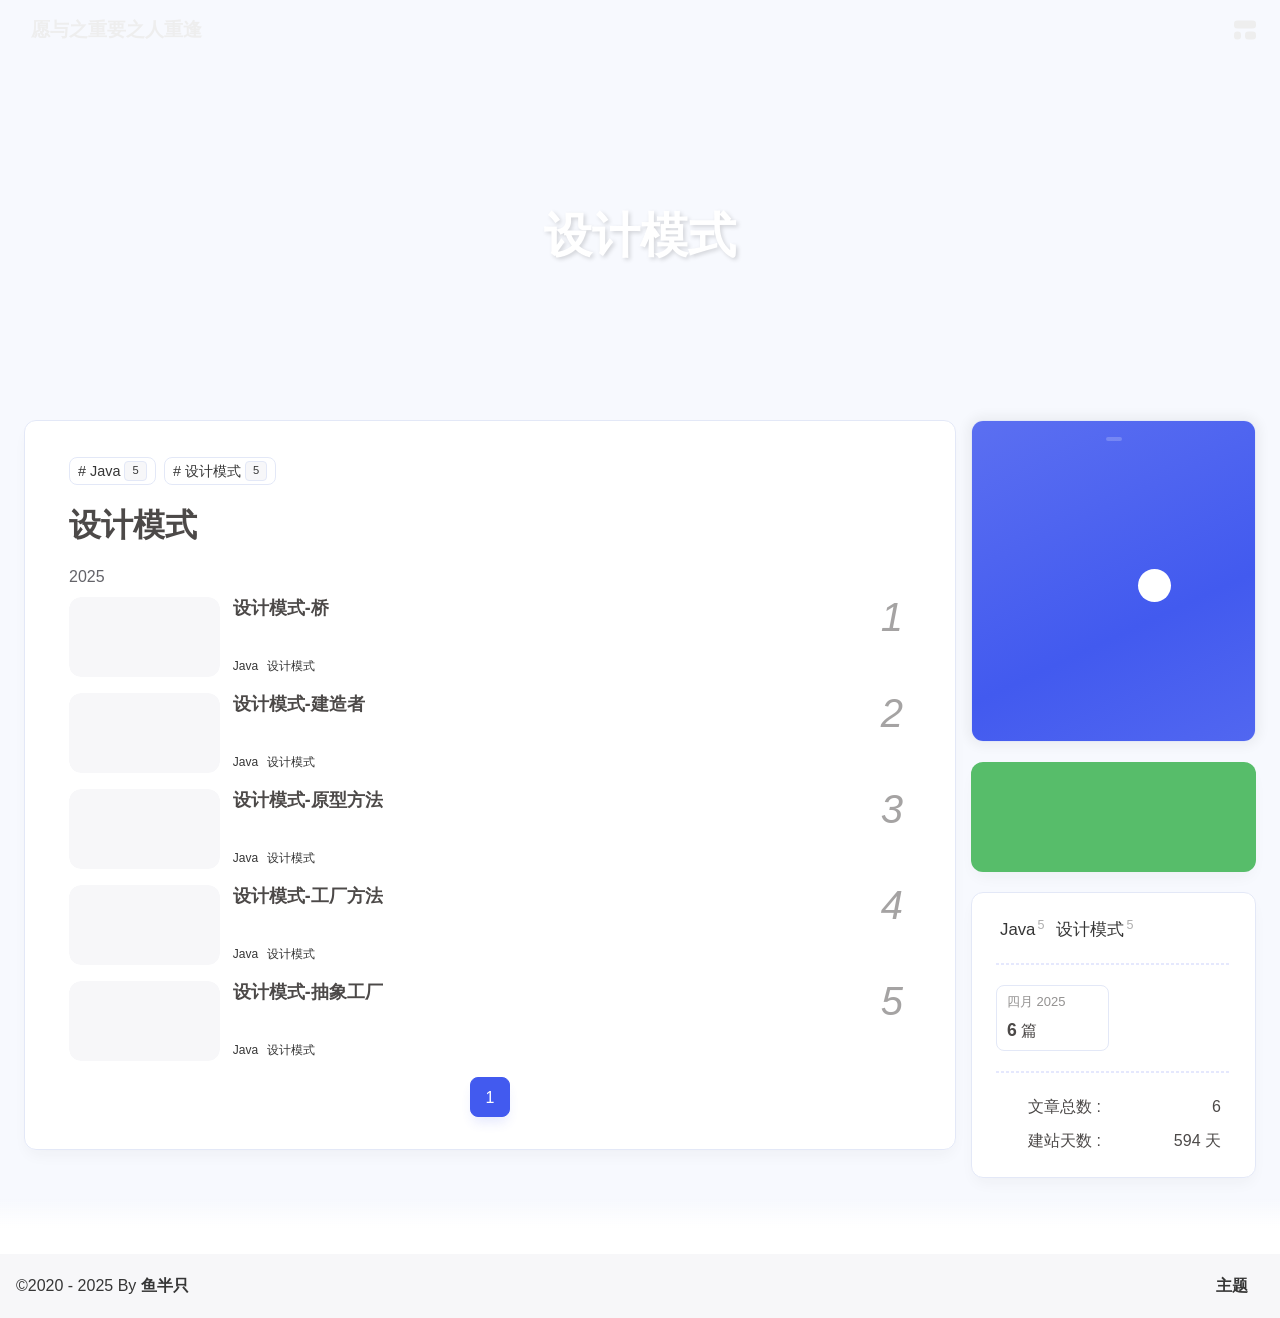
<file: tags/设计模式/index.html>
<!DOCTYPE html><html lang="zh-CN" data-theme="dark"><head><meta charset="UTF-8"><meta http-equiv="X-UA-Compatible" content="IE=edge"><meta name="viewport" content="width=device-width, initial-scale=1.0, user-scalable=no"><title>标签: 设计模式 | 愿与之重要之人重逢</title><meta name="keywords" content="Hexo, Blog"><meta name="author" content="鱼半只"><meta name="copyright" content="鱼半只"><meta name="format-detection" content="telephone=no"><meta name="theme-color" content="#18171d"><meta name="mobile-web-app-capable" content="yes"><meta name="apple-touch-fullscreen" content="yes"><meta name="apple-mobile-web-app-title" content="标签: 设计模式"><meta name="application-name" content="标签: 设计模式"><meta name="apple-mobile-web-app-capable" content="yes"><meta name="apple-mobile-web-app-status-bar-style" content="#18171d"><meta property="og:type" content="website"><meta property="og:title" content="标签: 设计模式"><meta property="og:url" content="http://example.com/tags/%E8%AE%BE%E8%AE%A1%E6%A8%A1%E5%BC%8F/index.html"><meta property="og:site_name" content="愿与之重要之人重逢"><meta property="og:description" content="邮箱: 1027309551@qq.com"><meta property="og:locale" content="zh-CN"><meta property="og:image" content="http://example.com/images/avatar.jpg"><meta property="article:author" content="鱼半只"><meta property="article:tag" content="Hexo, Blog"><meta name="twitter:card" content="summary"><meta name="twitter:image" content="http://example.com/images/avatar.jpg"><meta name="description" content="邮箱: 1027309551@qq.com"><link rel="shortcut icon" href="/favicon.ico"><link rel="canonical" href="http://example.com/tags/%E8%AE%BE%E8%AE%A1%E6%A8%A1%E5%BC%8F/"><link rel="preconnect" href="//cdn.cbd.int"/><meta name="google-site-verification" content="xxx"/><meta name="baidu-site-verification" content="code-xxx"/><meta name="msvalidate.01" content="xxx"/><link rel="stylesheet" href="/css/index.css"><link rel="stylesheet" href="https://cdn.cbd.int/node-snackbar@0.1.16/dist/snackbar.min.css" media="print" onload="this.media='all'"><link rel="stylesheet" href="https://cdn.cbd.int/@fancyapps/ui@5.0.28/dist/fancybox/fancybox.css" media="print" onload="this.media='all'"><script>const GLOBAL_CONFIG = {
  linkPageTop: undefined,
  peoplecanvas: {"enable":true,"img":"https://upload-bbs.miyoushe.com/upload/2024/07/27/125766904/ba62475f396df9de3316a08ed9e65d86_5680958632268053399..png"},
  postHeadAiDescription: {"enable":true,"gptName":"AnZhiYu","mode":"local","switchBtn":false,"btnLink":"https://afdian.net/item/886a79d4db6711eda42a52540025c377","randomNum":3,"basicWordCount":1000,"key":"xxxx","Referer":"https://xx.xx/"},
  diytitle: {"enable":true,"leaveTitle":"w(ﾟДﾟ)w 不要走！再看看嘛！","backTitle":"♪(^∇^*)欢迎肥来！"},
  LA51: undefined,
  greetingBox: undefined,
  twikooEnvId: '',
  commentBarrageConfig:undefined,
  music_page_default: "nav_music",
  root: '/',
  preloader: {"source":3},
  friends_vue_info: undefined,
  navMusic: true,
  mainTone: undefined,
  authorStatus: {"skills":["夜深人静写代码"]},
  algolia: undefined,
  localSearch: undefined,
  translate: {"defaultEncoding":2,"translateDelay":0,"msgToTraditionalChinese":"繁","msgToSimplifiedChinese":"简","rightMenuMsgToTraditionalChinese":"转为繁体","rightMenuMsgToSimplifiedChinese":"转为简体"},
  noticeOutdate: undefined,
  highlight: {"plugin":"highlight.js","highlightCopy":true,"highlightLang":true,"highlightHeightLimit":330},
  copy: {
    success: '复制成功',
    error: '复制错误',
    noSupport: '浏览器不支持'
  },
  relativeDate: {
    homepage: false,
    simplehomepage: true,
    post: false
  },
  runtime: '天',
  date_suffix: {
    just: '刚刚',
    min: '分钟前',
    hour: '小时前',
    day: '天前',
    month: '个月前'
  },
  copyright: {"copy":true,"copyrightEbable":false,"limitCount":50,"languages":{"author":"作者: 鱼半只","link":"链接: ","source":"来源: 愿与之重要之人重逢","info":"著作权归作者所有。商业转载请联系作者获得授权，非商业转载请注明出处。","copySuccess":"复制成功，复制和转载请标注本文地址"}},
  lightbox: 'fancybox',
  Snackbar: {"chs_to_cht":"你已切换为繁体","cht_to_chs":"你已切换为简体","day_to_night":"你已切换为深色模式","night_to_day":"你已切换为浅色模式","bgLight":"#425AEF","bgDark":"#1f1f1f","position":"top-center"},
  source: {
    justifiedGallery: {
      js: 'https://cdn.cbd.int/flickr-justified-gallery@2.1.2/dist/fjGallery.min.js',
      css: 'https://cdn.cbd.int/flickr-justified-gallery@2.1.2/dist/fjGallery.css'
    }
  },
  isPhotoFigcaption: false,
  islazyload: true,
  isAnchor: false,
  shortcutKey: undefined,
  autoDarkmode: true
}</script><script id="config-diff">var GLOBAL_CONFIG_SITE = {
  configTitle: '愿与之重要之人重逢',
  title: '标签: 设计模式',
  postAI: '',
  pageFillDescription: '邮箱',
  isPost: false,
  isHome: false,
  isHighlightShrink: false,
  isToc: false,
  postUpdate: '2025-04-28 10:37:46',
  postMainColor: '',
}</script><noscript><style type="text/css">
  #nav {
    opacity: 1
  }
  .justified-gallery img {
    opacity: 1
  }

  #recent-posts time,
  #post-meta time {
    display: inline !important
  }
</style></noscript><script>(win=>{
      win.saveToLocal = {
        set: (key, value, ttl) => {
          if (ttl === 0) return
          const now = Date.now()
          const expiry = now + ttl * 86400000
          const item = {
            value,
            expiry
          }
          localStorage.setItem(key, JSON.stringify(item))
        },
      
        get: key => {
          const itemStr = localStorage.getItem(key)
      
          if (!itemStr) {
            return undefined
          }
          const item = JSON.parse(itemStr)
          const now = Date.now()
      
          if (now > item.expiry) {
            localStorage.removeItem(key)
            return undefined
          }
          return item.value
        }
      }
    
      win.getScript = (url, attr = {}) => new Promise((resolve, reject) => {
        const script = document.createElement('script')
        script.src = url
        script.async = true
        script.onerror = reject
        script.onload = script.onreadystatechange = function() {
          const loadState = this.readyState
          if (loadState && loadState !== 'loaded' && loadState !== 'complete') return
          script.onload = script.onreadystatechange = null
          resolve()
        }

        Object.keys(attr).forEach(key => {
          script.setAttribute(key, attr[key])
        })

        document.head.appendChild(script)
      })
    
      win.getCSS = (url, id = false) => new Promise((resolve, reject) => {
        const link = document.createElement('link')
        link.rel = 'stylesheet'
        link.href = url
        if (id) link.id = id
        link.onerror = reject
        link.onload = link.onreadystatechange = function() {
          const loadState = this.readyState
          if (loadState && loadState !== 'loaded' && loadState !== 'complete') return
          link.onload = link.onreadystatechange = null
          resolve()
        }
        document.head.appendChild(link)
      })
    
      win.activateDarkMode = () => {
        document.documentElement.setAttribute('data-theme', 'dark')
        if (document.querySelector('meta[name="theme-color"]') !== null) {
          document.querySelector('meta[name="theme-color"]').setAttribute('content', '#18171d')
        }
      }
      win.activateLightMode = () => {
        document.documentElement.setAttribute('data-theme', 'light')
        if (document.querySelector('meta[name="theme-color"]') !== null) {
          document.querySelector('meta[name="theme-color"]').setAttribute('content', '#f7f9fe')
        }
      }
      const t = saveToLocal.get('theme')
    
          const isDarkMode = window.matchMedia('(prefers-color-scheme: dark)').matches
          const isLightMode = window.matchMedia('(prefers-color-scheme: light)').matches
          const isNotSpecified = window.matchMedia('(prefers-color-scheme: no-preference)').matches
          const hasNoSupport = !isDarkMode && !isLightMode && !isNotSpecified

          if (t === undefined) {
            if (isLightMode) activateLightMode()
            else if (isDarkMode) activateDarkMode()
            else if (isNotSpecified || hasNoSupport) {
              const now = new Date()
              const hour = now.getHours()
              const isNight = hour <= 6 || hour >= 18
              isNight ? activateDarkMode() : activateLightMode()
            }
            window.matchMedia('(prefers-color-scheme: dark)').addListener(e => {
              if (saveToLocal.get('theme') === undefined) {
                e.matches ? activateDarkMode() : activateLightMode()
              }
            })
          } else if (t === 'light') activateLightMode()
          else activateDarkMode()
        
      const asideStatus = saveToLocal.get('aside-status')
      if (asideStatus !== undefined) {
        if (asideStatus === 'hide') {
          document.documentElement.classList.add('hide-aside')
        } else {
          document.documentElement.classList.remove('hide-aside')
        }
      }
    
      const detectApple = () => {
        if(/iPad|iPhone|iPod|Macintosh/.test(navigator.userAgent)){
          document.documentElement.classList.add('apple')
        }
      }
      detectApple()
    })(window)</script><meta name="generator" content="Hexo 7.3.0"></head><body data-type="anzhiyu"><div id="web_bg"></div><div id="an_music_bg"></div><div id="loading-box" onclick="document.getElementById(&quot;loading-box&quot;).classList.add(&quot;loaded&quot;)"><div class="loading-bg"><img class="loading-img nolazyload" alt="加载头像" src="/images/avatar.jpg"/><div class="loading-image-dot"></div></div></div><script>const preloader = {
  endLoading: () => {
    document.getElementById('loading-box').classList.add("loaded");
  },
  initLoading: () => {
    document.getElementById('loading-box').classList.remove("loaded")
  }
}
window.addEventListener('load',()=> { preloader.endLoading() })
setTimeout(function(){preloader.endLoading();},10000)

if (true) {
  document.addEventListener('pjax:send', () => { preloader.initLoading() })
  document.addEventListener('pjax:complete', () => { preloader.endLoading() })
}</script><link rel="stylesheet" href="https://cdn.cbd.int/anzhiyu-theme-static@1.1.10/progress_bar/progress_bar.css"/><script async="async" src="https://cdn.cbd.int/pace-js@1.2.4/pace.min.js" data-pace-options="{ &quot;restartOnRequestAfter&quot;:false,&quot;eventLag&quot;:false}"></script><div class="page" id="body-wrap"><header class="not-home-page" id="page-header"><nav id="nav"><div id="nav-group"><span id="blog_name"><a id="site-name" href="/" accesskey="h"><div class="title">愿与之重要之人重逢</div><i class="anzhiyufont anzhiyu-icon-house-chimney"></i></a></span><div class="mask-name-container"><div id="name-container"><a id="page-name" href="javascript:anzhiyu.scrollToDest(0, 500)">PAGE_NAME</a></div></div><div id="menus"></div><div id="nav-right"><div class="nav-button" id="randomPost_button"><a class="site-page" onclick="toRandomPost()" title="随机前往一个文章" href="javascript:void(0);"><i class="anzhiyufont anzhiyu-icon-dice"></i></a></div><input id="center-console" type="checkbox"/><label class="widget" for="center-console" title="中控台" onclick="anzhiyu.switchConsole();"><i class="left"></i><i class="widget center"></i><i class="widget right"></i></label><div id="console"><div class="console-card-group-reward"><ul class="reward-all console-card"><li class="reward-item"><a href="https://npm.elemecdn.com/anzhiyu-blog@1.1.6/img/post/common/qrcode-weichat.png" target="_blank"><img class="post-qr-code-img" alt="微信" src= "[data-uri]" onerror="this.onerror=null,this.src=&quot;/img/404.jpg&quot;" data-lazy-src="https://npm.elemecdn.com/anzhiyu-blog@1.1.6/img/post/common/qrcode-weichat.png"/></a><div class="post-qr-code-desc">微信</div></li><li class="reward-item"><a href="https://npm.elemecdn.com/anzhiyu-blog@1.1.6/img/post/common/qrcode-alipay.png" target="_blank"><img class="post-qr-code-img" alt="支付宝" src= "[data-uri]" onerror="this.onerror=null,this.src=&quot;/img/404.jpg&quot;" data-lazy-src="https://npm.elemecdn.com/anzhiyu-blog@1.1.6/img/post/common/qrcode-alipay.png"/></a><div class="post-qr-code-desc">支付宝</div></li></ul></div><div class="console-card-group"><div class="console-card-group-left"><div class="console-card" id="card-newest-comments"><div class="card-content"><div class="author-content-item-tips">互动</div><span class="author-content-item-title"> 最新评论</span></div><div class="aside-list"><span>正在加载中...</span></div></div></div><div class="console-card-group-right"><div class="console-card tags"><div class="card-content"><div class="author-content-item-tips">兴趣点</div><span class="author-content-item-title">寻找你感兴趣的领域</span><div class="card-tags"><div class="item-headline"></div><div class="card-tag-cloud"><a href="/tags/Java/" style="font-size: 1.05rem;">Java<sup>5</sup></a><a href="/tags/%E8%AE%BE%E8%AE%A1%E6%A8%A1%E5%BC%8F/" style="font-size: 1.05rem;">设计模式<sup>5</sup></a></div></div><hr/></div></div><div class="console-card history"><div class="item-headline"><i class="anzhiyufont anzhiyu-icon-box-archiv"></i><span>文章</span></div><div class="card-archives"><div class="item-headline"><i class="anzhiyufont anzhiyu-icon-archive"></i><span>归档</span></div><ul class="card-archive-list"><li class="card-archive-list-item"><a class="card-archive-list-link" href="/archives/2025/04/"><span class="card-archive-list-date">四月 2025</span><div class="card-archive-list-count-group"><span class="card-archive-list-count">6</span><span>篇</span></div></a></li></ul></div><hr/></div></div></div><div class="button-group"><div class="console-btn-item"><a class="darkmode_switchbutton" title="显示模式切换" href="javascript:void(0);"><i class="anzhiyufont anzhiyu-icon-moon"></i></a></div><div class="console-btn-item" id="consoleHideAside" onclick="anzhiyu.hideAsideBtn()" title="边栏显示控制"><a class="asideSwitch"><i class="anzhiyufont anzhiyu-icon-arrows-left-right"></i></a></div><div class="console-btn-item" id="consoleMusic" onclick="anzhiyu.musicToggle()" title="音乐开关"><a class="music-switch"><i class="anzhiyufont anzhiyu-icon-music"></i></a></div></div><div class="console-mask" onclick="anzhiyu.hideConsole()" href="javascript:void(0);"></div></div><div class="nav-button" id="nav-totop"><a class="totopbtn" href="javascript:void(0);"><i class="anzhiyufont anzhiyu-icon-arrow-up"></i><span id="percent" onclick="anzhiyu.scrollToDest(0,500)">0</span></a></div><div id="toggle-menu"><a class="site-page" href="javascript:void(0);" title="切换"><i class="anzhiyufont anzhiyu-icon-bars"></i></a></div></div></div></nav><div id="page-site-info"><h1 id="site-title">设计模式</h1></div></header><main id="blog-container"><div class="layout" id="content-inner"><div id="tag"><div id="tag-page-tags">
      <a href="/tags/Java/" id="/tags/Java/">
        <span class="tags-punctuation">#</span>Java
        <span class="tagsPageCount">5</span>
      </a>
    
      <a href="/tags/设计模式/" id="/tags/设计模式/">
        <span class="tags-punctuation">#</span>设计模式
        <span class="tagsPageCount">5</span>
      </a>
    </div><div class="article-sort-title">设计模式</div><div class="article-sort"><div class="article-sort-item year"><span>2025</span></div><div class="article-sort-item"><a class="article-sort-item-img" href="/2025/04/22/%E8%AE%BE%E8%AE%A1%E6%A8%A1%E5%BC%8F-%E6%A1%A5/" title="设计模式-桥"><img src= "[data-uri]" onerror="this.onerror=null,this.src=&quot;/img/404.jpg&quot;" data-lazy-src="/images/Background002.jpg" alt="设计模式-桥" onerror="this.onerror=null;this.src='/img/404.jpg'"></a><div class="article-sort-item-info"><a class="article-sort-item-title" href="/2025/04/22/%E8%AE%BE%E8%AE%A1%E6%A8%A1%E5%BC%8F-%E6%A1%A5/" title="设计模式-桥">设计模式-桥</a><span class="article-sort-item-index">1</span><div class="article-meta-wrap"><span class="article-sort-item-tags"><a class="article-meta__tags" href="/tags/Java/" tabindex="-1"> <span> <i class="anzhiyufont anzhiyu-icon-hashtag"></i>Java</span></a><a class="article-meta__tags" href="/tags/%E8%AE%BE%E8%AE%A1%E6%A8%A1%E5%BC%8F/" tabindex="-1"> <span> <i class="anzhiyufont anzhiyu-icon-hashtag"></i>设计模式</span></a></span><div class="article-sort-item-time"><i class="anzhiyufont anzhiyu-icon-calendar-alt"></i><time class="post-meta-date-created" datetime="2025-04-22T11:19:00.000Z" title="发表于 2025-04-22 19:19:00">2025-04-22</time></div></div></div></div><div class="article-sort-item"><a class="article-sort-item-img" href="/2025/04/22/%E8%AE%BE%E8%AE%A1%E6%A8%A1%E5%BC%8F-%E5%BB%BA%E9%80%A0%E8%80%85/" title="设计模式-建造者"><img src= "[data-uri]" onerror="this.onerror=null,this.src=&quot;/img/404.jpg&quot;" data-lazy-src="/images/Background002.jpg" alt="设计模式-建造者" onerror="this.onerror=null;this.src='/img/404.jpg'"></a><div class="article-sort-item-info"><a class="article-sort-item-title" href="/2025/04/22/%E8%AE%BE%E8%AE%A1%E6%A8%A1%E5%BC%8F-%E5%BB%BA%E9%80%A0%E8%80%85/" title="设计模式-建造者">设计模式-建造者</a><span class="article-sort-item-index">2</span><div class="article-meta-wrap"><span class="article-sort-item-tags"><a class="article-meta__tags" href="/tags/Java/" tabindex="-1"> <span> <i class="anzhiyufont anzhiyu-icon-hashtag"></i>Java</span></a><a class="article-meta__tags" href="/tags/%E8%AE%BE%E8%AE%A1%E6%A8%A1%E5%BC%8F/" tabindex="-1"> <span> <i class="anzhiyufont anzhiyu-icon-hashtag"></i>设计模式</span></a></span><div class="article-sort-item-time"><i class="anzhiyufont anzhiyu-icon-calendar-alt"></i><time class="post-meta-date-created" datetime="2025-04-22T11:14:46.000Z" title="发表于 2025-04-22 19:14:46">2025-04-22</time></div></div></div></div><div class="article-sort-item"><a class="article-sort-item-img" href="/2025/04/21/%E8%AE%BE%E8%AE%A1%E6%A8%A1%E5%BC%8F-%E5%8E%9F%E5%9E%8B%E6%96%B9%E6%B3%95/" title="设计模式-原型方法"><img src= "[data-uri]" onerror="this.onerror=null,this.src=&quot;/img/404.jpg&quot;" data-lazy-src="/images/Background002.jpg" alt="设计模式-原型方法" onerror="this.onerror=null;this.src='/img/404.jpg'"></a><div class="article-sort-item-info"><a class="article-sort-item-title" href="/2025/04/21/%E8%AE%BE%E8%AE%A1%E6%A8%A1%E5%BC%8F-%E5%8E%9F%E5%9E%8B%E6%96%B9%E6%B3%95/" title="设计模式-原型方法">设计模式-原型方法</a><span class="article-sort-item-index">3</span><div class="article-meta-wrap"><span class="article-sort-item-tags"><a class="article-meta__tags" href="/tags/Java/" tabindex="-1"> <span> <i class="anzhiyufont anzhiyu-icon-hashtag"></i>Java</span></a><a class="article-meta__tags" href="/tags/%E8%AE%BE%E8%AE%A1%E6%A8%A1%E5%BC%8F/" tabindex="-1"> <span> <i class="anzhiyufont anzhiyu-icon-hashtag"></i>设计模式</span></a></span><div class="article-sort-item-time"><i class="anzhiyufont anzhiyu-icon-calendar-alt"></i><time class="post-meta-date-created" datetime="2025-04-21T01:20:33.000Z" title="发表于 2025-04-21 09:20:33">2025-04-21</time></div></div></div></div><div class="article-sort-item"><a class="article-sort-item-img" href="/2025/04/21/%E8%AE%BE%E8%AE%A1%E6%A8%A1%E5%BC%8F-%E5%B7%A5%E5%8E%82%E6%96%B9%E6%B3%95/" title="设计模式-工厂方法"><img src= "[data-uri]" onerror="this.onerror=null,this.src=&quot;/img/404.jpg&quot;" data-lazy-src="/images/Background002.jpg" alt="设计模式-工厂方法" onerror="this.onerror=null;this.src='/img/404.jpg'"></a><div class="article-sort-item-info"><a class="article-sort-item-title" href="/2025/04/21/%E8%AE%BE%E8%AE%A1%E6%A8%A1%E5%BC%8F-%E5%B7%A5%E5%8E%82%E6%96%B9%E6%B3%95/" title="设计模式-工厂方法">设计模式-工厂方法</a><span class="article-sort-item-index">4</span><div class="article-meta-wrap"><span class="article-sort-item-tags"><a class="article-meta__tags" href="/tags/Java/" tabindex="-1"> <span> <i class="anzhiyufont anzhiyu-icon-hashtag"></i>Java</span></a><a class="article-meta__tags" href="/tags/%E8%AE%BE%E8%AE%A1%E6%A8%A1%E5%BC%8F/" tabindex="-1"> <span> <i class="anzhiyufont anzhiyu-icon-hashtag"></i>设计模式</span></a></span><div class="article-sort-item-time"><i class="anzhiyufont anzhiyu-icon-calendar-alt"></i><time class="post-meta-date-created" datetime="2025-04-21T00:15:12.000Z" title="发表于 2025-04-21 08:15:12">2025-04-21</time></div></div></div></div><div class="article-sort-item"><a class="article-sort-item-img" href="/2025/04/20/%E8%AE%BE%E8%AE%A1%E6%A8%A1%E5%BC%8F-%E6%8A%BD%E8%B1%A1%E5%B7%A5%E5%8E%82/" title="设计模式-抽象工厂"><img src= "[data-uri]" onerror="this.onerror=null,this.src=&quot;/img/404.jpg&quot;" data-lazy-src="/images/Background002.jpg" alt="设计模式-抽象工厂" onerror="this.onerror=null;this.src='/img/404.jpg'"></a><div class="article-sort-item-info"><a class="article-sort-item-title" href="/2025/04/20/%E8%AE%BE%E8%AE%A1%E6%A8%A1%E5%BC%8F-%E6%8A%BD%E8%B1%A1%E5%B7%A5%E5%8E%82/" title="设计模式-抽象工厂">设计模式-抽象工厂</a><span class="article-sort-item-index">5</span><div class="article-meta-wrap"><span class="article-sort-item-tags"><a class="article-meta__tags" href="/tags/Java/" tabindex="-1"> <span> <i class="anzhiyufont anzhiyu-icon-hashtag"></i>Java</span></a><a class="article-meta__tags" href="/tags/%E8%AE%BE%E8%AE%A1%E6%A8%A1%E5%BC%8F/" tabindex="-1"> <span> <i class="anzhiyufont anzhiyu-icon-hashtag"></i>设计模式</span></a></span><div class="article-sort-item-time"><i class="anzhiyufont anzhiyu-icon-calendar-alt"></i><time class="post-meta-date-created" datetime="2025-04-19T21:21:40.000Z" title="发表于 2025-04-20 05:21:40">2025-04-20</time></div></div></div></div></div><nav id="pagination"><div class="pagination"><span class="page-number current">1</span></div></nav></div><div class="aside-content" id="aside-content"><div class="card-widget card-info"><div class="card-content"><div class="author-info__sayhi" id="author-info__sayhi" onclick="anzhiyu.changeSayHelloText()"></div><div class="author-info-avatar"><img class="avatar-img" src= "[data-uri]" onerror="this.onerror=null,this.src=&quot;/img/404.jpg&quot;" data-lazy-src="/images/avatar.jpg" onerror="this.onerror=null;this.src='/img/friend_404.gif'" alt="avatar"/><div class="author-status"><img class="g-status" src= "[data-uri]" onerror="this.onerror=null,this.src=&quot;/img/404.jpg&quot;" data-lazy-src="https://bu.dusays.com/2023/08/24/64e6ce9c507bb.png" alt="status"/></div></div><div class="author-info__description">邮箱: 1027309551@qq.com</div></div></div><div class="card-widget anzhiyu-right-widget" id="card-wechat" onclick="null"><div id="flip-wrapper"><div id="flip-content"><div class="face" style="background: url(https://bu.dusays.com/2023/01/13/63c02edf44033.png) center center / 100% no-repeat"></div><div class="back face" style="background: url(https://bu.dusays.com/2023/05/13/645fa415e8694.png) center center / 100% no-repeat"></div></div></div></div><div class="sticky_layout"><div class="card-widget"><div class="card-tags"><div class="item-headline"></div><div class="card-tag-cloud"><a href="/tags/Java/" style="font-size: 1.05rem;">Java<sup>5</sup></a><a href="/tags/%E8%AE%BE%E8%AE%A1%E6%A8%A1%E5%BC%8F/" style="font-size: 1.05rem;">设计模式<sup>5</sup></a></div></div><hr/><div class="card-archives"><div class="item-headline"><i class="anzhiyufont anzhiyu-icon-archive"></i><span>归档</span></div><ul class="card-archive-list"><li class="card-archive-list-item"><a class="card-archive-list-link" href="/archives/2025/04/"><span class="card-archive-list-date">四月 2025</span><div class="card-archive-list-count-group"><span class="card-archive-list-count">6</span><span>篇</span></div></a></li></ul></div><hr/><div class="card-webinfo"><div class="item-headline"><i class="anzhiyufont anzhiyu-icon-chart-line"></i><span>网站资讯</span></div><div class="webinfo"><div class="webinfo-item"><div class="webinfo-item-title"><i class="anzhiyufont anzhiyu-icon-file-lines"></i><div class="item-name">文章总数 :</div></div><div class="item-count">6</div></div><div class="webinfo-item"><div class="webinfo-item-title"><i class="anzhiyufont anzhiyu-icon-stopwatch"></i><div class="item-name">建站天数 :</div></div><div class="item-count" id="runtimeshow" data-publishDate="2025-04-19T16:00:00.000Z"><i class="anzhiyufont anzhiyu-icon-spinner anzhiyu-spin"></i></div></div></div></div></div></div></div></div></main><footer id="footer"><div id="footer-wrap"></div><div id="footer-bar"><div class="footer-bar-links"><div class="footer-bar-left"><div id="footer-bar-tips"><div class="copyright">&copy;2020 - 2025 By <a class="footer-bar-link" href="/" title="鱼半只" target="_blank">鱼半只</a></div></div><div id="footer-type-tips"></div></div><div class="footer-bar-right"><a class="footer-bar-link" target="_blank" rel="noopener" href="https://github.com/anzhiyu-c/hexo-theme-anzhiyu" title="主题">主题</a></div></div></div></footer></div><div id="sidebar"><div id="menu-mask"></div><div id="sidebar-menus"><div class="sidebar-site-data site-data is-center"><a href="/archives/" title="archive"><div class="headline">文章</div><div class="length-num">6</div></a><a href="/tags/" title="tag"><div class="headline">标签</div><div class="length-num">2</div></a><a href="/categories/" title="category"><div class="headline">分类</div><div class="length-num">1</div></a></div><span class="sidebar-menu-item-title">功能</span><div class="sidebar-menu-item"><a class="darkmode_switchbutton menu-child" href="javascript:void(0);" title="显示模式"><i class="anzhiyufont anzhiyu-icon-circle-half-stroke"></i><span>显示模式</span></a></div><div class="back-menu-list-groups"><div class="back-menu-list-group"><div class="back-menu-list-title">网页</div><div class="back-menu-list"><a class="back-menu-item" target="_blank" rel="noopener" href="https://blog.anheyu.com/" title="博客"><img class="back-menu-item-icon" src= "[data-uri]" onerror="this.onerror=null,this.src=&quot;/img/404.jpg&quot;" data-lazy-src="/img/favicon.ico" alt="博客"/><span class="back-menu-item-text">博客</span></a></div></div><div class="back-menu-list-group"><div class="back-menu-list-title">项目</div><div class="back-menu-list"><a class="back-menu-item" target="_blank" rel="noopener" href="https://image.anheyu.com/" title="安知鱼图床"><img class="back-menu-item-icon" src= "[data-uri]" onerror="this.onerror=null,this.src=&quot;/img/404.jpg&quot;" data-lazy-src="https://image.anheyu.com/favicon.ico" alt="安知鱼图床"/><span class="back-menu-item-text">安知鱼图床</span></a></div></div></div><span class="sidebar-menu-item-title">标签</span><div class="card-tags"><div class="item-headline"></div><div class="card-tag-cloud"><a href="/tags/Java/" style="font-size: 0.88rem;">Java<sup>5</sup></a><a href="/tags/%E8%AE%BE%E8%AE%A1%E6%A8%A1%E5%BC%8F/" style="font-size: 0.88rem;">设计模式<sup>5</sup></a></div></div><hr/></div></div><div id="rightside"><div id="rightside-config-hide"><button id="translateLink" type="button" title="简繁转换">繁</button><button id="darkmode" type="button" title="浅色和深色模式转换"><i class="anzhiyufont anzhiyu-icon-circle-half-stroke"></i></button><button id="hide-aside-btn" type="button" title="单栏和双栏切换"><i class="anzhiyufont anzhiyu-icon-arrows-left-right"></i></button></div><div id="rightside-config-show"><button id="rightside-config" type="button" title="设置"><i class="anzhiyufont anzhiyu-icon-gear"></i></button><button id="go-up" type="button" title="回到顶部"><i class="anzhiyufont anzhiyu-icon-arrow-up"></i></button></div></div><div id="nav-music"><a id="nav-music-hoverTips" onclick="anzhiyu.musicToggle()" accesskey="m">播放音乐</a><div id="console-music-bg"></div><meting-js id="8152976493" server="netease" type="playlist" mutex="true" preload="none" theme="var(--anzhiyu-main)" data-lrctype="0" order="random" volume="0.7"></meting-js></div><div id="rightMenu"><div class="rightMenu-group rightMenu-small"><div class="rightMenu-item" id="menu-backward"><i class="anzhiyufont anzhiyu-icon-arrow-left"></i></div><div class="rightMenu-item" id="menu-forward"><i class="anzhiyufont anzhiyu-icon-arrow-right"></i></div><div class="rightMenu-item" id="menu-refresh"><i class="anzhiyufont anzhiyu-icon-arrow-rotate-right" style="font-size: 1rem;"></i></div><div class="rightMenu-item" id="menu-top"><i class="anzhiyufont anzhiyu-icon-arrow-up"></i></div></div><div class="rightMenu-group rightMenu-line rightMenuPlugin"><div class="rightMenu-item" id="menu-copytext"><i class="anzhiyufont anzhiyu-icon-copy"></i><span>复制选中文本</span></div><div class="rightMenu-item" id="menu-pastetext"><i class="anzhiyufont anzhiyu-icon-paste"></i><span>粘贴文本</span></div><a class="rightMenu-item" id="menu-commenttext"><i class="anzhiyufont anzhiyu-icon-comment-medical"></i><span>引用到评论</span></a><div class="rightMenu-item" id="menu-newwindow"><i class="anzhiyufont anzhiyu-icon-window-restore"></i><span>新窗口打开</span></div><div class="rightMenu-item" id="menu-copylink"><i class="anzhiyufont anzhiyu-icon-link"></i><span>复制链接地址</span></div><div class="rightMenu-item" id="menu-copyimg"><i class="anzhiyufont anzhiyu-icon-images"></i><span>复制此图片</span></div><div class="rightMenu-item" id="menu-downloadimg"><i class="anzhiyufont anzhiyu-icon-download"></i><span>下载此图片</span></div><div class="rightMenu-item" id="menu-newwindowimg"><i class="anzhiyufont anzhiyu-icon-window-restore"></i><span>新窗口打开图片</span></div><div class="rightMenu-item" id="menu-search"><i class="anzhiyufont anzhiyu-icon-magnifying-glass"></i><span>站内搜索</span></div><div class="rightMenu-item" id="menu-searchBaidu"><i class="anzhiyufont anzhiyu-icon-magnifying-glass"></i><span>百度搜索</span></div><div class="rightMenu-item" id="menu-music-toggle"><i class="anzhiyufont anzhiyu-icon-play"></i><span>播放音乐</span></div><div class="rightMenu-item" id="menu-music-back"><i class="anzhiyufont anzhiyu-icon-backward"></i><span>切换到上一首</span></div><div class="rightMenu-item" id="menu-music-forward"><i class="anzhiyufont anzhiyu-icon-forward"></i><span>切换到下一首</span></div><div class="rightMenu-item" id="menu-music-playlist" onclick="window.open(&quot;https://y.qq.com/n/ryqq/playlist/8802438608&quot;, &quot;_blank&quot;);" style="display: none;"><i class="anzhiyufont anzhiyu-icon-radio"></i><span>查看所有歌曲</span></div><div class="rightMenu-item" id="menu-music-copyMusicName"><i class="anzhiyufont anzhiyu-icon-copy"></i><span>复制歌名</span></div></div><div class="rightMenu-group rightMenu-line rightMenuOther"><a class="rightMenu-item menu-link" id="menu-randomPost"><i class="anzhiyufont anzhiyu-icon-shuffle"></i><span>随便逛逛</span></a><a class="rightMenu-item menu-link" href="/categories/"><i class="anzhiyufont anzhiyu-icon-cube"></i><span>博客分类</span></a><a class="rightMenu-item menu-link" href="/tags/"><i class="anzhiyufont anzhiyu-icon-tags"></i><span>文章标签</span></a></div><div class="rightMenu-group rightMenu-line rightMenuOther"><a class="rightMenu-item" id="menu-copy" href="javascript:void(0);"><i class="anzhiyufont anzhiyu-icon-copy"></i><span>复制地址</span></a><a class="rightMenu-item" id="menu-commentBarrage" href="javascript:void(0);"><i class="anzhiyufont anzhiyu-icon-message"></i><span class="menu-commentBarrage-text">关闭热评</span></a><a class="rightMenu-item" id="menu-darkmode" href="javascript:void(0);"><i class="anzhiyufont anzhiyu-icon-circle-half-stroke"></i><span class="menu-darkmode-text">深色模式</span></a><a class="rightMenu-item" id="menu-translate" href="javascript:void(0);"><i class="anzhiyufont anzhiyu-icon-language"></i><span>轉為繁體</span></a></div></div><div id="rightmenu-mask"></div><div><script src="/js/utils.js"></script><script src="/js/main.js"></script><script src="/js/tw_cn.js"></script><script src="https://cdn.cbd.int/@fancyapps/ui@5.0.28/dist/fancybox/fancybox.umd.js"></script><script src="https://cdn.cbd.int/instant.page@5.2.0/instantpage.js" type="module"></script><script src="https://cdn.cbd.int/vanilla-lazyload@17.8.5/dist/lazyload.iife.min.js"></script><script src="https://cdn.cbd.int/node-snackbar@0.1.16/dist/snackbar.min.js"></script><canvas id="universe"></canvas><script async src="https://npm.elemecdn.com/anzhiyu-theme-static@1.0.0/dark/dark.js"></script><script>// 消除控制台打印
var HoldLog = console.log;
console.log = function () {};
let now1 = new Date();
queueMicrotask(() => {
  const Log = function () {
    HoldLog.apply(console, arguments);
  }; //在恢复前输出日志
  const grt = new Date("04/01/2021 00:00:00"); //此处修改你的建站时间或者网站上线时间
  now1.setTime(now1.getTime() + 250);
  const days = (now1 - grt) / 1000 / 60 / 60 / 24;
  const dnum = Math.floor(days);
  const ascll = [
    `欢迎使用安知鱼!`,
    `生活明朗, 万物可爱`,
    `
        
       █████╗ ███╗   ██╗███████╗██╗  ██╗██╗██╗   ██╗██╗   ██╗
      ██╔══██╗████╗  ██║╚══███╔╝██║  ██║██║╚██╗ ██╔╝██║   ██║
      ███████║██╔██╗ ██║  ███╔╝ ███████║██║ ╚████╔╝ ██║   ██║
      ██╔══██║██║╚██╗██║ ███╔╝  ██╔══██║██║  ╚██╔╝  ██║   ██║
      ██║  ██║██║ ╚████║███████╗██║  ██║██║   ██║   ╚██████╔╝
      ╚═╝  ╚═╝╚═╝  ╚═══╝╚══════╝╚═╝  ╚═╝╚═╝   ╚═╝    ╚═════╝
        
        `,
    "已上线",
    dnum,
    "天",
    "©2020 By 安知鱼 V1.6.14",
  ];
  const ascll2 = [`NCC2-036`, `调用前置摄像头拍照成功，识别为【小笨蛋】.`, `Photo captured: `, `🤪`];

  setTimeout(
    Log.bind(
      console,
      `\n%c${ascll[0]} %c ${ascll[1]} %c ${ascll[2]} %c${ascll[3]}%c ${ascll[4]}%c ${ascll[5]}\n\n%c ${ascll[6]}\n`,
      "color:#425AEF",
      "",
      "color:#425AEF",
      "color:#425AEF",
      "",
      "color:#425AEF",
      ""
    )
  );
  setTimeout(
    Log.bind(
      console,
      `%c ${ascll2[0]} %c ${ascll2[1]} %c \n${ascll2[2]} %c\n${ascll2[3]}\n`,
      "color:white; background-color:#4fd953",
      "",
      "",
      'background:url("https://npm.elemecdn.com/anzhiyu-blog@1.1.6/img/post/common/tinggge.gif") no-repeat;font-size:450%'
    )
  );

  setTimeout(Log.bind(console, "%c WELCOME %c 你好，小笨蛋.", "color:white; background-color:#4f90d9", ""));

  setTimeout(
    console.warn.bind(
      console,
      "%c ⚡ Powered by 安知鱼 %c 你正在访问 鱼半只 的博客.",
      "color:white; background-color:#f0ad4e",
      ""
    )
  );

  setTimeout(Log.bind(console, "%c W23-12 %c 你已打开控制台.", "color:white; background-color:#4f90d9", ""));

  setTimeout(
    console.warn.bind(console, "%c S013-782 %c 你现在正处于监控中.", "color:white; background-color:#d9534f", "")
  );
});</script><script async src="/anzhiyu/random.js"></script><div class="js-pjax"><input type="hidden" name="page-type" id="page-type" value="anzhiyu"></div><script>var visitorMail = "";
</script><script async data-pjax src="https://cdn.cbd.int/anzhiyu-theme-static@1.0.0/waterfall/waterfall.js"></script><script src="https://lf3-cdn-tos.bytecdntp.com/cdn/expire-1-M/qrcodejs/1.0.0/qrcode.min.js"></script><link rel="stylesheet" href="https://cdn.cbd.int/anzhiyu-theme-static@1.1.9/icon/ali_iconfont_css.css"><link rel="stylesheet" href="https://cdn.cbd.int/anzhiyu-theme-static@1.0.0/aplayer/APlayer.min.css" media="print" onload="this.media='all'"><script src="https://cdn.cbd.int/anzhiyu-blog-static@1.0.1/js/APlayer.min.js"></script><script src="https://cdn.cbd.int/hexo-anzhiyu-music@1.0.1/assets/js/Meting2.min.js"></script><script src="https://cdn.cbd.int/pjax@0.2.8/pjax.min.js"></script><script>let pjaxSelectors = ["head > title","#config-diff","#body-wrap","#rightside-config-hide","#rightside-config-show",".js-pjax"]
var pjax = new Pjax({
  elements: 'a:not([target="_blank"])',
  selectors: pjaxSelectors,
  cacheBust: false,
  analytics: false,
  scrollRestoration: false
})

document.addEventListener('pjax:send', function () {
  // removeEventListener scroll 
  anzhiyu.removeGlobalFnEvent('pjax')
  anzhiyu.removeGlobalFnEvent('themeChange')

  document.getElementById('rightside').classList.remove('rightside-show')
  
  if (window.aplayers) {
    for (let i = 0; i < window.aplayers.length; i++) {
      if (!window.aplayers[i].options.fixed) {
        window.aplayers[i].destroy()
      }
    }
  }

  typeof typed === 'object' && typed.destroy()

  //reset readmode
  const $bodyClassList = document.body.classList
  $bodyClassList.contains('read-mode') && $bodyClassList.remove('read-mode')
})

document.addEventListener('pjax:complete', function () {
  window.refreshFn()

  document.querySelectorAll('script[data-pjax]').forEach(item => {
    const newScript = document.createElement('script')
    const content = item.text || item.textContent || item.innerHTML || ""
    Array.from(item.attributes).forEach(attr => newScript.setAttribute(attr.name, attr.value))
    newScript.appendChild(document.createTextNode(content))
    item.parentNode.replaceChild(newScript, item)
  })

  GLOBAL_CONFIG.islazyload && window.lazyLoadInstance.update()

  typeof panguInit === 'function' && panguInit()

  // google analytics
  typeof gtag === 'function' && gtag('config', '', {'page_path': window.location.pathname});

  // baidu analytics
  typeof _hmt === 'object' && _hmt.push(['_trackPageview',window.location.pathname]);

  typeof loadMeting === 'function' && document.getElementsByClassName('aplayer').length && loadMeting()

  // prismjs
  typeof Prism === 'object' && Prism.highlightAll()
})

document.addEventListener('pjax:error', e => {
  if (e.request.status === 404) {
    pjax.loadUrl('/404.html')
  }
})</script><script charset="UTF-8" src="https://cdn.cbd.int/anzhiyu-theme-static@1.1.5/accesskey/accesskey.js"></script></div><div id="popup-window"><div class="popup-window-title">通知</div><div class="popup-window-divider"></div><div class="popup-window-content"><div class="popup-tip">你好呀</div><div class="popup-link"><i class="anzhiyufont anzhiyu-icon-arrow-circle-right"></i></div></div></div></body></html>
</file>
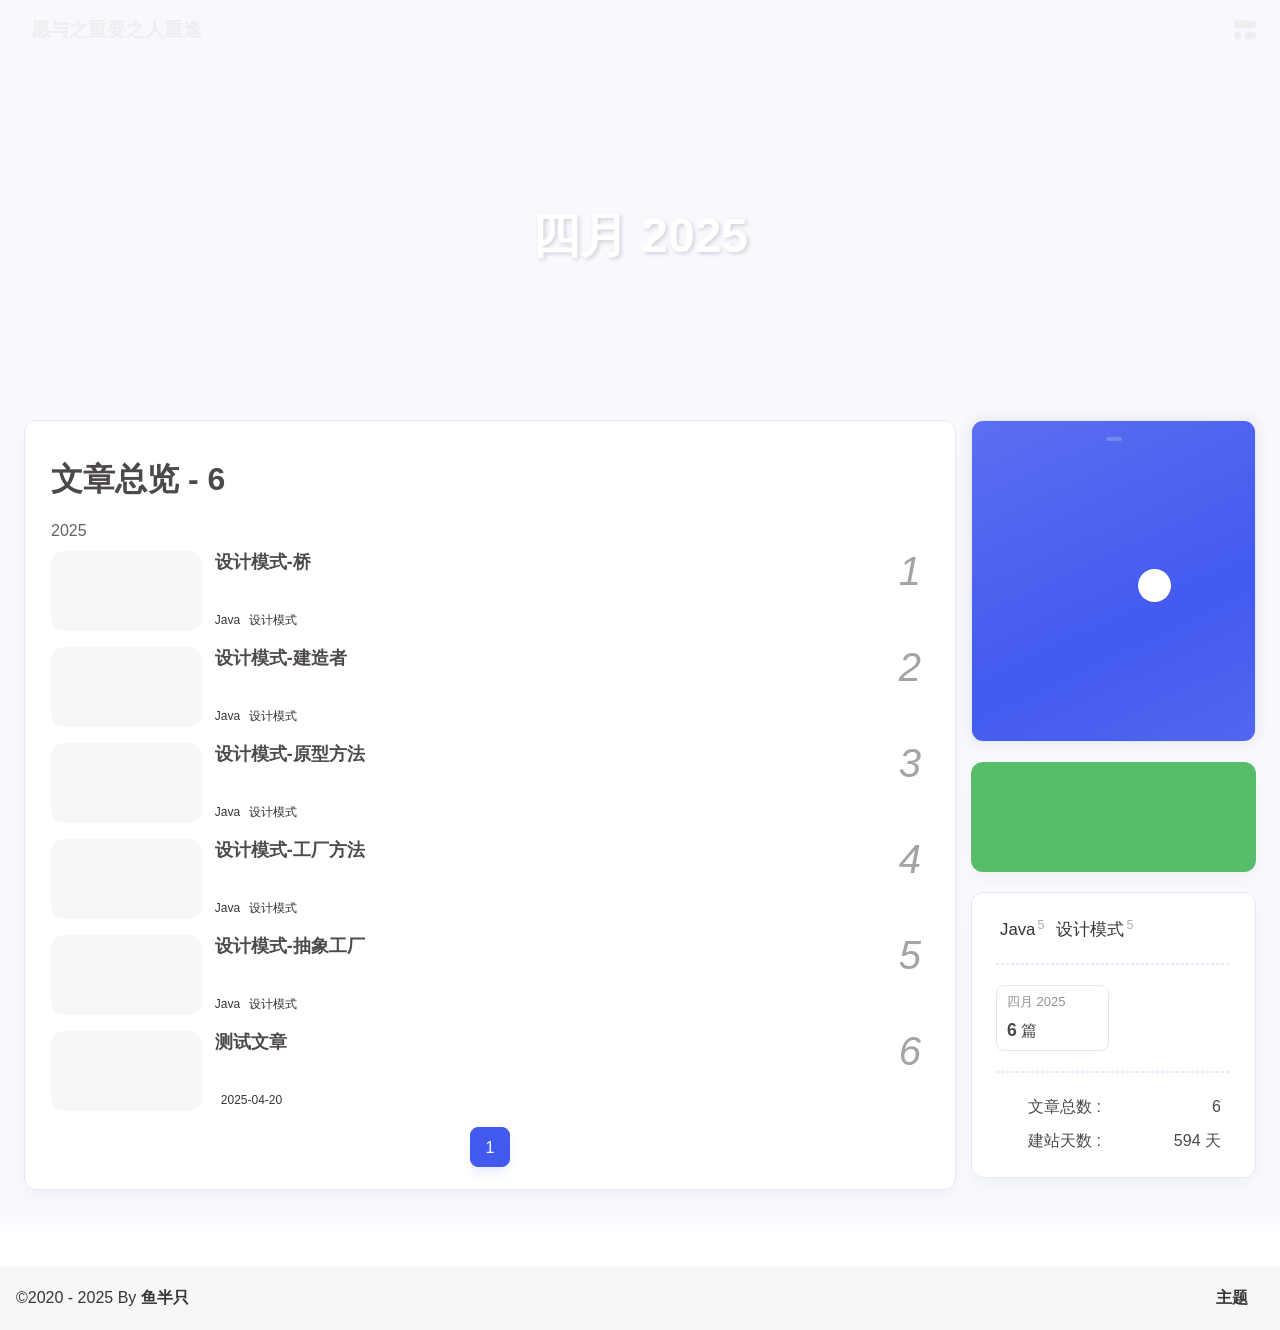
<file: archives/2025/04/index.html>
<!DOCTYPE html><html lang="zh-CN" data-theme="dark"><head><meta charset="UTF-8"><meta http-equiv="X-UA-Compatible" content="IE=edge"><meta name="viewport" content="width=device-width, initial-scale=1.0, user-scalable=no"><title>四月 2025 | 愿与之重要之人重逢</title><meta name="keywords" content="Hexo, Blog"><meta name="author" content="鱼半只"><meta name="copyright" content="鱼半只"><meta name="format-detection" content="telephone=no"><meta name="theme-color" content="#18171d"><meta name="mobile-web-app-capable" content="yes"><meta name="apple-touch-fullscreen" content="yes"><meta name="apple-mobile-web-app-title" content="四月 2025"><meta name="application-name" content="四月 2025"><meta name="apple-mobile-web-app-capable" content="yes"><meta name="apple-mobile-web-app-status-bar-style" content="#18171d"><meta property="og:type" content="website"><meta property="og:title" content="四月 2025"><meta property="og:url" content="http://example.com/archives/2025/04/index.html"><meta property="og:site_name" content="愿与之重要之人重逢"><meta property="og:description" content="四月 2025"><meta property="og:locale" content="zh-CN"><meta property="og:image" content="http://example.com/images/avatar.jpg"><meta property="article:author" content="鱼半只"><meta property="article:tag" content="Hexo, Blog"><meta name="twitter:card" content="summary"><meta name="twitter:image" content="http://example.com/images/avatar.jpg"><meta name="description" content="四月 2025"><link rel="shortcut icon" href="/favicon.ico"><link rel="canonical" href="http://example.com/archives/2025/04/"><link rel="preconnect" href="//cdn.cbd.int"/><meta name="google-site-verification" content="xxx"/><meta name="baidu-site-verification" content="code-xxx"/><meta name="msvalidate.01" content="xxx"/><link rel="stylesheet" href="/css/index.css"><link rel="stylesheet" href="https://cdn.cbd.int/node-snackbar@0.1.16/dist/snackbar.min.css" media="print" onload="this.media='all'"><link rel="stylesheet" href="https://cdn.cbd.int/@fancyapps/ui@5.0.28/dist/fancybox/fancybox.css" media="print" onload="this.media='all'"><script>const GLOBAL_CONFIG = {
  linkPageTop: undefined,
  peoplecanvas: {"enable":true,"img":"https://upload-bbs.miyoushe.com/upload/2024/07/27/125766904/ba62475f396df9de3316a08ed9e65d86_5680958632268053399..png"},
  postHeadAiDescription: {"enable":true,"gptName":"AnZhiYu","mode":"local","switchBtn":false,"btnLink":"https://afdian.net/item/886a79d4db6711eda42a52540025c377","randomNum":3,"basicWordCount":1000,"key":"xxxx","Referer":"https://xx.xx/"},
  diytitle: {"enable":true,"leaveTitle":"w(ﾟДﾟ)w 不要走！再看看嘛！","backTitle":"♪(^∇^*)欢迎肥来！"},
  LA51: undefined,
  greetingBox: undefined,
  twikooEnvId: '',
  commentBarrageConfig:undefined,
  music_page_default: "nav_music",
  root: '/',
  preloader: {"source":3},
  friends_vue_info: undefined,
  navMusic: true,
  mainTone: undefined,
  authorStatus: {"skills":["夜深人静写代码"]},
  algolia: undefined,
  localSearch: undefined,
  translate: {"defaultEncoding":2,"translateDelay":0,"msgToTraditionalChinese":"繁","msgToSimplifiedChinese":"简","rightMenuMsgToTraditionalChinese":"转为繁体","rightMenuMsgToSimplifiedChinese":"转为简体"},
  noticeOutdate: undefined,
  highlight: {"plugin":"highlight.js","highlightCopy":true,"highlightLang":true,"highlightHeightLimit":330},
  copy: {
    success: '复制成功',
    error: '复制错误',
    noSupport: '浏览器不支持'
  },
  relativeDate: {
    homepage: false,
    simplehomepage: true,
    post: false
  },
  runtime: '天',
  date_suffix: {
    just: '刚刚',
    min: '分钟前',
    hour: '小时前',
    day: '天前',
    month: '个月前'
  },
  copyright: {"copy":true,"copyrightEbable":false,"limitCount":50,"languages":{"author":"作者: 鱼半只","link":"链接: ","source":"来源: 愿与之重要之人重逢","info":"著作权归作者所有。商业转载请联系作者获得授权，非商业转载请注明出处。","copySuccess":"复制成功，复制和转载请标注本文地址"}},
  lightbox: 'fancybox',
  Snackbar: {"chs_to_cht":"你已切换为繁体","cht_to_chs":"你已切换为简体","day_to_night":"你已切换为深色模式","night_to_day":"你已切换为浅色模式","bgLight":"#425AEF","bgDark":"#1f1f1f","position":"top-center"},
  source: {
    justifiedGallery: {
      js: 'https://cdn.cbd.int/flickr-justified-gallery@2.1.2/dist/fjGallery.min.js',
      css: 'https://cdn.cbd.int/flickr-justified-gallery@2.1.2/dist/fjGallery.css'
    }
  },
  isPhotoFigcaption: false,
  islazyload: true,
  isAnchor: false,
  shortcutKey: undefined,
  autoDarkmode: true
}</script><script id="config-diff">var GLOBAL_CONFIG_SITE = {
  configTitle: '愿与之重要之人重逢',
  title: '四月 2025',
  postAI: '',
  pageFillDescription: '四月',
  isPost: false,
  isHome: false,
  isHighlightShrink: false,
  isToc: false,
  postUpdate: '2025-04-28 10:37:46',
  postMainColor: '',
}</script><noscript><style type="text/css">
  #nav {
    opacity: 1
  }
  .justified-gallery img {
    opacity: 1
  }

  #recent-posts time,
  #post-meta time {
    display: inline !important
  }
</style></noscript><script>(win=>{
      win.saveToLocal = {
        set: (key, value, ttl) => {
          if (ttl === 0) return
          const now = Date.now()
          const expiry = now + ttl * 86400000
          const item = {
            value,
            expiry
          }
          localStorage.setItem(key, JSON.stringify(item))
        },
      
        get: key => {
          const itemStr = localStorage.getItem(key)
      
          if (!itemStr) {
            return undefined
          }
          const item = JSON.parse(itemStr)
          const now = Date.now()
      
          if (now > item.expiry) {
            localStorage.removeItem(key)
            return undefined
          }
          return item.value
        }
      }
    
      win.getScript = (url, attr = {}) => new Promise((resolve, reject) => {
        const script = document.createElement('script')
        script.src = url
        script.async = true
        script.onerror = reject
        script.onload = script.onreadystatechange = function() {
          const loadState = this.readyState
          if (loadState && loadState !== 'loaded' && loadState !== 'complete') return
          script.onload = script.onreadystatechange = null
          resolve()
        }

        Object.keys(attr).forEach(key => {
          script.setAttribute(key, attr[key])
        })

        document.head.appendChild(script)
      })
    
      win.getCSS = (url, id = false) => new Promise((resolve, reject) => {
        const link = document.createElement('link')
        link.rel = 'stylesheet'
        link.href = url
        if (id) link.id = id
        link.onerror = reject
        link.onload = link.onreadystatechange = function() {
          const loadState = this.readyState
          if (loadState && loadState !== 'loaded' && loadState !== 'complete') return
          link.onload = link.onreadystatechange = null
          resolve()
        }
        document.head.appendChild(link)
      })
    
      win.activateDarkMode = () => {
        document.documentElement.setAttribute('data-theme', 'dark')
        if (document.querySelector('meta[name="theme-color"]') !== null) {
          document.querySelector('meta[name="theme-color"]').setAttribute('content', '#18171d')
        }
      }
      win.activateLightMode = () => {
        document.documentElement.setAttribute('data-theme', 'light')
        if (document.querySelector('meta[name="theme-color"]') !== null) {
          document.querySelector('meta[name="theme-color"]').setAttribute('content', '#f7f9fe')
        }
      }
      const t = saveToLocal.get('theme')
    
          const isDarkMode = window.matchMedia('(prefers-color-scheme: dark)').matches
          const isLightMode = window.matchMedia('(prefers-color-scheme: light)').matches
          const isNotSpecified = window.matchMedia('(prefers-color-scheme: no-preference)').matches
          const hasNoSupport = !isDarkMode && !isLightMode && !isNotSpecified

          if (t === undefined) {
            if (isLightMode) activateLightMode()
            else if (isDarkMode) activateDarkMode()
            else if (isNotSpecified || hasNoSupport) {
              const now = new Date()
              const hour = now.getHours()
              const isNight = hour <= 6 || hour >= 18
              isNight ? activateDarkMode() : activateLightMode()
            }
            window.matchMedia('(prefers-color-scheme: dark)').addListener(e => {
              if (saveToLocal.get('theme') === undefined) {
                e.matches ? activateDarkMode() : activateLightMode()
              }
            })
          } else if (t === 'light') activateLightMode()
          else activateDarkMode()
        
      const asideStatus = saveToLocal.get('aside-status')
      if (asideStatus !== undefined) {
        if (asideStatus === 'hide') {
          document.documentElement.classList.add('hide-aside')
        } else {
          document.documentElement.classList.remove('hide-aside')
        }
      }
    
      const detectApple = () => {
        if(/iPad|iPhone|iPod|Macintosh/.test(navigator.userAgent)){
          document.documentElement.classList.add('apple')
        }
      }
      detectApple()
    })(window)</script><meta name="generator" content="Hexo 7.3.0"></head><body data-type="anzhiyu"><div id="web_bg"></div><div id="an_music_bg"></div><div id="loading-box" onclick="document.getElementById(&quot;loading-box&quot;).classList.add(&quot;loaded&quot;)"><div class="loading-bg"><img class="loading-img nolazyload" alt="加载头像" src="/images/avatar.jpg"/><div class="loading-image-dot"></div></div></div><script>const preloader = {
  endLoading: () => {
    document.getElementById('loading-box').classList.add("loaded");
  },
  initLoading: () => {
    document.getElementById('loading-box').classList.remove("loaded")
  }
}
window.addEventListener('load',()=> { preloader.endLoading() })
setTimeout(function(){preloader.endLoading();},10000)

if (true) {
  document.addEventListener('pjax:send', () => { preloader.initLoading() })
  document.addEventListener('pjax:complete', () => { preloader.endLoading() })
}</script><link rel="stylesheet" href="https://cdn.cbd.int/anzhiyu-theme-static@1.1.10/progress_bar/progress_bar.css"/><script async="async" src="https://cdn.cbd.int/pace-js@1.2.4/pace.min.js" data-pace-options="{ &quot;restartOnRequestAfter&quot;:false,&quot;eventLag&quot;:false}"></script><div class="page" id="body-wrap"><header class="not-home-page" id="page-header"><nav id="nav"><div id="nav-group"><span id="blog_name"><a id="site-name" href="/" accesskey="h"><div class="title">愿与之重要之人重逢</div><i class="anzhiyufont anzhiyu-icon-house-chimney"></i></a></span><div class="mask-name-container"><div id="name-container"><a id="page-name" href="javascript:anzhiyu.scrollToDest(0, 500)">PAGE_NAME</a></div></div><div id="menus"></div><div id="nav-right"><div class="nav-button" id="randomPost_button"><a class="site-page" onclick="toRandomPost()" title="随机前往一个文章" href="javascript:void(0);"><i class="anzhiyufont anzhiyu-icon-dice"></i></a></div><input id="center-console" type="checkbox"/><label class="widget" for="center-console" title="中控台" onclick="anzhiyu.switchConsole();"><i class="left"></i><i class="widget center"></i><i class="widget right"></i></label><div id="console"><div class="console-card-group-reward"><ul class="reward-all console-card"><li class="reward-item"><a href="https://npm.elemecdn.com/anzhiyu-blog@1.1.6/img/post/common/qrcode-weichat.png" target="_blank"><img class="post-qr-code-img" alt="微信" src= "[data-uri]" onerror="this.onerror=null,this.src=&quot;/img/404.jpg&quot;" data-lazy-src="https://npm.elemecdn.com/anzhiyu-blog@1.1.6/img/post/common/qrcode-weichat.png"/></a><div class="post-qr-code-desc">微信</div></li><li class="reward-item"><a href="https://npm.elemecdn.com/anzhiyu-blog@1.1.6/img/post/common/qrcode-alipay.png" target="_blank"><img class="post-qr-code-img" alt="支付宝" src= "[data-uri]" onerror="this.onerror=null,this.src=&quot;/img/404.jpg&quot;" data-lazy-src="https://npm.elemecdn.com/anzhiyu-blog@1.1.6/img/post/common/qrcode-alipay.png"/></a><div class="post-qr-code-desc">支付宝</div></li></ul></div><div class="console-card-group"><div class="console-card-group-left"><div class="console-card" id="card-newest-comments"><div class="card-content"><div class="author-content-item-tips">互动</div><span class="author-content-item-title"> 最新评论</span></div><div class="aside-list"><span>正在加载中...</span></div></div></div><div class="console-card-group-right"><div class="console-card tags"><div class="card-content"><div class="author-content-item-tips">兴趣点</div><span class="author-content-item-title">寻找你感兴趣的领域</span><div class="card-tags"><div class="item-headline"></div><div class="card-tag-cloud"><a href="/tags/Java/" style="font-size: 1.05rem;">Java<sup>5</sup></a><a href="/tags/%E8%AE%BE%E8%AE%A1%E6%A8%A1%E5%BC%8F/" style="font-size: 1.05rem;">设计模式<sup>5</sup></a></div></div><hr/></div></div><div class="console-card history"><div class="item-headline"><i class="anzhiyufont anzhiyu-icon-box-archiv"></i><span>文章</span></div><div class="card-archives"><div class="item-headline"><i class="anzhiyufont anzhiyu-icon-archive"></i><span>归档</span></div><ul class="card-archive-list"><li class="card-archive-list-item"><a class="card-archive-list-link" href="/archives/2025/04/"><span class="card-archive-list-date">四月 2025</span><div class="card-archive-list-count-group"><span class="card-archive-list-count">6</span><span>篇</span></div></a></li></ul></div><hr/></div></div></div><div class="button-group"><div class="console-btn-item"><a class="darkmode_switchbutton" title="显示模式切换" href="javascript:void(0);"><i class="anzhiyufont anzhiyu-icon-moon"></i></a></div><div class="console-btn-item" id="consoleHideAside" onclick="anzhiyu.hideAsideBtn()" title="边栏显示控制"><a class="asideSwitch"><i class="anzhiyufont anzhiyu-icon-arrows-left-right"></i></a></div><div class="console-btn-item" id="consoleMusic" onclick="anzhiyu.musicToggle()" title="音乐开关"><a class="music-switch"><i class="anzhiyufont anzhiyu-icon-music"></i></a></div></div><div class="console-mask" onclick="anzhiyu.hideConsole()" href="javascript:void(0);"></div></div><div class="nav-button" id="nav-totop"><a class="totopbtn" href="javascript:void(0);"><i class="anzhiyufont anzhiyu-icon-arrow-up"></i><span id="percent" onclick="anzhiyu.scrollToDest(0,500)">0</span></a></div><div id="toggle-menu"><a class="site-page" href="javascript:void(0);" title="切换"><i class="anzhiyufont anzhiyu-icon-bars"></i></a></div></div></div></nav><div id="page-site-info"><h1 id="site-title">四月 2025</h1></div></header><main id="blog-container"><div class="layout" id="content-inner"><div id="archive"><div class="article-sort-title">文章总览 - 6</div><div class="article-sort"><div class="article-sort-item year"><span>2025</span></div><div class="article-sort-item"><a class="article-sort-item-img" href="/2025/04/22/%E8%AE%BE%E8%AE%A1%E6%A8%A1%E5%BC%8F-%E6%A1%A5/" title="设计模式-桥"><img src= "[data-uri]" onerror="this.onerror=null,this.src=&quot;/img/404.jpg&quot;" data-lazy-src="/images/Background002.jpg" alt="设计模式-桥" onerror="this.onerror=null;this.src='/img/404.jpg'"></a><div class="article-sort-item-info"><a class="article-sort-item-title" href="/2025/04/22/%E8%AE%BE%E8%AE%A1%E6%A8%A1%E5%BC%8F-%E6%A1%A5/" title="设计模式-桥">设计模式-桥</a><span class="article-sort-item-index">1</span><div class="article-meta-wrap"><span class="article-sort-item-tags"><a class="article-meta__tags" href="/tags/Java/" tabindex="-1"> <span> <i class="anzhiyufont anzhiyu-icon-hashtag"></i>Java</span></a><a class="article-meta__tags" href="/tags/%E8%AE%BE%E8%AE%A1%E6%A8%A1%E5%BC%8F/" tabindex="-1"> <span> <i class="anzhiyufont anzhiyu-icon-hashtag"></i>设计模式</span></a></span><div class="article-sort-item-time"><i class="anzhiyufont anzhiyu-icon-calendar-alt"></i><time class="post-meta-date-created" datetime="2025-04-22T11:19:00.000Z" title="发表于 2025-04-22 19:19:00">2025-04-22</time></div></div></div></div><div class="article-sort-item"><a class="article-sort-item-img" href="/2025/04/22/%E8%AE%BE%E8%AE%A1%E6%A8%A1%E5%BC%8F-%E5%BB%BA%E9%80%A0%E8%80%85/" title="设计模式-建造者"><img src= "[data-uri]" onerror="this.onerror=null,this.src=&quot;/img/404.jpg&quot;" data-lazy-src="/images/Background002.jpg" alt="设计模式-建造者" onerror="this.onerror=null;this.src='/img/404.jpg'"></a><div class="article-sort-item-info"><a class="article-sort-item-title" href="/2025/04/22/%E8%AE%BE%E8%AE%A1%E6%A8%A1%E5%BC%8F-%E5%BB%BA%E9%80%A0%E8%80%85/" title="设计模式-建造者">设计模式-建造者</a><span class="article-sort-item-index">2</span><div class="article-meta-wrap"><span class="article-sort-item-tags"><a class="article-meta__tags" href="/tags/Java/" tabindex="-1"> <span> <i class="anzhiyufont anzhiyu-icon-hashtag"></i>Java</span></a><a class="article-meta__tags" href="/tags/%E8%AE%BE%E8%AE%A1%E6%A8%A1%E5%BC%8F/" tabindex="-1"> <span> <i class="anzhiyufont anzhiyu-icon-hashtag"></i>设计模式</span></a></span><div class="article-sort-item-time"><i class="anzhiyufont anzhiyu-icon-calendar-alt"></i><time class="post-meta-date-created" datetime="2025-04-22T11:14:46.000Z" title="发表于 2025-04-22 19:14:46">2025-04-22</time></div></div></div></div><div class="article-sort-item"><a class="article-sort-item-img" href="/2025/04/21/%E8%AE%BE%E8%AE%A1%E6%A8%A1%E5%BC%8F-%E5%8E%9F%E5%9E%8B%E6%96%B9%E6%B3%95/" title="设计模式-原型方法"><img src= "[data-uri]" onerror="this.onerror=null,this.src=&quot;/img/404.jpg&quot;" data-lazy-src="/images/Background002.jpg" alt="设计模式-原型方法" onerror="this.onerror=null;this.src='/img/404.jpg'"></a><div class="article-sort-item-info"><a class="article-sort-item-title" href="/2025/04/21/%E8%AE%BE%E8%AE%A1%E6%A8%A1%E5%BC%8F-%E5%8E%9F%E5%9E%8B%E6%96%B9%E6%B3%95/" title="设计模式-原型方法">设计模式-原型方法</a><span class="article-sort-item-index">3</span><div class="article-meta-wrap"><span class="article-sort-item-tags"><a class="article-meta__tags" href="/tags/Java/" tabindex="-1"> <span> <i class="anzhiyufont anzhiyu-icon-hashtag"></i>Java</span></a><a class="article-meta__tags" href="/tags/%E8%AE%BE%E8%AE%A1%E6%A8%A1%E5%BC%8F/" tabindex="-1"> <span> <i class="anzhiyufont anzhiyu-icon-hashtag"></i>设计模式</span></a></span><div class="article-sort-item-time"><i class="anzhiyufont anzhiyu-icon-calendar-alt"></i><time class="post-meta-date-created" datetime="2025-04-21T01:20:33.000Z" title="发表于 2025-04-21 09:20:33">2025-04-21</time></div></div></div></div><div class="article-sort-item"><a class="article-sort-item-img" href="/2025/04/21/%E8%AE%BE%E8%AE%A1%E6%A8%A1%E5%BC%8F-%E5%B7%A5%E5%8E%82%E6%96%B9%E6%B3%95/" title="设计模式-工厂方法"><img src= "[data-uri]" onerror="this.onerror=null,this.src=&quot;/img/404.jpg&quot;" data-lazy-src="/images/Background002.jpg" alt="设计模式-工厂方法" onerror="this.onerror=null;this.src='/img/404.jpg'"></a><div class="article-sort-item-info"><a class="article-sort-item-title" href="/2025/04/21/%E8%AE%BE%E8%AE%A1%E6%A8%A1%E5%BC%8F-%E5%B7%A5%E5%8E%82%E6%96%B9%E6%B3%95/" title="设计模式-工厂方法">设计模式-工厂方法</a><span class="article-sort-item-index">4</span><div class="article-meta-wrap"><span class="article-sort-item-tags"><a class="article-meta__tags" href="/tags/Java/" tabindex="-1"> <span> <i class="anzhiyufont anzhiyu-icon-hashtag"></i>Java</span></a><a class="article-meta__tags" href="/tags/%E8%AE%BE%E8%AE%A1%E6%A8%A1%E5%BC%8F/" tabindex="-1"> <span> <i class="anzhiyufont anzhiyu-icon-hashtag"></i>设计模式</span></a></span><div class="article-sort-item-time"><i class="anzhiyufont anzhiyu-icon-calendar-alt"></i><time class="post-meta-date-created" datetime="2025-04-21T00:15:12.000Z" title="发表于 2025-04-21 08:15:12">2025-04-21</time></div></div></div></div><div class="article-sort-item"><a class="article-sort-item-img" href="/2025/04/20/%E8%AE%BE%E8%AE%A1%E6%A8%A1%E5%BC%8F-%E6%8A%BD%E8%B1%A1%E5%B7%A5%E5%8E%82/" title="设计模式-抽象工厂"><img src= "[data-uri]" onerror="this.onerror=null,this.src=&quot;/img/404.jpg&quot;" data-lazy-src="/images/Background002.jpg" alt="设计模式-抽象工厂" onerror="this.onerror=null;this.src='/img/404.jpg'"></a><div class="article-sort-item-info"><a class="article-sort-item-title" href="/2025/04/20/%E8%AE%BE%E8%AE%A1%E6%A8%A1%E5%BC%8F-%E6%8A%BD%E8%B1%A1%E5%B7%A5%E5%8E%82/" title="设计模式-抽象工厂">设计模式-抽象工厂</a><span class="article-sort-item-index">5</span><div class="article-meta-wrap"><span class="article-sort-item-tags"><a class="article-meta__tags" href="/tags/Java/" tabindex="-1"> <span> <i class="anzhiyufont anzhiyu-icon-hashtag"></i>Java</span></a><a class="article-meta__tags" href="/tags/%E8%AE%BE%E8%AE%A1%E6%A8%A1%E5%BC%8F/" tabindex="-1"> <span> <i class="anzhiyufont anzhiyu-icon-hashtag"></i>设计模式</span></a></span><div class="article-sort-item-time"><i class="anzhiyufont anzhiyu-icon-calendar-alt"></i><time class="post-meta-date-created" datetime="2025-04-19T21:21:40.000Z" title="发表于 2025-04-20 05:21:40">2025-04-20</time></div></div></div></div><div class="article-sort-item"><a class="article-sort-item-img" href="/2025/04/20/%E6%B5%8B%E8%AF%95%E6%96%87%E7%AB%A0/" title="测试文章"><img src= "[data-uri]" onerror="this.onerror=null,this.src=&quot;/img/404.jpg&quot;" data-lazy-src="/images/Background002.jpg" alt="测试文章" onerror="this.onerror=null;this.src='/img/404.jpg'"></a><div class="article-sort-item-info"><a class="article-sort-item-title" href="/2025/04/20/%E6%B5%8B%E8%AF%95%E6%96%87%E7%AB%A0/" title="测试文章">测试文章</a><span class="article-sort-item-index">6</span><div class="article-meta-wrap"><div class="article-sort-item-time"><i class="anzhiyufont anzhiyu-icon-calendar-alt"></i><time class="post-meta-date-created" datetime="2025-04-19T21:20:43.000Z" title="发表于 2025-04-20 05:20:43">2025-04-20</time></div></div></div></div></div><nav id="pagination"><div class="pagination"><span class="page-number current">1</span></div></nav></div><div class="aside-content" id="aside-content"><div class="card-widget card-info"><div class="card-content"><div class="author-info__sayhi" id="author-info__sayhi" onclick="anzhiyu.changeSayHelloText()"></div><div class="author-info-avatar"><img class="avatar-img" src= "[data-uri]" onerror="this.onerror=null,this.src=&quot;/img/404.jpg&quot;" data-lazy-src="/images/avatar.jpg" onerror="this.onerror=null;this.src='/img/friend_404.gif'" alt="avatar"/><div class="author-status"><img class="g-status" src= "[data-uri]" onerror="this.onerror=null,this.src=&quot;/img/404.jpg&quot;" data-lazy-src="https://bu.dusays.com/2023/08/24/64e6ce9c507bb.png" alt="status"/></div></div><div class="author-info__description">邮箱: 1027309551@qq.com</div></div></div><div class="card-widget anzhiyu-right-widget" id="card-wechat" onclick="null"><div id="flip-wrapper"><div id="flip-content"><div class="face" style="background: url(https://bu.dusays.com/2023/01/13/63c02edf44033.png) center center / 100% no-repeat"></div><div class="back face" style="background: url(https://bu.dusays.com/2023/05/13/645fa415e8694.png) center center / 100% no-repeat"></div></div></div></div><div class="sticky_layout"><div class="card-widget"><div class="card-tags"><div class="item-headline"></div><div class="card-tag-cloud"><a href="/tags/Java/" style="font-size: 1.05rem;">Java<sup>5</sup></a><a href="/tags/%E8%AE%BE%E8%AE%A1%E6%A8%A1%E5%BC%8F/" style="font-size: 1.05rem;">设计模式<sup>5</sup></a></div></div><hr/><div class="card-archives"><div class="item-headline"><i class="anzhiyufont anzhiyu-icon-archive"></i><span>归档</span></div><ul class="card-archive-list"><li class="card-archive-list-item"><a class="card-archive-list-link" href="/archives/2025/04/"><span class="card-archive-list-date">四月 2025</span><div class="card-archive-list-count-group"><span class="card-archive-list-count">6</span><span>篇</span></div></a></li></ul></div><hr/><div class="card-webinfo"><div class="item-headline"><i class="anzhiyufont anzhiyu-icon-chart-line"></i><span>网站资讯</span></div><div class="webinfo"><div class="webinfo-item"><div class="webinfo-item-title"><i class="anzhiyufont anzhiyu-icon-file-lines"></i><div class="item-name">文章总数 :</div></div><div class="item-count">6</div></div><div class="webinfo-item"><div class="webinfo-item-title"><i class="anzhiyufont anzhiyu-icon-stopwatch"></i><div class="item-name">建站天数 :</div></div><div class="item-count" id="runtimeshow" data-publishDate="2025-04-19T16:00:00.000Z"><i class="anzhiyufont anzhiyu-icon-spinner anzhiyu-spin"></i></div></div></div></div></div></div></div></div></main><footer id="footer"><div id="footer-wrap"></div><div id="footer-bar"><div class="footer-bar-links"><div class="footer-bar-left"><div id="footer-bar-tips"><div class="copyright">&copy;2020 - 2025 By <a class="footer-bar-link" href="/" title="鱼半只" target="_blank">鱼半只</a></div></div><div id="footer-type-tips"></div></div><div class="footer-bar-right"><a class="footer-bar-link" target="_blank" rel="noopener" href="https://github.com/anzhiyu-c/hexo-theme-anzhiyu" title="主题">主题</a></div></div></div></footer></div><div id="sidebar"><div id="menu-mask"></div><div id="sidebar-menus"><div class="sidebar-site-data site-data is-center"><a href="/archives/" title="archive"><div class="headline">文章</div><div class="length-num">6</div></a><a href="/tags/" title="tag"><div class="headline">标签</div><div class="length-num">2</div></a><a href="/categories/" title="category"><div class="headline">分类</div><div class="length-num">1</div></a></div><span class="sidebar-menu-item-title">功能</span><div class="sidebar-menu-item"><a class="darkmode_switchbutton menu-child" href="javascript:void(0);" title="显示模式"><i class="anzhiyufont anzhiyu-icon-circle-half-stroke"></i><span>显示模式</span></a></div><div class="back-menu-list-groups"><div class="back-menu-list-group"><div class="back-menu-list-title">网页</div><div class="back-menu-list"><a class="back-menu-item" target="_blank" rel="noopener" href="https://blog.anheyu.com/" title="博客"><img class="back-menu-item-icon" src= "[data-uri]" onerror="this.onerror=null,this.src=&quot;/img/404.jpg&quot;" data-lazy-src="/img/favicon.ico" alt="博客"/><span class="back-menu-item-text">博客</span></a></div></div><div class="back-menu-list-group"><div class="back-menu-list-title">项目</div><div class="back-menu-list"><a class="back-menu-item" target="_blank" rel="noopener" href="https://image.anheyu.com/" title="安知鱼图床"><img class="back-menu-item-icon" src= "[data-uri]" onerror="this.onerror=null,this.src=&quot;/img/404.jpg&quot;" data-lazy-src="https://image.anheyu.com/favicon.ico" alt="安知鱼图床"/><span class="back-menu-item-text">安知鱼图床</span></a></div></div></div><span class="sidebar-menu-item-title">标签</span><div class="card-tags"><div class="item-headline"></div><div class="card-tag-cloud"><a href="/tags/Java/" style="font-size: 0.88rem;">Java<sup>5</sup></a><a href="/tags/%E8%AE%BE%E8%AE%A1%E6%A8%A1%E5%BC%8F/" style="font-size: 0.88rem;">设计模式<sup>5</sup></a></div></div><hr/></div></div><div id="rightside"><div id="rightside-config-hide"><button id="translateLink" type="button" title="简繁转换">繁</button><button id="darkmode" type="button" title="浅色和深色模式转换"><i class="anzhiyufont anzhiyu-icon-circle-half-stroke"></i></button><button id="hide-aside-btn" type="button" title="单栏和双栏切换"><i class="anzhiyufont anzhiyu-icon-arrows-left-right"></i></button></div><div id="rightside-config-show"><button id="rightside-config" type="button" title="设置"><i class="anzhiyufont anzhiyu-icon-gear"></i></button><button id="go-up" type="button" title="回到顶部"><i class="anzhiyufont anzhiyu-icon-arrow-up"></i></button></div></div><div id="nav-music"><a id="nav-music-hoverTips" onclick="anzhiyu.musicToggle()" accesskey="m">播放音乐</a><div id="console-music-bg"></div><meting-js id="8152976493" server="netease" type="playlist" mutex="true" preload="none" theme="var(--anzhiyu-main)" data-lrctype="0" order="random" volume="0.7"></meting-js></div><div id="rightMenu"><div class="rightMenu-group rightMenu-small"><div class="rightMenu-item" id="menu-backward"><i class="anzhiyufont anzhiyu-icon-arrow-left"></i></div><div class="rightMenu-item" id="menu-forward"><i class="anzhiyufont anzhiyu-icon-arrow-right"></i></div><div class="rightMenu-item" id="menu-refresh"><i class="anzhiyufont anzhiyu-icon-arrow-rotate-right" style="font-size: 1rem;"></i></div><div class="rightMenu-item" id="menu-top"><i class="anzhiyufont anzhiyu-icon-arrow-up"></i></div></div><div class="rightMenu-group rightMenu-line rightMenuPlugin"><div class="rightMenu-item" id="menu-copytext"><i class="anzhiyufont anzhiyu-icon-copy"></i><span>复制选中文本</span></div><div class="rightMenu-item" id="menu-pastetext"><i class="anzhiyufont anzhiyu-icon-paste"></i><span>粘贴文本</span></div><a class="rightMenu-item" id="menu-commenttext"><i class="anzhiyufont anzhiyu-icon-comment-medical"></i><span>引用到评论</span></a><div class="rightMenu-item" id="menu-newwindow"><i class="anzhiyufont anzhiyu-icon-window-restore"></i><span>新窗口打开</span></div><div class="rightMenu-item" id="menu-copylink"><i class="anzhiyufont anzhiyu-icon-link"></i><span>复制链接地址</span></div><div class="rightMenu-item" id="menu-copyimg"><i class="anzhiyufont anzhiyu-icon-images"></i><span>复制此图片</span></div><div class="rightMenu-item" id="menu-downloadimg"><i class="anzhiyufont anzhiyu-icon-download"></i><span>下载此图片</span></div><div class="rightMenu-item" id="menu-newwindowimg"><i class="anzhiyufont anzhiyu-icon-window-restore"></i><span>新窗口打开图片</span></div><div class="rightMenu-item" id="menu-search"><i class="anzhiyufont anzhiyu-icon-magnifying-glass"></i><span>站内搜索</span></div><div class="rightMenu-item" id="menu-searchBaidu"><i class="anzhiyufont anzhiyu-icon-magnifying-glass"></i><span>百度搜索</span></div><div class="rightMenu-item" id="menu-music-toggle"><i class="anzhiyufont anzhiyu-icon-play"></i><span>播放音乐</span></div><div class="rightMenu-item" id="menu-music-back"><i class="anzhiyufont anzhiyu-icon-backward"></i><span>切换到上一首</span></div><div class="rightMenu-item" id="menu-music-forward"><i class="anzhiyufont anzhiyu-icon-forward"></i><span>切换到下一首</span></div><div class="rightMenu-item" id="menu-music-playlist" onclick="window.open(&quot;https://y.qq.com/n/ryqq/playlist/8802438608&quot;, &quot;_blank&quot;);" style="display: none;"><i class="anzhiyufont anzhiyu-icon-radio"></i><span>查看所有歌曲</span></div><div class="rightMenu-item" id="menu-music-copyMusicName"><i class="anzhiyufont anzhiyu-icon-copy"></i><span>复制歌名</span></div></div><div class="rightMenu-group rightMenu-line rightMenuOther"><a class="rightMenu-item menu-link" id="menu-randomPost"><i class="anzhiyufont anzhiyu-icon-shuffle"></i><span>随便逛逛</span></a><a class="rightMenu-item menu-link" href="/categories/"><i class="anzhiyufont anzhiyu-icon-cube"></i><span>博客分类</span></a><a class="rightMenu-item menu-link" href="/tags/"><i class="anzhiyufont anzhiyu-icon-tags"></i><span>文章标签</span></a></div><div class="rightMenu-group rightMenu-line rightMenuOther"><a class="rightMenu-item" id="menu-copy" href="javascript:void(0);"><i class="anzhiyufont anzhiyu-icon-copy"></i><span>复制地址</span></a><a class="rightMenu-item" id="menu-commentBarrage" href="javascript:void(0);"><i class="anzhiyufont anzhiyu-icon-message"></i><span class="menu-commentBarrage-text">关闭热评</span></a><a class="rightMenu-item" id="menu-darkmode" href="javascript:void(0);"><i class="anzhiyufont anzhiyu-icon-circle-half-stroke"></i><span class="menu-darkmode-text">深色模式</span></a><a class="rightMenu-item" id="menu-translate" href="javascript:void(0);"><i class="anzhiyufont anzhiyu-icon-language"></i><span>轉為繁體</span></a></div></div><div id="rightmenu-mask"></div><div><script src="/js/utils.js"></script><script src="/js/main.js"></script><script src="/js/tw_cn.js"></script><script src="https://cdn.cbd.int/@fancyapps/ui@5.0.28/dist/fancybox/fancybox.umd.js"></script><script src="https://cdn.cbd.int/instant.page@5.2.0/instantpage.js" type="module"></script><script src="https://cdn.cbd.int/vanilla-lazyload@17.8.5/dist/lazyload.iife.min.js"></script><script src="https://cdn.cbd.int/node-snackbar@0.1.16/dist/snackbar.min.js"></script><canvas id="universe"></canvas><script async src="https://npm.elemecdn.com/anzhiyu-theme-static@1.0.0/dark/dark.js"></script><script>// 消除控制台打印
var HoldLog = console.log;
console.log = function () {};
let now1 = new Date();
queueMicrotask(() => {
  const Log = function () {
    HoldLog.apply(console, arguments);
  }; //在恢复前输出日志
  const grt = new Date("04/01/2021 00:00:00"); //此处修改你的建站时间或者网站上线时间
  now1.setTime(now1.getTime() + 250);
  const days = (now1 - grt) / 1000 / 60 / 60 / 24;
  const dnum = Math.floor(days);
  const ascll = [
    `欢迎使用安知鱼!`,
    `生活明朗, 万物可爱`,
    `
        
       █████╗ ███╗   ██╗███████╗██╗  ██╗██╗██╗   ██╗██╗   ██╗
      ██╔══██╗████╗  ██║╚══███╔╝██║  ██║██║╚██╗ ██╔╝██║   ██║
      ███████║██╔██╗ ██║  ███╔╝ ███████║██║ ╚████╔╝ ██║   ██║
      ██╔══██║██║╚██╗██║ ███╔╝  ██╔══██║██║  ╚██╔╝  ██║   ██║
      ██║  ██║██║ ╚████║███████╗██║  ██║██║   ██║   ╚██████╔╝
      ╚═╝  ╚═╝╚═╝  ╚═══╝╚══════╝╚═╝  ╚═╝╚═╝   ╚═╝    ╚═════╝
        
        `,
    "已上线",
    dnum,
    "天",
    "©2020 By 安知鱼 V1.6.14",
  ];
  const ascll2 = [`NCC2-036`, `调用前置摄像头拍照成功，识别为【小笨蛋】.`, `Photo captured: `, `🤪`];

  setTimeout(
    Log.bind(
      console,
      `\n%c${ascll[0]} %c ${ascll[1]} %c ${ascll[2]} %c${ascll[3]}%c ${ascll[4]}%c ${ascll[5]}\n\n%c ${ascll[6]}\n`,
      "color:#425AEF",
      "",
      "color:#425AEF",
      "color:#425AEF",
      "",
      "color:#425AEF",
      ""
    )
  );
  setTimeout(
    Log.bind(
      console,
      `%c ${ascll2[0]} %c ${ascll2[1]} %c \n${ascll2[2]} %c\n${ascll2[3]}\n`,
      "color:white; background-color:#4fd953",
      "",
      "",
      'background:url("https://npm.elemecdn.com/anzhiyu-blog@1.1.6/img/post/common/tinggge.gif") no-repeat;font-size:450%'
    )
  );

  setTimeout(Log.bind(console, "%c WELCOME %c 你好，小笨蛋.", "color:white; background-color:#4f90d9", ""));

  setTimeout(
    console.warn.bind(
      console,
      "%c ⚡ Powered by 安知鱼 %c 你正在访问 鱼半只 的博客.",
      "color:white; background-color:#f0ad4e",
      ""
    )
  );

  setTimeout(Log.bind(console, "%c W23-12 %c 你已打开控制台.", "color:white; background-color:#4f90d9", ""));

  setTimeout(
    console.warn.bind(console, "%c S013-782 %c 你现在正处于监控中.", "color:white; background-color:#d9534f", "")
  );
});</script><script async src="/anzhiyu/random.js"></script><div class="js-pjax"><input type="hidden" name="page-type" id="page-type" value="anzhiyu"></div><script>var visitorMail = "";
</script><script async data-pjax src="https://cdn.cbd.int/anzhiyu-theme-static@1.0.0/waterfall/waterfall.js"></script><script src="https://lf3-cdn-tos.bytecdntp.com/cdn/expire-1-M/qrcodejs/1.0.0/qrcode.min.js"></script><link rel="stylesheet" href="https://cdn.cbd.int/anzhiyu-theme-static@1.1.9/icon/ali_iconfont_css.css"><link rel="stylesheet" href="https://cdn.cbd.int/anzhiyu-theme-static@1.0.0/aplayer/APlayer.min.css" media="print" onload="this.media='all'"><script src="https://cdn.cbd.int/anzhiyu-blog-static@1.0.1/js/APlayer.min.js"></script><script src="https://cdn.cbd.int/hexo-anzhiyu-music@1.0.1/assets/js/Meting2.min.js"></script><script src="https://cdn.cbd.int/pjax@0.2.8/pjax.min.js"></script><script>let pjaxSelectors = ["head > title","#config-diff","#body-wrap","#rightside-config-hide","#rightside-config-show",".js-pjax"]
var pjax = new Pjax({
  elements: 'a:not([target="_blank"])',
  selectors: pjaxSelectors,
  cacheBust: false,
  analytics: false,
  scrollRestoration: false
})

document.addEventListener('pjax:send', function () {
  // removeEventListener scroll 
  anzhiyu.removeGlobalFnEvent('pjax')
  anzhiyu.removeGlobalFnEvent('themeChange')

  document.getElementById('rightside').classList.remove('rightside-show')
  
  if (window.aplayers) {
    for (let i = 0; i < window.aplayers.length; i++) {
      if (!window.aplayers[i].options.fixed) {
        window.aplayers[i].destroy()
      }
    }
  }

  typeof typed === 'object' && typed.destroy()

  //reset readmode
  const $bodyClassList = document.body.classList
  $bodyClassList.contains('read-mode') && $bodyClassList.remove('read-mode')
})

document.addEventListener('pjax:complete', function () {
  window.refreshFn()

  document.querySelectorAll('script[data-pjax]').forEach(item => {
    const newScript = document.createElement('script')
    const content = item.text || item.textContent || item.innerHTML || ""
    Array.from(item.attributes).forEach(attr => newScript.setAttribute(attr.name, attr.value))
    newScript.appendChild(document.createTextNode(content))
    item.parentNode.replaceChild(newScript, item)
  })

  GLOBAL_CONFIG.islazyload && window.lazyLoadInstance.update()

  typeof panguInit === 'function' && panguInit()

  // google analytics
  typeof gtag === 'function' && gtag('config', '', {'page_path': window.location.pathname});

  // baidu analytics
  typeof _hmt === 'object' && _hmt.push(['_trackPageview',window.location.pathname]);

  typeof loadMeting === 'function' && document.getElementsByClassName('aplayer').length && loadMeting()

  // prismjs
  typeof Prism === 'object' && Prism.highlightAll()
})

document.addEventListener('pjax:error', e => {
  if (e.request.status === 404) {
    pjax.loadUrl('/404.html')
  }
})</script><script charset="UTF-8" src="https://cdn.cbd.int/anzhiyu-theme-static@1.1.5/accesskey/accesskey.js"></script></div><div id="popup-window"><div class="popup-window-title">通知</div><div class="popup-window-divider"></div><div class="popup-window-content"><div class="popup-tip">你好呀</div><div class="popup-link"><i class="anzhiyufont anzhiyu-icon-arrow-circle-right"></i></div></div></div></body></html>
</file>
